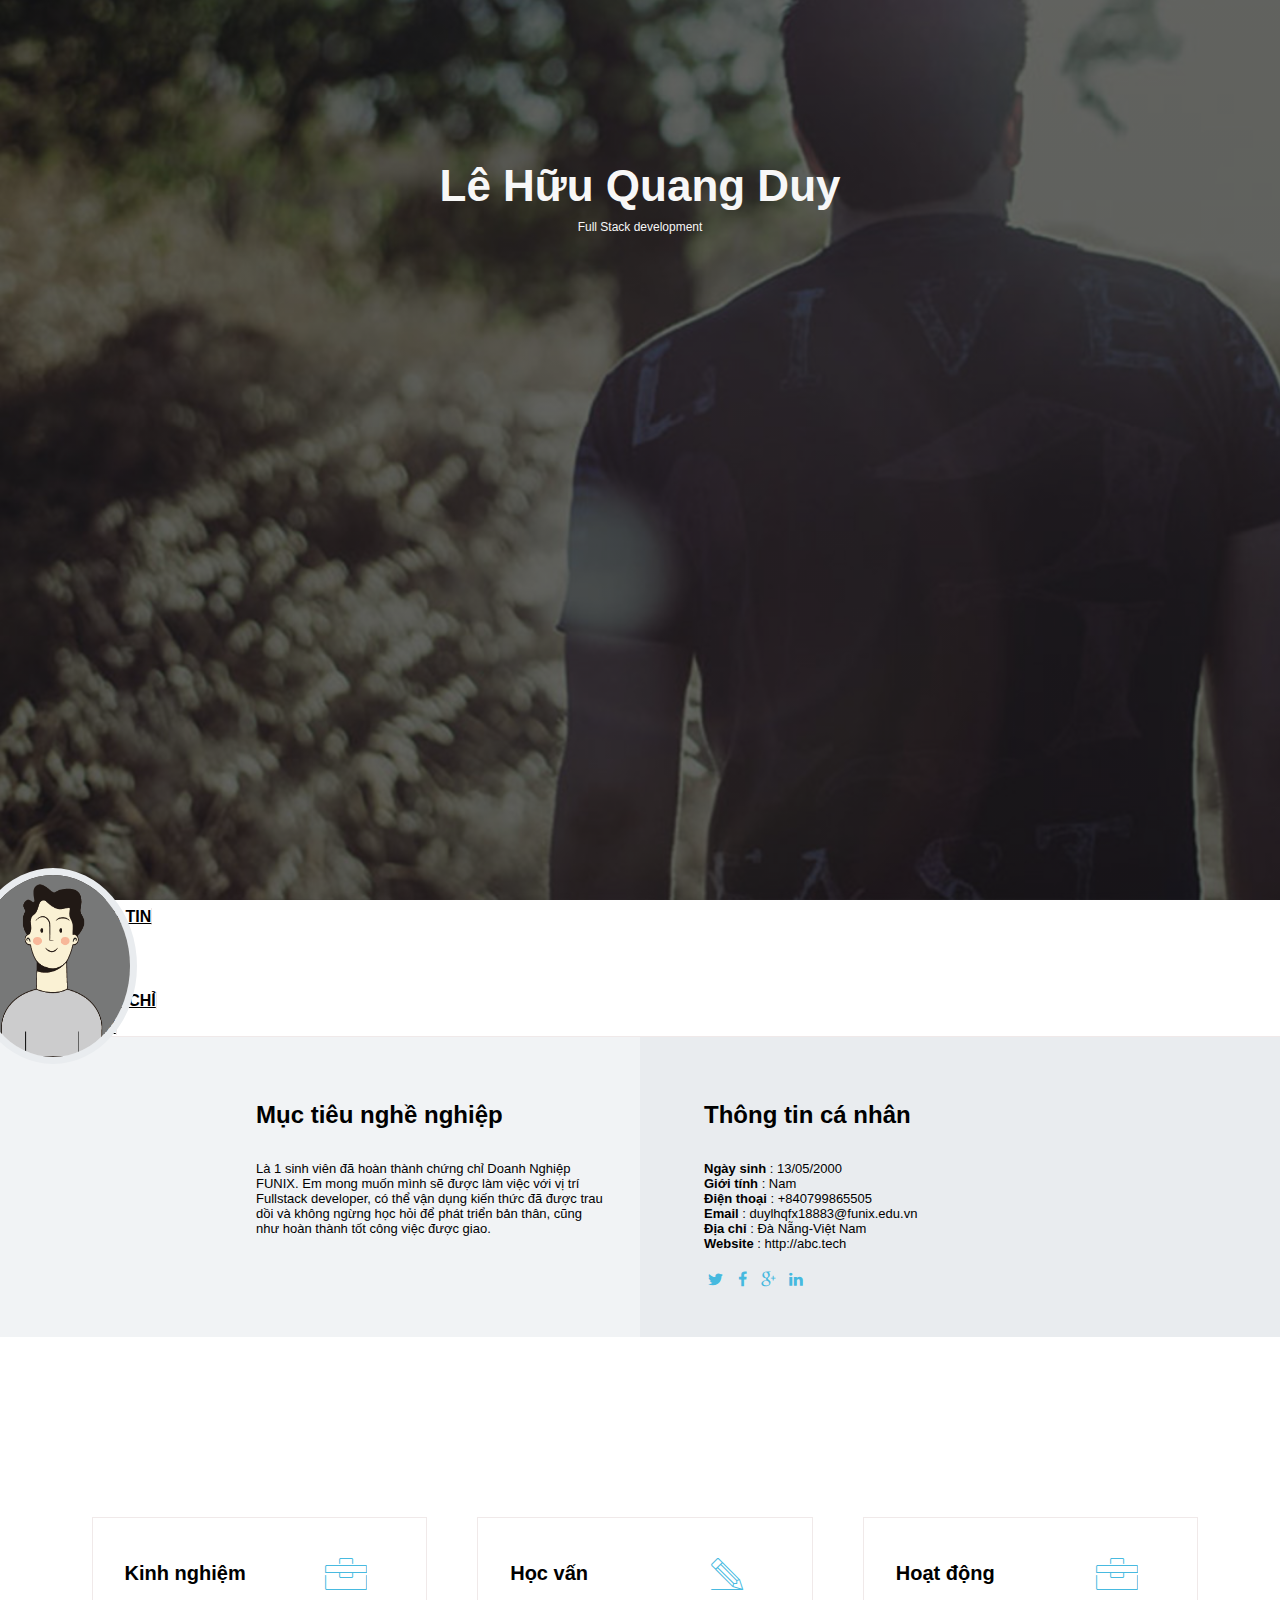
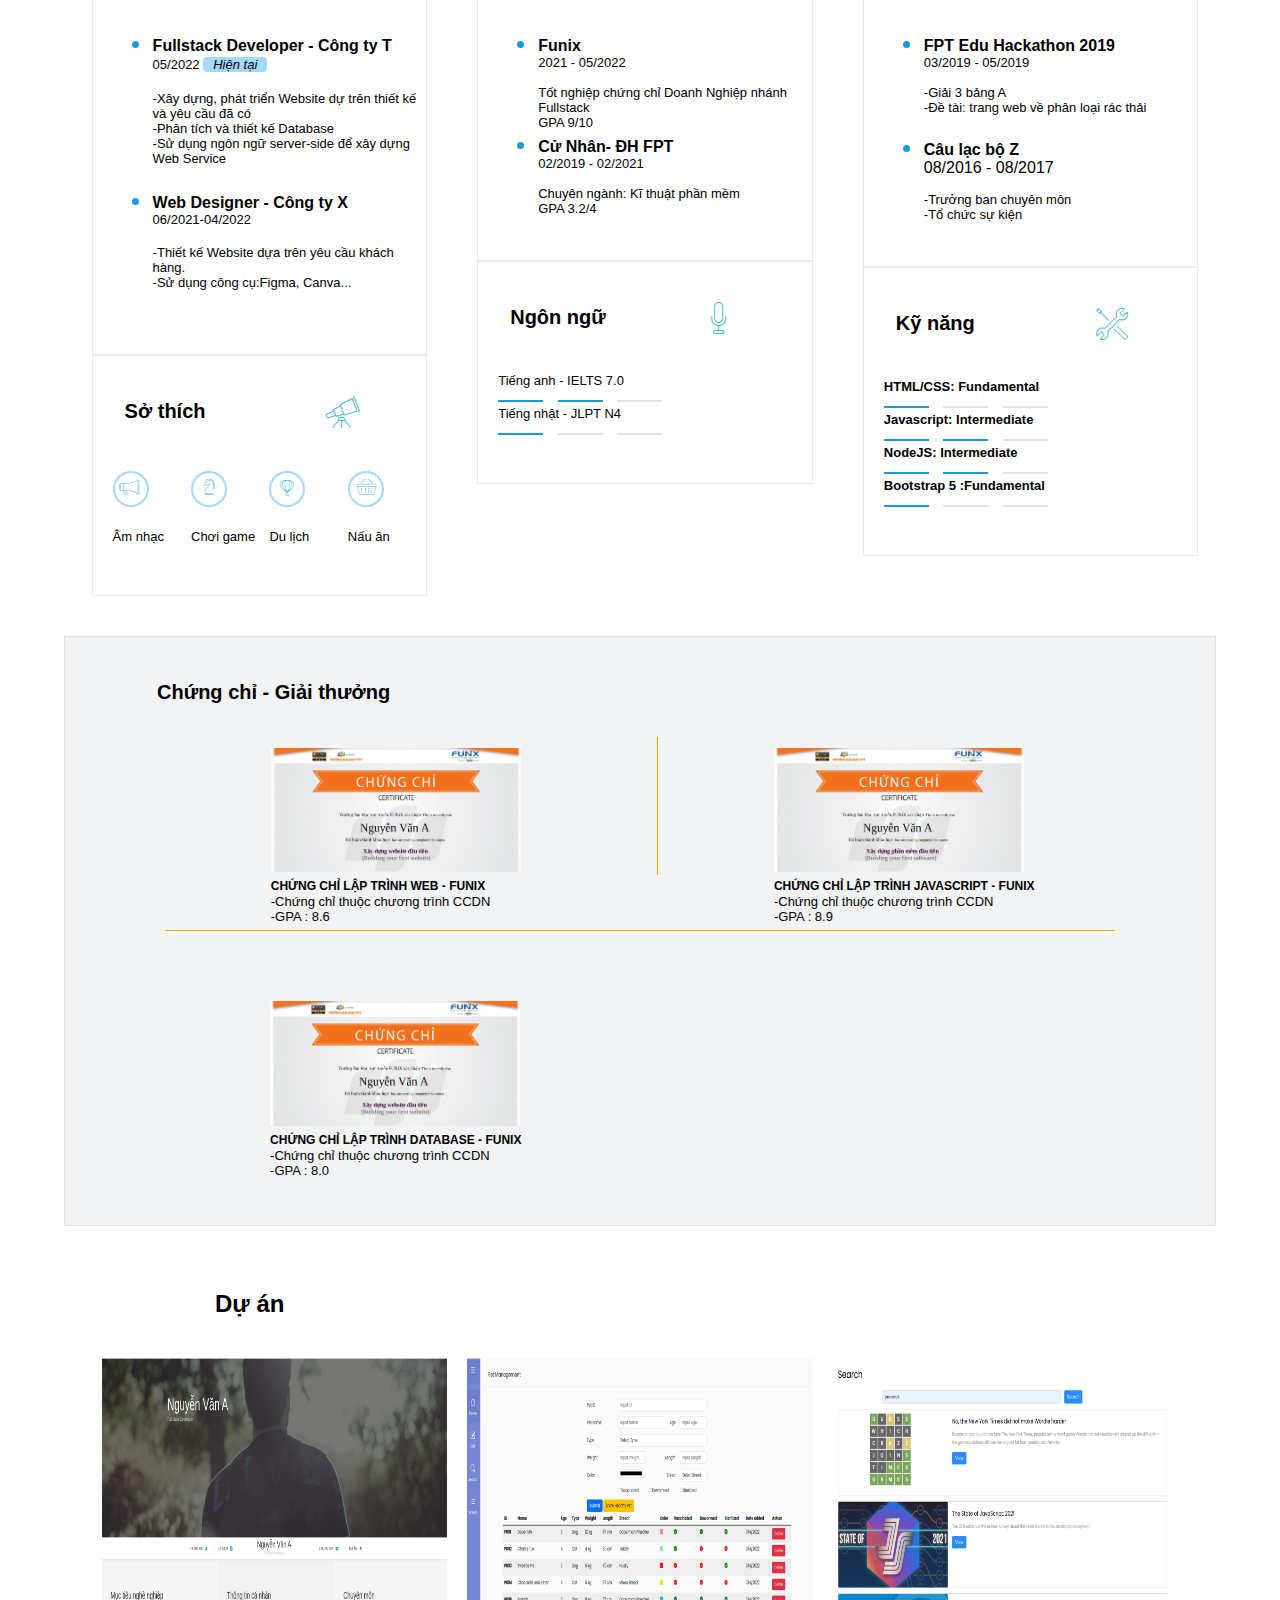
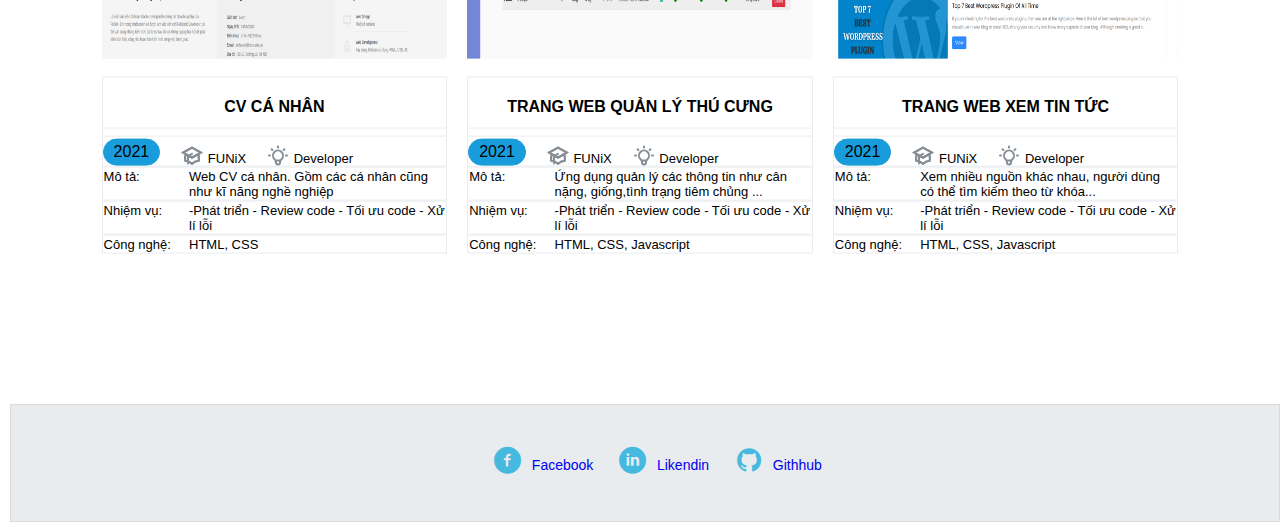
<file: index.html>
<!DOCTYPE html>
<html lang="en">
  <head>
    <meta charset="utf-8" />
    <title>Assignment 03</title>
    <link rel="stylesheet" href="css/font.css">
    <link rel="stylesheet" href="css/laptop.css" />
		<link rel="stylesheet" href="css/mobile.css" />
		<link rel="stylesheet" href="css/tablet.css" />
		<link href="https://cdn.jsdelivr.net/npm/bootstrap@5.0.2/dist/css/bootstrap.min.css" rel="stylesheet" integrity="sha384-EVSTQN3/azprG1Anm3QDgpJLIm9Nao0Yz1ztcQTwFspd3yD65VohhpuuCOmLASjC" crossorigin="anonymous">
    <meta name="viewport" content="width=device-width, initial-scale=1">
  <body>
		
		<!--Phần Banner-->
		<header>
				<div class="text-banner">
          <h1>Lê Hữu Quang Duy</h1>
					<p>Full Stack development</p>
				</div>	
   
		</header>
    <!--Navbar-->
		<nav class="navbar navbar-expand-sm bg-light">

			<div class="container">
				<!-- Links -->
				<ul class="navbar-nav ">
					<li class="nav-item">
						<a class="nav-link" href="digital-cv.html"><td><i class="icon-user"></i></td><b>Thông tin</b></a>
					</li>
					<li class="nav-item">
						<a class="nav-link" href="digital-cv.html"><td><i class="icon-doc-text-inv"></i></td><b>Lí lịch</b></a>
					</li>
					<li class="nav-item img-item">
							<a class="nav-link" href="digital-cv.html"><img src="./images/default-avatar.webp" alt="Avartar" class="img-avt rounded-pill" width="24px" height="28px"></a>
					</li>
					<li class="nav-item">
						<a class="nav-link" href="digital-cv.html"><td><i class="icon-mail-alt"></i></td><b>Chứng chỉ</b></a>
					</li>
					<li class="nav-item">
						<a class="nav-link" href="digital-cv.html"><td><i class="icon-star-1"></i></td><b>Dự án</b></a>
					</li>
				</ul>
			</div>
		
		</nav>


  <!--Xây dựng Thông tin cá nhân-->
 

    
    <!--INFO-->
    <div class="cv-document">
      <div class="info-target">
          <!--MỤC TIÊU NGHỀ NGHIỆP-->
          <div class=" target-me" id="target">
            <h2 class="section-title">Mục tiêu nghề nghiệp</h2>
            <div class="section-content">
              <p class="target-job">
                Là 1 sinh viên đã hoàn thành chứng chỉ Doanh Nghiệp FUNIX. Em mong
                muốn mình sẽ được làm việc với vị trí Fullstack developer, có thể
                vận dụng kiến thức đã được trau dồi và không ngừng học hỏi để phát
                triển bản thân, cũng như hoàn thành tốt công việc được giao.
              </p>
            </div>
            <div class="section-content"></div>
          </div>
        <div class="info-me" id="info">
          <h2 class="section-title">Thông tin cá nhân<nav></nav></h2>
          <div class="infomation section-content">
            
            <div class="me">
              <p class="info-ofme info1"><strong>Ngày sinh </strong> : 13/05/2000</p>
         
              
            </div>
            <div class="me">
              <p class="info-ofme info1"><strong>Giới tính</strong> : Nam</p>
             
            </div>
            <div class="me">
              <p class="info-ofme info1"><strong>Điện thoại</strong> : +840799865505</p>
              
            </div>
            <div class="me">
              <p class="info-ofme info1"><strong>Email</strong> : duylhqfx18883@funix.edu.vn</p>
              
            </div>
            <div class="me">
              <p class="info-ofme info1"><strong>Địa chỉ</strong> : Đà Nẵng-Việt Nam</p>
              
            </div>
            <div class="me">
              <p class="info-ofme info1"><strong>Website</strong> : http://abc.tech</p>
            
            </div>
          
              
              <div class="icon">
                <td><i class="icon-twitter"></i></td>
                <td><i class="icon-facebook"></i></td>
                <td><i class="icon-gplus"></i></td>
                <td><i class="icon-linkedin"></i></td>
              </div>
          </div>      
        </div>
      
          
      </div>
            <!--KINH NGHIỆM LÀM VIỆC-->
  
 <div class="info-job">
    
  <div class="importan">
    <!--Kinh nghiệm-->
    <div class="section" id="experience">
      <h2 class="section-title">Kinh nghiệm  </h2>   
      <td><i class="ic-toolbox ic-title"></i></td>
      <div class="section-content  timeline">
        <ul>
        <li>
         <div class="exp">
           <strong>Fullstack Developer - Công ty T</strong>
           
             <br /><p class="time">05/2022  <p class="now"> Hiện tại</p></p><br />
             <p>
            -Xây dựng, phát triển Website dự trên thiết kế và yêu cầu đã có<br />-Phân
             tích và thiết kế Database<br />
             -Sử dụng ngôn ngữ server-side để xây dựng Web Service
            </p>
          </div>
        </li> 
         <li>
          <div class="exp">
            <strong>Web Designer - Công ty X</strong>
            <br /><p>06/2021-04/2022</p> <br />
            <p>
            -Thiết kế Website dựa trên yêu cầu
              khách hàng.<br />
              -Sử dụng công cụ:Figma, Canva...
            </p>
          </div>
        </li>
      </ul>
      </div>
    </div>
    
    <!--Sở thích-->
    <div class="section" id="hobby">
      <h2 class="section-title">Sở thích</h2>
      <td><i class="ic-telescope ic-title"></i></td>
      <div class="section-content">
       <div class="iclike">

         <td><i class="ic-megaphone iconlike1"></i></td>
         <td><i class="ic-strategy iconlike2"></i></td>
         <td><i class="ic-hotairballoon iconlike3"></i></td>
         <td><i class="ic-basket iconlike4"></i></td>
         <p class="like">Âm nhạc</p>
         <p class="like">Chơi game</p>
        
         <p class="like">Du lịch</p>
 
         <p class="like">Nấu ăn</p>
        </div> 
        
      </div>  
    </div>
    
  
    
    </div>
<div class="importan">
      <!--HỌc vấn-->  
    
      
      <div class="section" id="education">
        <h2 class="section-title">Học vấn</h2>
        <td><i class="ic-pencil ic-title"></i></td>
        <div class="section-content timeline">
          <ul>
            <div class="time">
              <li><strong>Funix  </strong><p class="edu">2021 - 05/2022</p></li>
            </div>
            <div class="hv">
              <p class="edu2">
                <br />Tốt nghiệp chứng chỉ Doanh Nghiệp
                nhánh Fullstack<br />GPA 9/10
              </p>
            </div>
            
            <div class="time">
             
              <li> <strong>Cử Nhân- ĐH FPT  </strong> <p class="edu">02/2019 - 02/2021</p></li>
            </div>
            <div class="hv">
             
              <p class="edu2">
                <br />Chuyên ngành: Kĩ thuật
                phần mềm<br />GPA 3.2/4
              </p>
            </div>
          </ul>
        </div>
      </div>
      <!--Ngôn ngữ-->
      <div class="section">
        <h2 class="section-title">Ngôn ngữ</h2>
        <td><i class="ic-mic ic-title"></i></td>
       
        <div class="section-content">
          <p>Tiếng anh - IELTS 7.0</p>
          <span></span> <span></span> <span class="span-xam"></span>
          <p>Tiếng nhật - JLPT N4</p>
          <span></span> <span class="span-xam"></span> <span class="span-xam"></span>
        </div>
      </div>
</div>
  <div class="importan importan3"> 
      <!--HOẠT ĐỘNG-->
      <div class="section" id="activity">
        <h2 class="section-title">Hoạt động</h2>
        <td><i class="ic-toolbox ic-title"></i></td>
        <div class="section-content ">
          <ul>
<li>

  <div class="time"><strong>FPT Edu Hackathon 2019  </strong><p>03/2019 - 05/2019</p></div>
  <div class="hd">
    <p>
      <br />-Giải 3 bảng A<br />-Đề
      tài: trang web về phân loại rác thải
    </p>
    <br>
  </div>
</li>
<li>

  <div class="time"><strong>Câu lạc bộ Z  </strong><br />08/2016 - 08/2017</div>
  <div class="hd">
    
    <p>
      <br />-Trưởng ban chuyên môn<br />-Tổ
      chức sự kiện
    </p>
  </div>
</li>  
</ul>
</div>
      </div>
    
  
      <!--KĨ NĂNG-->
      <div class="section" id="skill">
        <h2 class="section-title">Kỹ năng</h2>
        <td><i class="ic-tools-2 ic-title"></i></td>
        <div class="section-content">
          
            <div class="language">
             <p> <strong>HTML/CSS: Fundamental</strong></p>
             <span></span> <span class="span-xam"></span> <span class="span-xam"></span>
            </div>
        
            <div class="language">
             <p> <strong>Javascript: Intermediate</strong></p>
             <span></span> <span></span> <span class="span-xam"></span>
            </div>
         
            <div class="language">
              <p><strong>NodeJS: Intermediate</strong></p>
              <span></span> <span></span> <span class="span-xam"></span>
            </div>
           
            <div class="language">
              <p><strong>Bootstrap 5 :Fundamental</strong></p>
              <span></span> <span class="span-xam"></span> <span class="span-xam"></span>
            </div>
            
          
        </div>
      </div>
    </div>
  </div>  
    
 </div>
    <!--CHỨNG CHỈ-GIẢI THƯỞNG-->
    <div class="section" id="certificate">
      <h2 class="section-title title-cc"><strong>Chứng chỉ - Giải thưởng</strong></h2>
      <div class="section-content  time-cc">
       <div class="div-cc">
          <div><img src="./images/Cert_WEB.png" alt="Chứng chỉ" width="250px" height="auto"></div>
         <div class="cc"><strong>CHỨNG CHỈ LẬP TRÌNH WEB - FUNIX</strong>
          <br>
          <p>-Chứng chỉ thuộc chương trình CCDN<br>-GPA : 8.6</p>
        </div>
      </div>
      <div class="div-cc div-border-left">
          <div><img src="./images/Cert_PRF.png" alt="Chứng chỉ" width="250px" height="auto"></div>

          <div class="cc"><strong>CHỨNG CHỈ LẬP TRÌNH JAVASCRIPT - FUNIX</strong>
            <br>
            <p>-Chứng chỉ thuộc chương trình CCDN<br>-GPA : 8.9</p>
          </div>
        </div>
        <div class="div-cc last-cc">
          <div><img src="./images/Cert_DBI.png" alt="Chứng chỉ" width="250px" height="auto"></div>

          <div class="cc"><strong>CHỨNG CHỈ LẬP TRÌNH DATABASE - FUNIX</strong>
            <br>
            <p>-Chứng chỉ thuộc chương trình CCDN<br>-GPA : 8.0</p>
          </div>
        </div>
      </div>
    </div>
    

<!--DỰ ÁN-->
     <div class="section-project" id="project">
          <h2 class="section-title title-project">Dự án</h2>
        <div class="section-content-project ">
          
          <img src="./images/project_1.png" alt="CV cá nhân"   class="img-project">
   <div class="content-da">

     <div class="item1">
       <h3>CV CÁ NHÂN</h3>
      </div>
      <div class="item2">
             <p class="time-project">2021</p>
             <p><svg xmlns="http://www.w3.org/2000/svg" class="h-6 w-6" fill="none" viewBox="0 0 24 24" stroke="currentColor" stroke-width="2">
              <path d="M12 14l9-5-9-5-9 5 9 5z" />
              <path d="M12 14l6.16-3.422a12.083 12.083 0 01.665 6.479A11.952 11.952 0 0012 20.055a11.952 11.952 0 00-6.824-2.998 12.078 12.078 0 01.665-6.479L12 14z" />
            <path stroke-linecap="round" stroke-linejoin="round" d="M12 14l9-5-9-5-9 5 9 5zm0 0l6.16-3.422a12.083 12.083 0 01.665 6.479A11.952 11.952 0 0012 20.055a11.952 11.952 0 00-6.824-2.998 12.078 12.078 0 01.665-6.479L12 14zm-4 6v-7.5l4-2.222" />
            </svg> FUNiX</p>
             <p> <svg xmlns="http://www.w3.org/2000/svg" class="h-6 w-6" fill="none" viewBox="0 0 24 24" stroke="currentColor" stroke-width="2">
              <path stroke-linecap="round" stroke-linejoin="round" d="M9.663 17h4.673M12 3v1m6.364 1.636l-.707.707M21 12h-1M4 12H3m3.343-5.657l-.707-.707m2.828 9.9a5 5 0 117.072 0l-.548.547A3.374 3.374 0 0014 18.469V19a2 2 0 11-4 0v-.531c0-.895-.356-1.754-.988-2.386l-.548-.547z" />
            </svg> Developer</p>
          </div>
          <table>
          <td class="item3">
            <p>Mô tả:</p> <p> Web CV cá nhân. Gồm các cá nhân cũng như kĩ năng nghề nghiệp</p>
          </td>
          <td class="item4">
            <p>Nhiệm vụ:</p>  <p> -Phát triển - Review code - Tối ưu code - Xử lí lỗi</p>
          </td>
          <td class="item5">
            <p>Công nghệ:</p> <p>  HTML, CSS</p>
          </td>
        </table>
        
    </div>       
        
          <img src="./images/project_2.png" alt="Quản lý thú cưng" class="img-project">
  <div class="content-da">

    <div class="item1">
      <h3>TRANG WEB QUẢN LÝ THÚ CƯNG</h3>
    </div>
    <div class="item2">
      <p  class="time-project">2021</p>
      <p><svg xmlns="http://www.w3.org/2000/svg" class="h-6 w-6" fill="none" viewBox="0 0 24 24" stroke="currentColor" stroke-width="2">
        <path d="M12 14l9-5-9-5-9 5 9 5z" />
        <path d="M12 14l6.16-3.422a12.083 12.083 0 01.665 6.479A11.952 11.952 0 0012 20.055a11.952 11.952 0 00-6.824-2.998 12.078 12.078 0 01.665-6.479L12 14z" />
        <path stroke-linecap="round" stroke-linejoin="round" d="M12 14l9-5-9-5-9 5 9 5zm0 0l6.16-3.422a12.083 12.083 0 01.665 6.479A11.952 11.952 0 0012 20.055a11.952 11.952 0 00-6.824-2.998 12.078 12.078 0 01.665-6.479L12 14zm-4 6v-7.5l4-2.222" />
      </svg> FUNiX</p>
      <p><svg xmlns="http://www.w3.org/2000/svg" class="h-6 w-6" fill="none" viewBox="0 0 24 24" stroke="currentColor" stroke-width="2">
        <path stroke-linecap="round" stroke-linejoin="round" d="M9.663 17h4.673M12 3v1m6.364 1.636l-.707.707M21 12h-1M4 12H3m3.343-5.657l-.707-.707m2.828 9.9a5 5 0 117.072 0l-.548.547A3.374 3.374 0 0014 18.469V19a2 2 0 11-4 0v-.531c0-.895-.356-1.754-.988-2.386l-.548-.547z" />
      </svg> Developer</p>
    </div>
    <table>
      <td class="item3">
        <p>Mô tả:</p> <p>Ứng dụng quản lý các thông tin như cân nặng, giống,tình trạng
          tiêm chủng ...</p>
        </td>
        <td class="item4">
          <p>Nhiệm vụ:</p>  <p> -Phát triển - Review code - Tối ưu code  - Xử lí lỗi</p>
        </td>
        <td class="item5">
          <p>Công nghệ:</p> <p>  HTML, CSS, Javascript</p>
        </td>
      </table>
      
    </div>      
   

      <img src="./images/project_3.png" alt="Xem tin tức" class="img-project">
      <div class="content-da">
      <div class="item1">
        <h3>TRANG WEB XEM TIN TỨC</h3>
      </div>
          <div class="item2">
            <p  class="time-project">2021</p>
            <p><svg xmlns="http://www.w3.org/2000/svg" class="h-6 w-6" fill="none" viewBox="0 0 24 24" stroke="currentColor" stroke-width="2">
              <path d="M12 14l9-5-9-5-9 5 9 5z" />
              <path d="M12 14l6.16-3.422a12.083 12.083 0 01.665 6.479A11.952 11.952 0 0012 20.055a11.952 11.952 0 00-6.824-2.998 12.078 12.078 0 01.665-6.479L12 14z" />
            <path stroke-linecap="round" stroke-linejoin="round" d="M12 14l9-5-9-5-9 5 9 5zm0 0l6.16-3.422a12.083 12.083 0 01.665 6.479A11.952 11.952 0 0012 20.055a11.952 11.952 0 00-6.824-2.998 12.078 12.078 0 01.665-6.479L12 14zm-4 6v-7.5l4-2.222" />
          </svg> FUNiX</p>
          <p><svg xmlns="http://www.w3.org/2000/svg" class="h-6 w-6" fill="none" viewBox="0 0 24 24" stroke="currentColor" stroke-width="2">
            <path stroke-linecap="round" stroke-linejoin="round" d="M9.663 17h4.673M12 3v1m6.364 1.636l-.707.707M21 12h-1M4 12H3m3.343-5.657l-.707-.707m2.828 9.9a5 5 0 117.072 0l-.548.547A3.374 3.374 0 0014 18.469V19a2 2 0 11-4 0v-.531c0-.895-.356-1.754-.988-2.386l-.548-.547z" />
          </svg> Developer</p>
        </div>
        
        <table>
          <td class="item3">
            <p>Mô tả:</p> <p> Xem nhiều nguồn khác nhau, người dùng có thể tìm kiếm theo từ khóa...</p>
          </td>
          <td class="item4">
            <p>Nhiệm vụ:</p>  <p> -Phát triển - Review code - Tối ưu code - Xử lí lỗi</p>
          </td>
          <td class="item5">
            <p>Công nghệ:</p> <p>  HTML, CSS, Javascript</p>
          </td>
        </table>
        
      </div> 
        
        
      </div>

<!--LIÊN HỆ-->

        <div class="section" id="contact">
          
          <div class="section-content">
            <footer>
              <div class="a-contract">
                <i class="icon-facebook-circled ic-footer"></i></td>
                <a href="digital-cv.html"><td>Facebook</a>
              </div>
              <div class="a-contract">
                <td><i class="icon-linkedin-circled ic-footer"></i></td>
                <a href="digital-cv.html">Likendin</a>
              </div>
              <div class="a-contract">
                <td><i class="icon-github-circled ic-footer"></i></td>
                <a href="digital-cv.htmls"> Githhub</a>
              </div>
                
             
            </footer>
          </div>
        </div>
      </div>
    </div>
  </body>
</html>
</file>
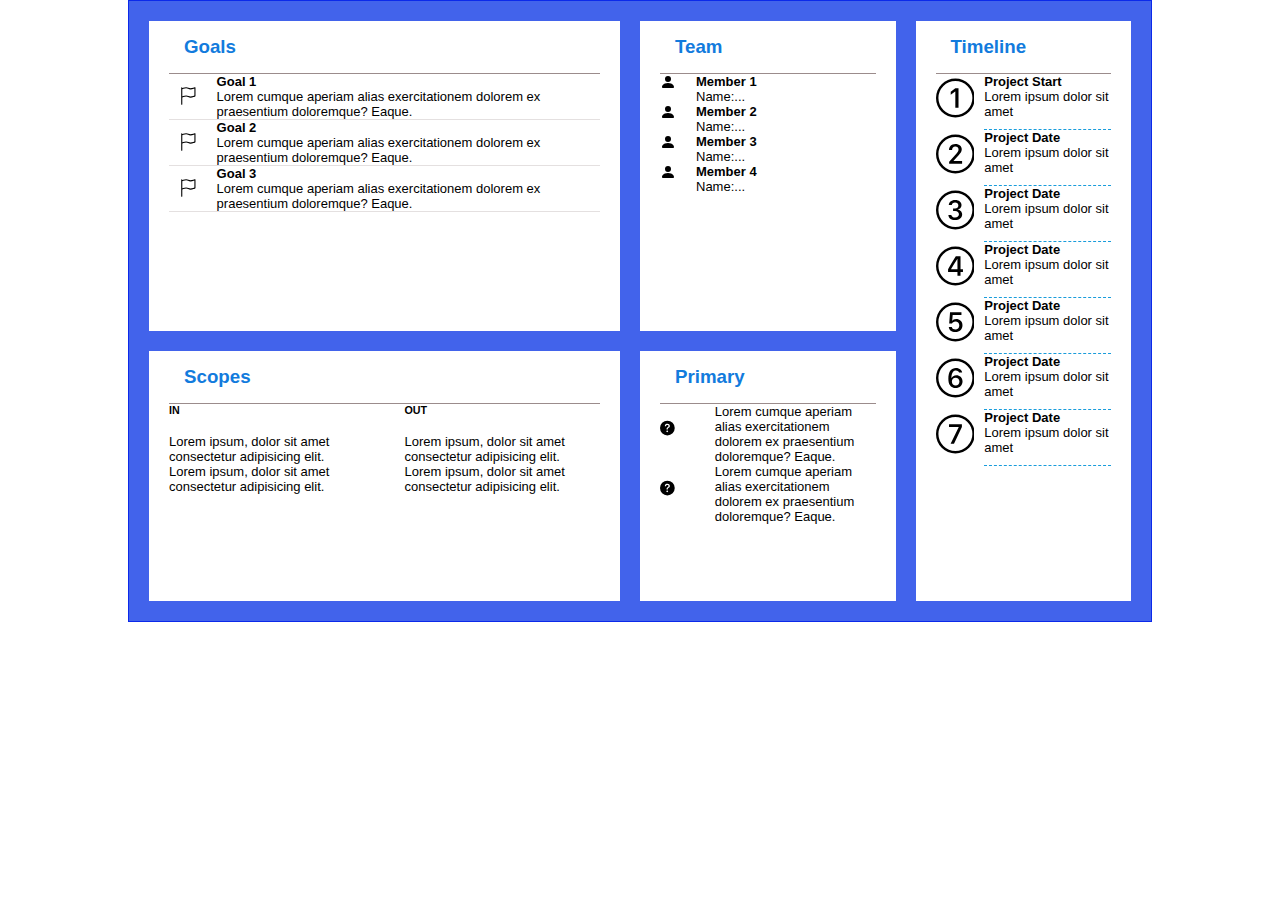
<file: digital-cv.html>
<!DOCTYPE html>
<html lang="en">
  <head>
    <meta charset="UTF-8" />
    <meta http-equiv="X-UA-Compatible" content="IE=edge" />
    <meta name="viewport" content="width=device-width, initial-scale=1.0" />
    <title>Digital-cv</title>

    <link rel="stylesheet" href="css/font.css" />
    <link rel="stylesheet" href="css/laptop.css" />
    <link rel="stylesheet" href="css/mobile.css" />
    <link rel="stylesheet" href="css/tablet.css" />
    <link
      href="https://cdn.jsdelivr.net/npm/bootstrap@5.0.2/dist/css/bootstrap.min.css"
      rel="stylesheet"
      integrity="sha384-EVSTQN3/azprG1Anm3QDgpJLIm9Nao0Yz1ztcQTwFspd3yD65VohhpuuCOmLASjC"
      crossorigin="anonymous"
    />

    <meta name="viewport" content="width=device-width, initial-scale=1" />
  </head>
  <body>
    <div class="digital-cv">
      <!--GOALS-->
      <div class="goals cv-digi">
        <h3><strong>Goals</strong></h3>
        <div class="content-goals">
          <svg
            xmlns="http://www.w3.org/2000/svg"
            width="24"
            height="24"
            fill="currentColor"
            class="bi bi-flag"
            viewBox="0 0 16 16"
          >
            <path
              d="M14.778.085A.5.5 0 0 1 15 .5V8a.5.5 0 0 1-.314.464L14.5 8l.186.464-.003.001-.006.003-.023.009a12.435 12.435 0 0 1-.397.15c-.264.095-.631.223-1.047.35-.816.252-1.879.523-2.71.523-.847 0-1.548-.28-2.158-.525l-.028-.01C7.68 8.71 7.14 8.5 6.5 8.5c-.7 0-1.638.23-2.437.477A19.626 19.626 0 0 0 3 9.342V15.5a.5.5 0 0 1-1 0V.5a.5.5 0 0 1 1 0v.282c.226-.079.496-.17.79-.26C4.606.272 5.67 0 6.5 0c.84 0 1.524.277 2.121.519l.043.018C9.286.788 9.828 1 10.5 1c.7 0 1.638-.23 2.437-.477a19.587 19.587 0 0 0 1.349-.476l.019-.007.004-.002h.001M14 1.221c-.22.078-.48.167-.766.255-.81.252-1.872.523-2.734.523-.886 0-1.592-.286-2.203-.534l-.008-.003C7.662 1.21 7.139 1 6.5 1c-.669 0-1.606.229-2.415.478A21.294 21.294 0 0 0 3 1.845v6.433c.22-.078.48-.167.766-.255C4.576 7.77 5.638 7.5 6.5 7.5c.847 0 1.548.28 2.158.525l.028.01C9.32 8.29 9.86 8.5 10.5 8.5c.668 0 1.606-.229 2.415-.478A21.317 21.317 0 0 0 14 7.655V1.222z"
            />
          </svg>
          <p>
            <strong>Goal 1</strong><br />Lorem cumque aperiam alias
            exercitationem dolorem ex praesentium doloremque? Eaque.
          </p>
        </div>

        <div class="content-goals">
          <svg
            xmlns="http://www.w3.org/2000/svg"
            width="24"
            height="24"
            fill="currentColor"
            class="bi bi-flag"
            viewBox="0 0 16 16"
          >
            <path
              d="M14.778.085A.5.5 0 0 1 15 .5V8a.5.5 0 0 1-.314.464L14.5 8l.186.464-.003.001-.006.003-.023.009a12.435 12.435 0 0 1-.397.15c-.264.095-.631.223-1.047.35-.816.252-1.879.523-2.71.523-.847 0-1.548-.28-2.158-.525l-.028-.01C7.68 8.71 7.14 8.5 6.5 8.5c-.7 0-1.638.23-2.437.477A19.626 19.626 0 0 0 3 9.342V15.5a.5.5 0 0 1-1 0V.5a.5.5 0 0 1 1 0v.282c.226-.079.496-.17.79-.26C4.606.272 5.67 0 6.5 0c.84 0 1.524.277 2.121.519l.043.018C9.286.788 9.828 1 10.5 1c.7 0 1.638-.23 2.437-.477a19.587 19.587 0 0 0 1.349-.476l.019-.007.004-.002h.001M14 1.221c-.22.078-.48.167-.766.255-.81.252-1.872.523-2.734.523-.886 0-1.592-.286-2.203-.534l-.008-.003C7.662 1.21 7.139 1 6.5 1c-.669 0-1.606.229-2.415.478A21.294 21.294 0 0 0 3 1.845v6.433c.22-.078.48-.167.766-.255C4.576 7.77 5.638 7.5 6.5 7.5c.847 0 1.548.28 2.158.525l.028.01C9.32 8.29 9.86 8.5 10.5 8.5c.668 0 1.606-.229 2.415-.478A21.317 21.317 0 0 0 14 7.655V1.222z"
            />
          </svg>
          <p>
            <strong>Goal 2</strong><br />Lorem cumque aperiam alias
            exercitationem dolorem ex praesentium doloremque? Eaque.
          </p>
        </div>
        <div class="content-goals">
          <svg
            xmlns="http://www.w3.org/2000/svg"
            width="24"
            height="24"
            fill="currentColor"
            class="bi bi-flag"
            viewBox="0 0 16 16"
          >
            <path
              d="M14.778.085A.5.5 0 0 1 15 .5V8a.5.5 0 0 1-.314.464L14.5 8l.186.464-.003.001-.006.003-.023.009a12.435 12.435 0 0 1-.397.15c-.264.095-.631.223-1.047.35-.816.252-1.879.523-2.71.523-.847 0-1.548-.28-2.158-.525l-.028-.01C7.68 8.71 7.14 8.5 6.5 8.5c-.7 0-1.638.23-2.437.477A19.626 19.626 0 0 0 3 9.342V15.5a.5.5 0 0 1-1 0V.5a.5.5 0 0 1 1 0v.282c.226-.079.496-.17.79-.26C4.606.272 5.67 0 6.5 0c.84 0 1.524.277 2.121.519l.043.018C9.286.788 9.828 1 10.5 1c.7 0 1.638-.23 2.437-.477a19.587 19.587 0 0 0 1.349-.476l.019-.007.004-.002h.001M14 1.221c-.22.078-.48.167-.766.255-.81.252-1.872.523-2.734.523-.886 0-1.592-.286-2.203-.534l-.008-.003C7.662 1.21 7.139 1 6.5 1c-.669 0-1.606.229-2.415.478A21.294 21.294 0 0 0 3 1.845v6.433c.22-.078.48-.167.766-.255C4.576 7.77 5.638 7.5 6.5 7.5c.847 0 1.548.28 2.158.525l.028.01C9.32 8.29 9.86 8.5 10.5 8.5c.668 0 1.606-.229 2.415-.478A21.317 21.317 0 0 0 14 7.655V1.222z"
            />
          </svg>
          <p>
            <strong>Goal 3</strong><br />Lorem cumque aperiam alias
            exercitationem dolorem ex praesentium doloremque? Eaque.
          </p>
        </div>
      </div>
      <!--Team-->
      <div class="team cv-digi">
        <h3><strong>Team</strong></h3>
        <div class="all-team">
          <div class="content-team">
            <svg
              xmlns="http://www.w3.org/2000/svg"
              width="16"
              height="16"
              fill="currentColor"
              class="bi bi-person-fill"
              viewBox="0 0 16 16"
            >
              <path
                d="M3 14s-1 0-1-1 1-4 6-4 6 3 6 4-1 1-1 1H3zm5-6a3 3 0 1 0 0-6 3 3 0 0 0 0 6z"
              />
            </svg>
            <p><strong>Member 1</strong><br />Name:...</p>
          </div>
          <div class="content-team">
            <svg
              xmlns="http://www.w3.org/2000/svg"
              width="16"
              height="16"
              fill="currentColor"
              class="bi bi-person-fill"
              viewBox="0 0 16 16"
            >
              <path
                d="M3 14s-1 0-1-1 1-4 6-4 6 3 6 4-1 1-1 1H3zm5-6a3 3 0 1 0 0-6 3 3 0 0 0 0 6z"
              />
            </svg>
            <p><strong>Member 2</strong><br />Name:...</p>
          </div>
          <div class="content-team">
            <svg
              xmlns="http://www.w3.org/2000/svg"
              width="16"
              height="16"
              fill="currentColor"
              class="bi bi-person-fill"
              viewBox="0 0 16 16"
            >
              <path
                d="M3 14s-1 0-1-1 1-4 6-4 6 3 6 4-1 1-1 1H3zm5-6a3 3 0 1 0 0-6 3 3 0 0 0 0 6z"
              />
            </svg>
            <p><strong>Member 3</strong><br />Name:...</p>
          </div>
          <div class="content-team">
            <svg
              xmlns="http://www.w3.org/2000/svg"
              width="16"
              height="16"
              fill="currentColor"
              class="bi bi-person-fill"
              viewBox="0 0 16 16"
            >
              <path
                d="M3 14s-1 0-1-1 1-4 6-4 6 3 6 4-1 1-1 1H3zm5-6a3 3 0 1 0 0-6 3 3 0 0 0 0 6z"
              />
            </svg>
            <p><strong>Member 4</strong><br />Name:...</p>
          </div>
        </div>
      </div>

      <!--Scopes-->
      <div class="scopes cv-digi">
        <h3><strong>Scopes</strong></h3>
        <div class="content-scopes">
          <div class="in">
            <h6><strong>IN</strong></h6>
            <br />
            <p>Lorem ipsum, dolor sit amet consectetur adipisicing elit.</p>

            <p>Lorem ipsum, dolor sit amet consectetur adipisicing elit.</p>
          </div>
          <div class="out">
            <h6><strong>OUT</strong></h6>
            <br />
            <p>Lorem ipsum, dolor sit amet consectetur adipisicing elit.</p>

            <p>Lorem ipsum, dolor sit amet consectetur adipisicing elit.</p>
          </div>
        </div>
      </div>
      <!--PRIMARY-->
      <div class="primary cv-digi">
        <h3><strong>Primary</strong></h3>
        <div class="conten-primary">
          <svg
            xmlns="http://www.w3.org/2000/svg"
            width="48"
            height="48"
            fill="currentColor"
            class="bi bi-question-circle-fill"
            viewBox="0 0 16 16"
          >
            <path
              d="M16 8A8 8 0 1 1 0 8a8 8 0 0 1 16 0zM5.496 6.033h.825c.138 0 .248-.113.266-.25.09-.656.54-1.134 1.342-1.134.686 0 1.314.343 1.314 1.168 0 .635-.374.927-.965 1.371-.673.489-1.206 1.06-1.168 1.987l.003.217a.25.25 0 0 0 .25.246h.811a.25.25 0 0 0 .25-.25v-.105c0-.718.273-.927 1.01-1.486.609-.463 1.244-.977 1.244-2.056 0-1.511-1.276-2.241-2.673-2.241-1.267 0-2.655.59-2.75 2.286a.237.237 0 0 0 .241.247zm2.325 6.443c.61 0 1.029-.394 1.029-.927 0-.552-.42-.94-1.029-.94-.584 0-1.009.388-1.009.94 0 .533.425.927 1.01.927z"
            />
          </svg>
          <p>
            Lorem cumque aperiam alias exercitationem dolorem ex praesentium
            doloremque? Eaque.
          </p>
        </div>
        <div class="conten-primary">
          <svg
            xmlns="http://www.w3.org/2000/svg"
            width="48"
            height="48"
            fill="currentColor"
            class="bi bi-question-circle-fill"
            viewBox="0 0 16 16"
          >
            <path
              d="M16 8A8 8 0 1 1 0 8a8 8 0 0 1 16 0zM5.496 6.033h.825c.138 0 .248-.113.266-.25.09-.656.54-1.134 1.342-1.134.686 0 1.314.343 1.314 1.168 0 .635-.374.927-.965 1.371-.673.489-1.206 1.06-1.168 1.987l.003.217a.25.25 0 0 0 .25.246h.811a.25.25 0 0 0 .25-.25v-.105c0-.718.273-.927 1.01-1.486.609-.463 1.244-.977 1.244-2.056 0-1.511-1.276-2.241-2.673-2.241-1.267 0-2.655.59-2.75 2.286a.237.237 0 0 0 .241.247zm2.325 6.443c.61 0 1.029-.394 1.029-.927 0-.552-.42-.94-1.029-.94-.584 0-1.009.388-1.009.94 0 .533.425.927 1.01.927z"
            />
          </svg>
          <p>
            Lorem cumque aperiam alias exercitationem dolorem ex praesentium
            doloremque? Eaque.
          </p>
        </div>
      </div>
      <!--Timeline-->
      <div class="time-line cv-digi">
        <h3><strong>Timeline</strong></h3>
        <div class="conten-timeline">
          <svg
            xmlns="http://www.w3.org/2000/svg"
            width="48"
            height="48"
            fill="currentColor"
            class="bi bi-1-circle"
            viewBox="0 0 16 16"
          >
            <path
              d="M1 8a7 7 0 1 0 14 0A7 7 0 0 0 1 8Zm15 0A8 8 0 1 1 0 8a8 8 0 0 1 16 0ZM9.283 4.002V12H7.971V5.338h-.065L6.072 6.656V5.385l1.899-1.383h1.312Z"
            />
          </svg>
          <p class="text">
            <strong>Project Start</strong>
            <br />
            Lorem ipsum dolor sit amet
          </p>
        </div>
        <div class="conten-timeline">
          <svg
            xmlns="http://www.w3.org/2000/svg"
            width="48"
            height="48"
            fill="currentColor"
            class="bi bi-2-circle"
            viewBox="0 0 16 16"
          >
            <path
              d="M1 8a7 7 0 1 0 14 0A7 7 0 0 0 1 8Zm15 0A8 8 0 1 1 0 8a8 8 0 0 1 16 0ZM6.646 6.24v.07H5.375v-.064c0-1.213.879-2.402 2.637-2.402 1.582 0 2.613.949 2.613 2.215 0 1.002-.6 1.667-1.287 2.43l-.096.107-1.974 2.22v.077h3.498V12H5.422v-.832l2.97-3.293c.434-.475.903-1.008.903-1.705 0-.744-.557-1.236-1.313-1.236-.843 0-1.336.615-1.336 1.306Z"
            />
          </svg>
          <p class="text">
            <strong>Project Date</strong>
            <br />
            Lorem ipsum dolor sit amet
          </p>
        </div>
        <div class="conten-timeline">
          <svg
            xmlns="http://www.w3.org/2000/svg"
            width="48"
            height="48"
            fill="currentColor"
            class="bi bi-3-circle"
            viewBox="0 0 16 16"
          >
            <path
              d="M7.918 8.414h-.879V7.342h.838c.78 0 1.348-.522 1.342-1.237 0-.709-.563-1.195-1.348-1.195-.79 0-1.312.498-1.348 1.055H5.275c.036-1.137.95-2.115 2.625-2.121 1.594-.012 2.608.885 2.637 2.062.023 1.137-.885 1.776-1.482 1.875v.07c.703.07 1.71.64 1.734 1.917.024 1.459-1.277 2.396-2.93 2.396-1.705 0-2.707-.967-2.754-2.144H6.33c.059.597.68 1.06 1.541 1.066.973.006 1.6-.563 1.588-1.354-.006-.779-.621-1.318-1.541-1.318Z"
            />
            <path
              d="M16 8A8 8 0 1 1 0 8a8 8 0 0 1 16 0ZM1 8a7 7 0 1 0 14 0A7 7 0 0 0 1 8Z"
            />
          </svg>
          <p class="text">
            <strong>Project Date</strong>
            <br />
            Lorem ipsum dolor sit amet
          </p>
        </div>
        <div class="conten-timeline">
          <svg
            xmlns="http://www.w3.org/2000/svg"
            width="48"
            height="48"
            fill="currentColor"
            class="bi bi-4-circle"
            viewBox="0 0 16 16"
          >
            <path
              d="M7.519 5.057c.22-.352.439-.703.657-1.055h1.933v5.332h1.008v1.107H10.11V12H8.85v-1.559H4.978V9.322c.77-1.427 1.656-2.847 2.542-4.265ZM6.225 9.281v.053H8.85V5.063h-.065c-.867 1.33-1.787 2.806-2.56 4.218Z"
            />
            <path
              d="M16 8A8 8 0 1 1 0 8a8 8 0 0 1 16 0ZM1 8a7 7 0 1 0 14 0A7 7 0 0 0 1 8Z"
            />
          </svg>
          <p class="text">
            <strong>Project Date</strong>
            <br />
            Lorem ipsum dolor sit amet
          </p>
        </div>
        <div class="conten-timeline">
          <svg
            xmlns="http://www.w3.org/2000/svg"
            width="48"
            height="48"
            fill="currentColor"
            class="bi bi-5-circle"
            viewBox="0 0 16 16"
          >
            <path
              d="M1 8a7 7 0 1 1 14 0A7 7 0 0 1 1 8Zm15 0A8 8 0 1 0 0 8a8 8 0 0 0 16 0Zm-8.006 4.158c-1.57 0-2.654-.902-2.719-2.115h1.237c.14.72.832 1.031 1.529 1.031.791 0 1.57-.597 1.57-1.681 0-.967-.732-1.57-1.582-1.57-.767 0-1.242.45-1.435.808H5.445L5.791 4h4.705v1.103H6.875l-.193 2.343h.064c.17-.258.715-.68 1.611-.68 1.383 0 2.561.944 2.561 2.585 0 1.687-1.184 2.806-2.924 2.806Z"
            />
          </svg>
          <p class="text">
            <strong>Project Date</strong>
            <br />
            Lorem ipsum dolor sit amet
          </p>
        </div>
        <div class="conten-timeline">
          <svg
            xmlns="http://www.w3.org/2000/svg"
            width="48"
            height="48"
            fill="currentColor"
            class="bi bi-6-circle"
            viewBox="0 0 16 16"
          >
            <path
              d="M1 8a7 7 0 1 0 14 0A7 7 0 0 0 1 8Zm15 0A8 8 0 1 1 0 8a8 8 0 0 1 16 0ZM8.21 3.855c1.612 0 2.515.99 2.573 1.899H9.494c-.1-.358-.51-.815-1.312-.815-1.078 0-1.817 1.09-1.805 3.036h.082c.229-.545.855-1.155 1.98-1.155 1.254 0 2.508.88 2.508 2.555 0 1.77-1.218 2.783-2.847 2.783-.932 0-1.84-.328-2.409-1.254-.369-.603-.597-1.459-.597-2.642 0-3.012 1.248-4.407 3.117-4.407Zm-.099 4.008c-.92 0-1.564.65-1.564 1.576 0 1.032.703 1.635 1.558 1.635.868 0 1.553-.533 1.553-1.629 0-1.06-.744-1.582-1.547-1.582Z"
            />
          </svg>
          <p class="text">
            <strong>Project Date</strong>
            <br />
            Lorem ipsum dolor sit amet
          </p>
        </div>
        <div class="conten-timeline">
          <svg
            xmlns="http://www.w3.org/2000/svg"
            width="48"
            height="48"
            fill="currentColor"
            class="bi bi-7-circle"
            viewBox="0 0 16 16"
          >
            <path
              d="M1 8a7 7 0 1 0 14 0A7 7 0 0 0 1 8Zm15 0A8 8 0 1 1 0 8a8 8 0 0 1 16 0ZM5.37 5.11V4.001h5.308V5.15L7.42 12H6.025l3.317-6.82v-.07H5.369Z"
            />
          </svg>
          <p class="text">
            <strong>Project Date</strong>
            <br />
            Lorem ipsum dolor sit amet
          </p>
        </div>
      </div>
    </div>
  </body>
</html>
</file>
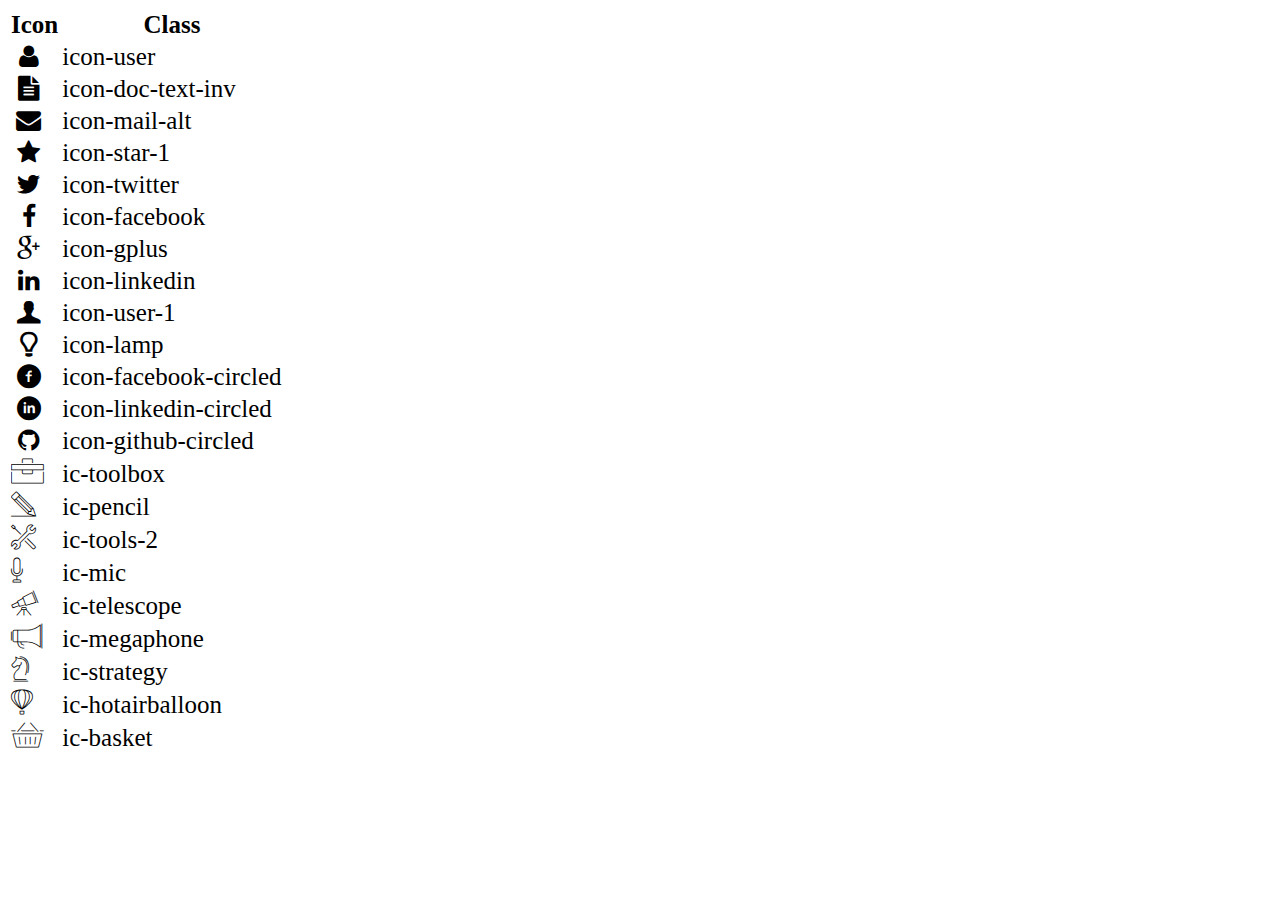
<file: icon-list.html>
<!DOCTYPE html>
<html lang="en">

<head>
    <meta charset="UTF-8">
    <meta http-equiv="X-UA-Compatible" content="IE=edge">
    <meta name="viewport" content="width=device-width, initial-scale=1.0">
    <link rel="stylesheet" href="css/font.css">
    <title>Icon List</title>
</head>

<body>
    <table style="font-size: 25px;">
        <thead>
            <tr>
                <th>Icon</th>
                <th>Class</th>
            </tr>
        </thead>
        <tbody>
            <tr>
                <td><i class="icon-user"></i></td>
                <td>icon-user</td>
            </tr>
            <tr>
                <td><i class="icon-doc-text-inv"></i></td>
                <td>icon-doc-text-inv</td>
            </tr>
            <tr>
                <td><i class="icon-mail-alt"></i></td>
                <td>icon-mail-alt</td>
            </tr>
            <tr>
                <td><i class="icon-star-1"></i></td>
                <td>icon-star-1</td>
            </tr>
            <tr>
                <td><i class="icon-twitter"></i></td>
                <td>icon-twitter</td>
            </tr>
            <tr>
                <td><i class="icon-facebook"></i></td>
                <td>icon-facebook</td>
            </tr>
            <tr>
                <td><i class="icon-gplus"></i></td>
                <td>icon-gplus</td>
            </tr>
            <tr>
                <td><i class="icon-linkedin"></i></td>
                <td>icon-linkedin</td>
            </tr>
            <tr>
                <td><i class="icon-user-1"></i></td>
                <td>icon-user-1</td>
            </tr>
            <tr>
                <td><i class="icon-lamp"></i></td>
                <td>icon-lamp</td>
            </tr>
            <tr>
                <td><i class="icon-facebook-circled"></i></td>
                <td>icon-facebook-circled</td>
            </tr>
            <tr>
                <td><i class="icon-linkedin-circled"></i></td>
                <td>icon-linkedin-circled</td>
            </tr>
            <tr>
                <td><i class="icon-github-circled"></i></td>
                <td>icon-github-circled</td>
            </tr>
            <tr>
                <td><i class="ic-toolbox"></i></td>
                <td>ic-toolbox</td>
            </tr>
            <tr>
                <td><i class="ic-pencil"></i></td>
                <td>ic-pencil</td>
            </tr>
            <tr>
                <td><i class="ic-tools-2"></i></td>
                <td>ic-tools-2</td>
            </tr>

            <tr>
                <td><i class="ic-mic"></i></td>
                <td>ic-mic</td>
            </tr>
            <tr>
                <td><i class="ic-telescope"></i></td>
                <td>ic-telescope</td>
            </tr>
            <tr>
                <td><i class="ic-megaphone"></i></td>
                <td>ic-megaphone</td>
            </tr>
            <tr>
                <td><i class="ic-strategy"></i></td>
                <td>ic-strategy</td>
            </tr>
            <tr>
                <td><i class="ic-hotairballoon"></i></td>
                <td>ic-hotairballoon</td>
            </tr>
            <tr>
                <td><i class="ic-basket"></i></td>
                <td>ic-basket</td>
            </tr>
        </tbody>
    </table>
</body>

</html>
</file>
<file: css/font.css>
@font-face {
	font-family: 'open_sanslight';
	src: url('../fonts/OpenSans-Light-webfont.eot');
	src: url('../fonts/OpenSans-Light-webfont.eot#iefix') format('embedded-opentype'),
		url('../fonts/OpenSans-Light-webfont.woff') format('woff'),
		url('../fonts/OpenSans-Light-webfont.ttf') format('truetype'),
		url('../fonts/OpenSans-Light-webfont.svg#open_sanslight') format('svg');
	font-weight: normal;
	font-style: normal;

}

@font-face {
	font-family: 'open_sansitalic';
	src: url('../fonts/OpenSans-Italic-webfont.eot');
	src: url('../fonts/OpenSans-Italic-webfont.eot#iefix') format('embedded-opentype'),
		url('../fonts/OpenSans-Italic-webfont.woff') format('woff'),
		url('../fonts/OpenSans-Italic-webfont.ttf') format('truetype'),
		url('../fonts/OpenSans-Italic-webfont.svg#open_sansitalic') format('svg');
	font-weight: normal;
	font-style: normal;

}

@font-face {
	font-family: 'open_sanssemibold';
	src: url('../fonts/OpenSans-Semibold-webfont.eot');
	src: url('../fonts/OpenSans-Semibold-webfont.eot#iefix') format('embedded-opentype'),
		url('../fonts/OpenSans-Semibold-webfont.woff') format('woff'),
		url('../fonts/OpenSans-Semibold-webfont.ttf') format('truetype'),
		url('../fonts/OpenSans-Semibold-webfont.svg#open_sanssemibold') format('svg');
	font-weight: normal;
	font-style: normal;

}


@font-face {
	font-family: 'open_sanslight_italic';
	src: url('../fonts/OpenSans-LightItalic-webfont.eot');
	src: url('../fonts/OpenSans-LightItalic-webfont.eot#iefix') format('embedded-opentype'),
		url('../fonts/OpenSans-LightItalic-webfont.woff') format('woff'),
		url('../fonts/OpenSans-LightItalic-webfont.ttf') format('truetype'),
		url('../fonts/OpenSans-LightItalic-webfont.svg#open_sanslight_italic') format('svg');
	font-weight: normal;
	font-style: normal;

}

@font-face {
	font-family: 'open_sansregular';
	src: url('../fonts/OpenSans-Regular-webfont.eot');
	src: url('../fonts/OpenSans-Regular-webfont.eot#iefix') format('embedded-opentype'),
		url('../fonts/OpenSans-Regular-webfont.woff') format('woff'),
		url('../fonts/OpenSans-Regular-webfont.ttf') format('truetype'),
		url('../fonts/OpenSans-Regular-webfont.svg#open_sansregular') format('svg');
	font-weight: normal;
	font-style: normal;

}


@font-face {
	font-family: 'fontello';
	src: url('../fonts/fontello.eot');
	src: url('../fonts/fontello.eot#iefix') format('embedded-opentype'),
		url('../fonts/fontello.woff') format('woff'),
		url('../fonts/fontello.ttf') format('truetype'),
		url('../fonts/fontello.svg#fontello') format('svg');
	font-weight: normal;
	font-style: normal;
}

[class^="icon-"]:before,
[class*=" icon-"]:before {
	font-family: "fontello";
	font-style: normal;
	font-weight: normal;
	speak: none;

	display: inline-block;
	text-decoration: inherit;
	width: 1em;
	margin-right: .2em;
	text-align: center;
	/* opacity: .8; */

	/* For safety - reset parent styles, that can break glyph codes*/
	font-variant: normal;
	text-transform: none;

	/* fix buttons height, for twitter bootstrap */
	line-height: 1em;

	/* Animation center compensation - margins should be symmetric */
	/* remove if not needed */
	margin-left: .2em;

	/* you can be more comfortable with increased icons size */
	/* font-size: 120%; */

	/* Font smoothing. That was taken from TWBS */
	-webkit-font-smoothing: antialiased;
	-moz-osx-font-smoothing: grayscale;

	/* Uncomment for 3D effect */
	/* text-shadow: 1px 1px 1px rgba(127, 127, 127, 0.3); */
}

.icon-emo-happy:before {
	content: '\e800';
}

/* '' */
.icon-emo-wink:before {
	content: '\e801';
}

/* '' */
.icon-emo-wink2:before {
	content: '\e802';
}

/* '' */
.icon-emo-unhappy:before {
	content: '\e803';
}

/* '' */
.icon-emo-sleep:before {
	content: '\e804';
}

/* '' */
.icon-emo-thumbsup:before {
	content: '\e805';
}

/* '' */
.icon-emo-devil:before {
	content: '\e806';
}

/* '' */
.icon-emo-surprised:before {
	content: '\e807';
}

/* '' */
.icon-emo-tongue:before {
	content: '\e808';
}

/* '' */
.icon-emo-coffee:before {
	content: '\e809';
}

/* '' */
.icon-emo-sunglasses:before {
	content: '\e80a';
}

/* '' */
.icon-emo-displeased:before {
	content: '\e80b';
}

/* '' */
.icon-emo-beer:before {
	content: '\e80c';
}

/* '' */
.icon-emo-grin:before {
	content: '\e80d';
}

/* '' */
.icon-emo-angry:before {
	content: '\e80e';
}

/* '' */
.icon-emo-saint:before {
	content: '\e80f';
}

/* '' */
.icon-emo-cry:before {
	content: '\e810';
}

/* '' */
.icon-emo-shoot:before {
	content: '\e811';
}

/* '' */
.icon-emo-squint:before {
	content: '\e812';
}

/* '' */
.icon-emo-laugh:before {
	content: '\e813';
}

/* '' */
.icon-spin1:before {
	content: '\e814';
}

/* '' */
.icon-spin2:before {
	content: '\e815';
}

/* '' */
.icon-spin3:before {
	content: '\e816';
}

/* '' */
.icon-spin4:before {
	content: '\e817';
}

/* '' */
.icon-spin5:before {
	content: '\e818';
}

/* '' */
.icon-spin6:before {
	content: '\e819';
}

/* '' */
.icon-firefox:before {
	content: '\e81a';
}

/* '' */
.icon-chrome:before {
	content: '\e81b';
}

/* '' */
.icon-opera:before {
	content: '\e81c';
}

/* '' */
.icon-ie:before {
	content: '\e81d';
}

/* '' */
.icon-crown:before {
	content: '\e81e';
}

/* '' */
.icon-crown-plus:before {
	content: '\e81f';
}

/* '' */
.icon-crown-minus:before {
	content: '\e820';
}

/* '' */
.icon-marquee:before {
	content: '\e821';
}

/* '' */
.icon-glass:before {
	content: '\e822';
}

/* '' */
.icon-music:before {
	content: '\e823';
}

/* '' */
.icon-search:before {
	content: '\e824';
}

/* '' */
.icon-mail:before {
	content: '\e825';
}

/* '' */
.icon-mail-alt:before {
	content: '\e826';
}

/* '' */
.icon-mail-squared:before {
	content: '\e827';
}

/* '' */
.icon-heart:before {
	content: '\e828';
}

/* '' */
.icon-heart-empty:before {
	content: '\e829';
}

/* '' */
.icon-star-1:before {
	content: '\e82a';
}

/* '' */
.icon-star-empty-1:before {
	content: '\e82b';
}

/* '' */
.icon-star-half:before {
	content: '\e82c';
}

/* '' */
.icon-star-half-alt:before {
	content: '\e82d';
}

/* '' */
.icon-user:before {
	content: '\e82e';
}

/* '' */
.icon-user-plus:before {
	content: '\e82f';
}

/* '' */
.icon-user-times:before {
	content: '\e830';
}

/* '' */
.icon-users:before {
	content: '\e831';
}

/* '' */
.icon-male:before {
	content: '\e832';
}

/* '' */
.icon-female:before {
	content: '\e833';
}

/* '' */
.icon-child:before {
	content: '\e834';
}

/* '' */
.icon-user-secret:before {
	content: '\e835';
}

/* '' */
.icon-video:before {
	content: '\e836';
}

/* '' */
.icon-videocam:before {
	content: '\e837';
}

/* '' */
.icon-picture:before {
	content: '\e838';
}

/* '' */
.icon-camera:before {
	content: '\e839';
}

/* '' */
.icon-camera-alt:before {
	content: '\e83a';
}

/* '' */
.icon-th-large:before {
	content: '\e83b';
}

/* '' */
.icon-th:before {
	content: '\e83c';
}

/* '' */
.icon-th-list:before {
	content: '\e83d';
}

/* '' */
.icon-ok:before {
	content: '\e83e';
}

/* '' */
.icon-ok-circled:before {
	content: '\e83f';
}

/* '' */
.icon-ok-circled2:before {
	content: '\e840';
}

/* '' */
.icon-ok-squared:before {
	content: '\e841';
}

/* '' */
.icon-cancel:before {
	content: '\e842';
}

/* '' */
.icon-cancel-circled:before {
	content: '\e843';
}

/* '' */
.icon-cancel-circled2:before {
	content: '\e844';
}

/* '' */
.icon-plus:before {
	content: '\e845';
}

/* '' */
.icon-plus-circled:before {
	content: '\e846';
}

/* '' */
.icon-plus-squared:before {
	content: '\e847';
}

/* '' */
.icon-plus-squared-alt:before {
	content: '\e848';
}

/* '' */
.icon-minus:before {
	content: '\e849';
}

/* '' */
.icon-minus-circled:before {
	content: '\e84a';
}

/* '' */
.icon-minus-squared:before {
	content: '\e84b';
}

/* '' */
.icon-minus-squared-alt:before {
	content: '\e84c';
}

/* '' */
.icon-help:before {
	content: '\e84d';
}

/* '' */
.icon-help-circled:before {
	content: '\e84e';
}

/* '' */
.icon-info-circled:before {
	content: '\e84f';
}

/* '' */
.icon-info:before {
	content: '\e850';
}

/* '' */
.icon-home:before {
	content: '\e851';
}

/* '' */
.icon-link:before {
	content: '\e852';
}

/* '' */
.icon-unlink:before {
	content: '\e853';
}

/* '' */
.icon-link-ext:before {
	content: '\e854';
}

/* '' */
.icon-link-ext-alt:before {
	content: '\e855';
}

/* '' */
.icon-attach:before {
	content: '\e856';
}

/* '' */
.icon-lock:before {
	content: '\e857';
}

/* '' */
.icon-lock-open:before {
	content: '\e858';
}

/* '' */
.icon-lock-open-alt:before {
	content: '\e859';
}

/* '' */
.icon-pin:before {
	content: '\e85a';
}

/* '' */
.icon-eye:before {
	content: '\e85b';
}

/* '' */
.icon-eye-off:before {
	content: '\e85c';
}

/* '' */
.icon-tag-1:before {
	content: '\e85d';
}

/* '' */
.icon-tags:before {
	content: '\e85e';
}

/* '' */
.icon-bookmark:before {
	content: '\e85f';
}

/* '' */
.icon-bookmark-empty:before {
	content: '\e860';
}

/* '' */
.icon-flag:before {
	content: '\e861';
}

/* '' */
.icon-flag-empty:before {
	content: '\e862';
}

/* '' */
.icon-flag-checkered:before {
	content: '\e863';
}

/* '' */
.icon-thumbs-up:before {
	content: '\e864';
}

/* '' */
.icon-thumbs-down:before {
	content: '\e865';
}

/* '' */
.icon-thumbs-up-alt:before {
	content: '\e866';
}

/* '' */
.icon-thumbs-down-alt:before {
	content: '\e867';
}

/* '' */
.icon-download:before {
	content: '\e868';
}

/* '' */
.icon-upload:before {
	content: '\e869';
}

/* '' */
.icon-download-cloud:before {
	content: '\e86a';
}

/* '' */
.icon-upload-cloud:before {
	content: '\e86b';
}

/* '' */
.icon-reply:before {
	content: '\e86c';
}

/* '' */
.icon-reply-all:before {
	content: '\e86d';
}

/* '' */
.icon-forward:before {
	content: '\e86e';
}

/* '' */
.icon-quote-left:before {
	content: '\e86f';
}

/* '' */
.icon-quote-right:before {
	content: '\e870';
}

/* '' */
.icon-code:before {
	content: '\e871';
}

/* '' */
.icon-export:before {
	content: '\e872';
}

/* '' */
.icon-export-alt:before {
	content: '\e873';
}

/* '' */
.icon-share:before {
	content: '\e874';
}

/* '' */
.icon-share-squared:before {
	content: '\e875';
}

/* '' */
.icon-pencil:before {
	content: '\e876';
}

/* '' */
.icon-pencil-squared:before {
	content: '\e877';
}

/* '' */
.icon-edit:before {
	content: '\e878';
}

/* '' */
.icon-print:before {
	content: '\e879';
}

/* '' */
.icon-retweet:before {
	content: '\e87a';
}

/* '' */
.icon-keyboard:before {
	content: '\e87b';
}

/* '' */
.icon-gamepad:before {
	content: '\e87c';
}

/* '' */
.icon-comment:before {
	content: '\e87d';
}

/* '' */
.icon-chat:before {
	content: '\e87e';
}

/* '' */
.icon-comment-empty:before {
	content: '\e87f';
}

/* '' */
.icon-chat-empty:before {
	content: '\e880';
}

/* '' */
.icon-bell:before {
	content: '\e881';
}

/* '' */
.icon-bell-alt:before {
	content: '\e882';
}

/* '' */
.icon-bell-off:before {
	content: '\e883';
}

/* '' */
.icon-bell-off-empty:before {
	content: '\e884';
}

/* '' */
.icon-attention-alt:before {
	content: '\e885';
}

/* '' */
.icon-attention:before {
	content: '\e886';
}

/* '' */
.icon-attention-circled:before {
	content: '\e887';
}

/* '' */
.icon-location:before {
	content: '\e888';
}

/* '' */
.icon-direction:before {
	content: '\e889';
}

/* '' */
.icon-compass:before {
	content: '\e88a';
}

/* '' */
.icon-trash:before {
	content: '\e88b';
}

/* '' */
.icon-trash-empty:before {
	content: '\e88c';
}

/* '' */
.icon-doc:before {
	content: '\e88d';
}

/* '' */
.icon-docs:before {
	content: '\e88e';
}

/* '' */
.icon-doc-text:before {
	content: '\e88f';
}

/* '' */
.icon-doc-inv:before {
	content: '\e890';
}

/* '' */
.icon-doc-text-inv:before {
	content: '\e891';
}

/* '' */
.icon-file-pdf:before {
	content: '\e892';
}

/* '' */
.icon-file-word:before {
	content: '\e893';
}

/* '' */
.icon-file-excel:before {
	content: '\e894';
}

/* '' */
.icon-file-powerpoint:before {
	content: '\e895';
}

/* '' */
.icon-file-image:before {
	content: '\e896';
}

/* '' */
.icon-file-archive:before {
	content: '\e897';
}

/* '' */
.icon-file-audio:before {
	content: '\e898';
}

/* '' */
.icon-file-video:before {
	content: '\e899';
}

/* '' */
.icon-file-code:before {
	content: '\e89a';
}

/* '' */
.icon-folder:before {
	content: '\e89b';
}

/* '' */
.icon-folder-open:before {
	content: '\e89c';
}

/* '' */
.icon-folder-empty:before {
	content: '\e89d';
}

/* '' */
.icon-folder-open-empty:before {
	content: '\e89e';
}

/* '' */
.icon-box:before {
	content: '\e89f';
}

/* '' */
.icon-rss:before {
	content: '\e8a0';
}

/* '' */
.icon-rss-squared:before {
	content: '\e8a1';
}

/* '' */
.icon-phone:before {
	content: '\e8a2';
}

/* '' */
.icon-phone-squared:before {
	content: '\e8a3';
}

/* '' */
.icon-fax:before {
	content: '\e8a4';
}

/* '' */
.icon-menu:before {
	content: '\e8a5';
}

/* '' */
.icon-cog:before {
	content: '\e8a6';
}

/* '' */
.icon-cog-alt:before {
	content: '\e8a7';
}

/* '' */
.icon-wrench:before {
	content: '\e8a8';
}

/* '' */
.icon-sliders:before {
	content: '\e8a9';
}

/* '' */
.icon-basket:before {
	content: '\e8aa';
}

/* '' */
.icon-cart-plus:before {
	content: '\e8ab';
}

/* '' */
.icon-cart-arrow-down:before {
	content: '\e8ac';
}

/* '' */
.icon-calendar:before {
	content: '\e8ad';
}

/* '' */
.icon-calendar-empty:before {
	content: '\e8ae';
}

/* '' */
.icon-login:before {
	content: '\e8af';
}

/* '' */
.icon-logout:before {
	content: '\e8b0';
}

/* '' */
.icon-mic:before {
	content: '\e8b1';
}

/* '' */
.icon-mute:before {
	content: '\e8b2';
}

/* '' */
.icon-volume-off:before {
	content: '\e8b3';
}

/* '' */
.icon-volume-down:before {
	content: '\e8b4';
}

/* '' */
.icon-volume-up:before {
	content: '\e8b5';
}

/* '' */
.icon-headphones:before {
	content: '\e8b6';
}

/* '' */
.icon-clock:before {
	content: '\e8b7';
}

/* '' */
.icon-lightbulb:before {
	content: '\e8b8';
}

/* '' */
.icon-block:before {
	content: '\e8b9';
}

/* '' */
.icon-resize-full:before {
	content: '\e8ba';
}

/* '' */
.icon-resize-full-alt:before {
	content: '\e8bb';
}

/* '' */
.icon-resize-small:before {
	content: '\e8bc';
}

/* '' */
.icon-resize-vertical:before {
	content: '\e8bd';
}

/* '' */
.icon-resize-horizontal:before {
	content: '\e8be';
}

/* '' */
.icon-move:before {
	content: '\e8bf';
}

/* '' */
.icon-zoom-in:before {
	content: '\e8c0';
}

/* '' */
.icon-zoom-out:before {
	content: '\e8c1';
}

/* '' */
.icon-down-circled2:before {
	content: '\e8c2';
}

/* '' */
.icon-up-circled2:before {
	content: '\e8c3';
}

/* '' */
.icon-left-circled2:before {
	content: '\e8c4';
}

/* '' */
.icon-right-circled2:before {
	content: '\e8c5';
}

/* '' */
.icon-down-dir:before {
	content: '\e8c6';
}

/* '' */
.icon-up-dir:before {
	content: '\e8c7';
}

/* '' */
.icon-left-dir:before {
	content: '\e8c8';
}

/* '' */
.icon-right-dir:before {
	content: '\e8c9';
}

/* '' */
.icon-down-open:before {
	content: '\e8ca';
}

/* '' */
.icon-left-open:before {
	content: '\e8cb';
}

/* '' */
.icon-right-open:before {
	content: '\e8cc';
}

/* '' */
.icon-up-open:before {
	content: '\e8cd';
}

/* '' */
.icon-angle-left:before {
	content: '\e8ce';
}

/* '' */
.icon-angle-right:before {
	content: '\e8cf';
}

/* '' */
.icon-angle-up:before {
	content: '\e8d0';
}

/* '' */
.icon-angle-down:before {
	content: '\e8d1';
}

/* '' */
.icon-angle-circled-left:before {
	content: '\e8d2';
}

/* '' */
.icon-angle-circled-right:before {
	content: '\e8d3';
}

/* '' */
.icon-angle-circled-up:before {
	content: '\e8d4';
}

/* '' */
.icon-angle-circled-down:before {
	content: '\e8d5';
}

/* '' */
.icon-angle-double-left:before {
	content: '\e8d6';
}

/* '' */
.icon-angle-double-right:before {
	content: '\e8d7';
}

/* '' */
.icon-angle-double-up:before {
	content: '\e8d8';
}

/* '' */
.icon-angle-double-down:before {
	content: '\e8d9';
}

/* '' */
.icon-down:before {
	content: '\e8da';
}

/* '' */
.icon-left:before {
	content: '\e8db';
}

/* '' */
.icon-right:before {
	content: '\e8dc';
}

/* '' */
.icon-up:before {
	content: '\e8dd';
}

/* '' */
.icon-down-big:before {
	content: '\e8de';
}

/* '' */
.icon-left-big:before {
	content: '\e8df';
}

/* '' */
.icon-right-big:before {
	content: '\e8e0';
}

/* '' */
.icon-up-big:before {
	content: '\e8e1';
}

/* '' */
.icon-right-hand:before {
	content: '\e8e2';
}

/* '' */
.icon-left-hand:before {
	content: '\e8e3';
}

/* '' */
.icon-up-hand:before {
	content: '\e8e4';
}

/* '' */
.icon-down-hand:before {
	content: '\e8e5';
}

/* '' */
.icon-left-circled:before {
	content: '\e8e6';
}

/* '' */
.icon-right-circled:before {
	content: '\e8e7';
}

/* '' */
.icon-up-circled:before {
	content: '\e8e8';
}

/* '' */
.icon-down-circled:before {
	content: '\e8e9';
}

/* '' */
.icon-cw:before {
	content: '\e8ea';
}

/* '' */
.icon-ccw:before {
	content: '\e8eb';
}

/* '' */
.icon-arrows-cw:before {
	content: '\e8ec';
}

/* '' */
.icon-level-up:before {
	content: '\e8ed';
}

/* '' */
.icon-level-down:before {
	content: '\e8ee';
}

/* '' */
.icon-shuffle:before {
	content: '\e8ef';
}

/* '' */
.icon-exchange:before {
	content: '\e8f0';
}

/* '' */
.icon-history:before {
	content: '\e8f1';
}

/* '' */
.icon-expand:before {
	content: '\e8f2';
}

/* '' */
.icon-collapse:before {
	content: '\e8f3';
}

/* '' */
.icon-expand-right:before {
	content: '\e8f4';
}

/* '' */
.icon-collapse-left:before {
	content: '\e8f5';
}

/* '' */
.icon-play:before {
	content: '\e8f6';
}

/* '' */
.icon-play-circled:before {
	content: '\e8f7';
}

/* '' */
.icon-play-circled2:before {
	content: '\e8f8';
}

/* '' */
.icon-stop:before {
	content: '\e8f9';
}

/* '' */
.icon-pause:before {
	content: '\e8fa';
}

/* '' */
.icon-to-end:before {
	content: '\e8fb';
}

/* '' */
.icon-to-end-alt:before {
	content: '\e8fc';
}

/* '' */
.icon-to-start:before {
	content: '\e8fd';
}

/* '' */
.icon-to-start-alt:before {
	content: '\e8fe';
}

/* '' */
.icon-fast-fw:before {
	content: '\e8ff';
}

/* '' */
.icon-fast-bw:before {
	content: '\e900';
}

/* '' */
.icon-eject:before {
	content: '\e901';
}

/* '' */
.icon-target:before {
	content: '\e902';
}

/* '' */
.icon-signal:before {
	content: '\e903';
}

/* '' */
.icon-wifi:before {
	content: '\e904';
}

/* '' */
.icon-award:before {
	content: '\e905';
}

/* '' */
.icon-desktop:before {
	content: '\e906';
}

/* '' */
.icon-laptop:before {
	content: '\e907';
}

/* '' */
.icon-tablet:before {
	content: '\e908';
}

/* '' */
.icon-mobile:before {
	content: '\e909';
}

/* '' */
.icon-inbox:before {
	content: '\e90a';
}

/* '' */
.icon-globe:before {
	content: '\e90b';
}

/* '' */
.icon-sun:before {
	content: '\e90c';
}

/* '' */
.icon-cloud:before {
	content: '\e90d';
}

/* '' */
.icon-flash:before {
	content: '\e90e';
}

/* '' */
.icon-moon:before {
	content: '\e90f';
}

/* '' */
.icon-umbrella-1:before {
	content: '\e910';
}

/* '' */
.icon-flight:before {
	content: '\e911';
}

/* '' */
.icon-fighter-jet:before {
	content: '\e912';
}

/* '' */
.icon-paper-plane:before {
	content: '\e913';
}

/* '' */
.icon-paper-plane-empty:before {
	content: '\e914';
}

/* '' */
.icon-space-shuttle:before {
	content: '\e915';
}

/* '' */
.icon-leaf:before {
	content: '\e916';
}

/* '' */
.icon-font:before {
	content: '\e917';
}

/* '' */
.icon-bold:before {
	content: '\e918';
}

/* '' */
.icon-medium:before {
	content: '\e919';
}

/* '' */
.icon-italic:before {
	content: '\e91a';
}

/* '' */
.icon-header:before {
	content: '\e91b';
}

/* '' */
.icon-paragraph:before {
	content: '\e91c';
}

/* '' */
.icon-text-height:before {
	content: '\e91d';
}

/* '' */
.icon-text-width:before {
	content: '\e91e';
}

/* '' */
.icon-align-left:before {
	content: '\e91f';
}

/* '' */
.icon-align-center:before {
	content: '\e920';
}

/* '' */
.icon-align-right:before {
	content: '\e921';
}

/* '' */
.icon-align-justify:before {
	content: '\e922';
}

/* '' */
.icon-list:before {
	content: '\e923';
}

/* '' */
.icon-indent-left:before {
	content: '\e924';
}

/* '' */
.icon-indent-right:before {
	content: '\e925';
}

/* '' */
.icon-list-bullet:before {
	content: '\e926';
}

/* '' */
.icon-list-numbered:before {
	content: '\e927';
}

/* '' */
.icon-strike:before {
	content: '\e928';
}

/* '' */
.icon-underline:before {
	content: '\e929';
}

/* '' */
.icon-superscript:before {
	content: '\e92a';
}

/* '' */
.icon-subscript:before {
	content: '\e92b';
}

/* '' */
.icon-table:before {
	content: '\e92c';
}

/* '' */
.icon-columns:before {
	content: '\e92d';
}

/* '' */
.icon-crop:before {
	content: '\e92e';
}

/* '' */
.icon-scissors:before {
	content: '\e92f';
}

/* '' */
.icon-paste:before {
	content: '\e930';
}

/* '' */
.icon-briefcase:before {
	content: '\e931';
}

/* '' */
.icon-suitcase:before {
	content: '\e932';
}

/* '' */
.icon-ellipsis:before {
	content: '\e933';
}

/* '' */
.icon-ellipsis-vert:before {
	content: '\e934';
}

/* '' */
.icon-off:before {
	content: '\e935';
}

/* '' */
.icon-road:before {
	content: '\e936';
}

/* '' */
.icon-list-alt:before {
	content: '\e937';
}

/* '' */
.icon-qrcode:before {
	content: '\e938';
}

/* '' */
.icon-barcode:before {
	content: '\e939';
}

/* '' */
.icon-book:before {
	content: '\e93a';
}

/* '' */
.icon-ajust:before {
	content: '\e93b';
}

/* '' */
.icon-tint:before {
	content: '\e93c';
}

/* '' */
.icon-toggle-off:before {
	content: '\e93d';
}

/* '' */
.icon-toggle-on:before {
	content: '\e93e';
}

/* '' */
.icon-check:before {
	content: '\e93f';
}

/* '' */
.icon-check-empty:before {
	content: '\e940';
}

/* '' */
.icon-circle:before {
	content: '\e941';
}

/* '' */
.icon-circle-empty:before {
	content: '\e942';
}

/* '' */
.icon-circle-thin:before {
	content: '\e943';
}

/* '' */
.icon-circle-notch:before {
	content: '\e944';
}

/* '' */
.icon-dot-circled:before {
	content: '\e945';
}

/* '' */
.icon-asterisk:before {
	content: '\e946';
}

/* '' */
.icon-gift:before {
	content: '\e947';
}

/* '' */
.icon-fire:before {
	content: '\e948';
}

/* '' */
.icon-magnet:before {
	content: '\e949';
}

/* '' */
.icon-chart-bar:before {
	content: '\e94a';
}

/* '' */
.icon-chart-area:before {
	content: '\e94b';
}

/* '' */
.icon-chart-pie:before {
	content: '\e94c';
}

/* '' */
.icon-chart-line:before {
	content: '\e94d';
}

/* '' */
.icon-ticket:before {
	content: '\e94e';
}

/* '' */
.icon-credit-card:before {
	content: '\e94f';
}

/* '' */
.icon-floppy:before {
	content: '\e950';
}

/* '' */
.icon-megaphone:before {
	content: '\e951';
}

/* '' */
.icon-hdd:before {
	content: '\e952';
}

/* '' */
.icon-key:before {
	content: '\e953';
}

/* '' */
.icon-fork:before {
	content: '\e954';
}

/* '' */
.icon-rocket:before {
	content: '\e955';
}

/* '' */
.icon-bug:before {
	content: '\e956';
}

/* '' */
.icon-certificate:before {
	content: '\e957';
}

/* '' */
.icon-tasks:before {
	content: '\e958';
}

/* '' */
.icon-filter:before {
	content: '\e959';
}

/* '' */
.icon-beaker:before {
	content: '\e95a';
}

/* '' */
.icon-magic:before {
	content: '\e95b';
}

/* '' */
.icon-cab:before {
	content: '\e95c';
}

/* '' */
.icon-taxi:before {
	content: '\e95d';
}

/* '' */
.icon-truck:before {
	content: '\e95e';
}

/* '' */
.icon-bus:before {
	content: '\e95f';
}

/* '' */
.icon-bicycle:before {
	content: '\e960';
}

/* '' */
.icon-motorcycle:before {
	content: '\e961';
}

/* '' */
.icon-train:before {
	content: '\e962';
}

/* '' */
.icon-subway:before {
	content: '\e963';
}

/* '' */
.icon-ship:before {
	content: '\e964';
}

/* '' */
.icon-money:before {
	content: '\e965';
}

/* '' */
.icon-euro:before {
	content: '\e966';
}

/* '' */
.icon-pound:before {
	content: '\e967';
}

/* '' */
.icon-dollar:before {
	content: '\e968';
}

/* '' */
.icon-rupee:before {
	content: '\e969';
}

/* '' */
.icon-yen:before {
	content: '\e96a';
}

/* '' */
.icon-rouble:before {
	content: '\e96b';
}

/* '' */
.icon-shekel:before {
	content: '\e96c';
}

/* '' */
.icon-try:before {
	content: '\e96d';
}

/* '' */
.icon-won:before {
	content: '\e96e';
}

/* '' */
.icon-bitcoin:before {
	content: '\e96f';
}

/* '' */
.icon-viacoin:before {
	content: '\e970';
}

/* '' */
.icon-sort:before {
	content: '\e971';
}

/* '' */
.icon-sort-down:before {
	content: '\e972';
}

/* '' */
.icon-sort-up:before {
	content: '\e973';
}

/* '' */
.icon-sort-alt-up:before {
	content: '\e974';
}

/* '' */
.icon-sort-alt-down:before {
	content: '\e975';
}

/* '' */
.icon-sort-name-up:before {
	content: '\e976';
}

/* '' */
.icon-sort-name-down:before {
	content: '\e977';
}

/* '' */
.icon-sort-number-up:before {
	content: '\e978';
}

/* '' */
.icon-sort-number-down:before {
	content: '\e979';
}

/* '' */
.icon-hammer:before {
	content: '\e97a';
}

/* '' */
.icon-gauge:before {
	content: '\e97b';
}

/* '' */
.icon-sitemap:before {
	content: '\e97c';
}

/* '' */
.icon-spinner:before {
	content: '\e97d';
}

/* '' */
.icon-coffee:before {
	content: '\e97e';
}

/* '' */
.icon-food:before {
	content: '\e97f';
}

/* '' */
.icon-beer:before {
	content: '\e980';
}

/* '' */
.icon-user-md:before {
	content: '\e981';
}

/* '' */
.icon-stethoscope:before {
	content: '\e982';
}

/* '' */
.icon-heartbeat:before {
	content: '\e983';
}

/* '' */
.icon-ambulance:before {
	content: '\e984';
}

/* '' */
.icon-medkit:before {
	content: '\e985';
}

/* '' */
.icon-h-sigh:before {
	content: '\e986';
}

/* '' */
.icon-bed:before {
	content: '\e987';
}

/* '' */
.icon-hospital:before {
	content: '\e988';
}

/* '' */
.icon-building:before {
	content: '\e989';
}

/* '' */
.icon-building-filled:before {
	content: '\e98a';
}

/* '' */
.icon-bank:before {
	content: '\e98b';
}

/* '' */
.icon-smile:before {
	content: '\e98c';
}

/* '' */
.icon-frown:before {
	content: '\e98d';
}

/* '' */
.icon-meh:before {
	content: '\e98e';
}

/* '' */
.icon-anchor:before {
	content: '\e98f';
}

/* '' */
.icon-terminal:before {
	content: '\e990';
}

/* '' */
.icon-eraser:before {
	content: '\e991';
}

/* '' */
.icon-puzzle:before {
	content: '\e992';
}

/* '' */
.icon-shield:before {
	content: '\e993';
}

/* '' */
.icon-extinguisher:before {
	content: '\e994';
}

/* '' */
.icon-bullseye:before {
	content: '\e995';
}

/* '' */
.icon-wheelchair:before {
	content: '\e996';
}

/* '' */
.icon-language:before {
	content: '\e997';
}

/* '' */
.icon-graduation-cap:before {
	content: '\e998';
}

/* '' */
.icon-paw:before {
	content: '\e999';
}

/* '' */
.icon-spoon:before {
	content: '\e99a';
}

/* '' */
.icon-cube:before {
	content: '\e99b';
}

/* '' */
.icon-cubes:before {
	content: '\e99c';
}

/* '' */
.icon-recycle:before {
	content: '\e99d';
}

/* '' */
.icon-tree:before {
	content: '\e99e';
}

/* '' */
.icon-database:before {
	content: '\e99f';
}

/* '' */
.icon-server:before {
	content: '\e9a0';
}

/* '' */
.icon-lifebuoy:before {
	content: '\e9a1';
}

/* '' */
.icon-rebel:before {
	content: '\e9a2';
}

/* '' */
.icon-empire:before {
	content: '\e9a3';
}

/* '' */
.icon-bomb:before {
	content: '\e9a4';
}

/* '' */
.icon-soccer-ball:before {
	content: '\e9a5';
}

/* '' */
.icon-tty:before {
	content: '\e9a6';
}

/* '' */
.icon-binoculars:before {
	content: '\e9a7';
}

/* '' */
.icon-plug:before {
	content: '\e9a8';
}

/* '' */
.icon-newspaper:before {
	content: '\e9a9';
}

/* '' */
.icon-calc:before {
	content: '\e9aa';
}

/* '' */
.icon-copyright:before {
	content: '\e9ab';
}

/* '' */
.icon-at:before {
	content: '\e9ac';
}

/* '' */
.icon-eyedropper:before {
	content: '\e9ad';
}

/* '' */
.icon-brush:before {
	content: '\e9ae';
}

/* '' */
.icon-birthday:before {
	content: '\e9af';
}

/* '' */
.icon-diamond:before {
	content: '\e9b0';
}

/* '' */
.icon-street-view:before {
	content: '\e9b1';
}

/* '' */
.icon-venus:before {
	content: '\e9b2';
}

/* '' */
.icon-mars:before {
	content: '\e9b3';
}

/* '' */
.icon-mercury:before {
	content: '\e9b4';
}

/* '' */
.icon-transgender:before {
	content: '\e9b5';
}

/* '' */
.icon-transgender-alt:before {
	content: '\e9b6';
}

/* '' */
.icon-venus-double:before {
	content: '\e9b7';
}

/* '' */
.icon-mars-double:before {
	content: '\e9b8';
}

/* '' */
.icon-venus-mars:before {
	content: '\e9b9';
}

/* '' */
.icon-mars-stroke:before {
	content: '\e9ba';
}

/* '' */
.icon-mars-stroke-v:before {
	content: '\e9bb';
}

/* '' */
.icon-mars-stroke-h:before {
	content: '\e9bc';
}

/* '' */
.icon-neuter:before {
	content: '\e9bd';
}

/* '' */
.icon-cc-visa:before {
	content: '\e9be';
}

/* '' */
.icon-cc-mastercard:before {
	content: '\e9bf';
}

/* '' */
.icon-cc-discover:before {
	content: '\e9c0';
}

/* '' */
.icon-cc-amex:before {
	content: '\e9c1';
}

/* '' */
.icon-cc-paypal:before {
	content: '\e9c2';
}

/* '' */
.icon-cc-stripe:before {
	content: '\e9c3';
}

/* '' */
.icon-adn:before {
	content: '\e9c4';
}

/* '' */
.icon-android:before {
	content: '\e9c5';
}

/* '' */
.icon-angellist:before {
	content: '\e9c6';
}

/* '' */
.icon-apple:before {
	content: '\e9c7';
}

/* '' */
.icon-behance:before {
	content: '\e9c8';
}

/* '' */
.icon-behance-squared:before {
	content: '\e9c9';
}

/* '' */
.icon-bitbucket:before {
	content: '\e9ca';
}

/* '' */
.icon-bitbucket-squared:before {
	content: '\e9cb';
}

/* '' */
.icon-buysellads:before {
	content: '\e9cc';
}

/* '' */
.icon-cc:before {
	content: '\e9cd';
}

/* '' */
.icon-codeopen:before {
	content: '\e9ce';
}

/* '' */
.icon-connectdevelop:before {
	content: '\e9cf';
}

/* '' */
.icon-css3:before {
	content: '\e9d0';
}

/* '' */
.icon-dashcube:before {
	content: '\e9d1';
}

/* '' */
.icon-delicious:before {
	content: '\e9d2';
}

/* '' */
.icon-deviantart:before {
	content: '\e9d3';
}

/* '' */
.icon-digg:before {
	content: '\e9d4';
}

/* '' */
.icon-dribbble:before {
	content: '\e9d5';
}

/* '' */
.icon-dropbox:before {
	content: '\e9d6';
}

/* '' */
.icon-drupal:before {
	content: '\e9d7';
}

/* '' */
.icon-facebook:before {
	content: '\e9d8';
}

/* '' */
.icon-facebook-squared:before {
	content: '\e9d9';
}

/* '' */
.icon-facebook-official:before {
	content: '\e9da';
}

/* '' */
.icon-flickr:before {
	content: '\e9db';
}

/* '' */
.icon-forumbee:before {
	content: '\e9dc';
}

/* '' */
.icon-foursquare:before {
	content: '\e9dd';
}

/* '' */
.icon-git-squared:before {
	content: '\e9de';
}

/* '' */
.icon-git:before {
	content: '\e9df';
}

/* '' */
.icon-github:before {
	content: '\e9e0';
}

/* '' */
.icon-github-squared:before {
	content: '\e9e1';
}

/* '' */
.icon-github-circled:before {
	content: '\e9e2';
}

/* '' */
.icon-gittip:before {
	content: '\e9e3';
}

/* '' */
.icon-google:before {
	content: '\e9e4';
}

/* '' */
.icon-gplus:before {
	content: '\e9e5';
}

/* '' */
.icon-gplus-squared:before {
	content: '\e9e6';
}

/* '' */
.icon-gwallet:before {
	content: '\e9e7';
}

/* '' */
.icon-hacker-news:before {
	content: '\e9e8';
}

/* '' */
.icon-html5:before {
	content: '\e9e9';
}

/* '' */
.icon-instagram:before {
	content: '\e9ea';
}

/* '' */
.icon-ioxhost:before {
	content: '\e9eb';
}

/* '' */
.icon-joomla:before {
	content: '\e9ec';
}

/* '' */
.icon-jsfiddle:before {
	content: '\e9ed';
}

/* '' */
.icon-lastfm:before {
	content: '\e9ee';
}

/* '' */
.icon-lastfm-squared:before {
	content: '\e9ef';
}

/* '' */
.icon-leanpub:before {
	content: '\e9f0';
}

/* '' */
.icon-linkedin-squared:before {
	content: '\e9f1';
}

/* '' */
.icon-linux:before {
	content: '\e9f2';
}

/* '' */
.icon-linkedin:before {
	content: '\e9f3';
}

/* '' */
.icon-maxcdn:before {
	content: '\e9f4';
}

/* '' */
.icon-meanpath:before {
	content: '\e9f5';
}

/* '' */
.icon-openid:before {
	content: '\e9f6';
}

/* '' */
.icon-pagelines:before {
	content: '\e9f7';
}

/* '' */
.icon-paypal:before {
	content: '\e9f8';
}

/* '' */
.icon-pied-piper-squared:before {
	content: '\e9f9';
}

/* '' */
.icon-pied-piper-alt:before {
	content: '\e9fa';
}

/* '' */
.icon-pinterest:before {
	content: '\e9fb';
}

/* '' */
.icon-pinterest-circled:before {
	content: '\e9fc';
}

/* '' */
.icon-pinterest-squared:before {
	content: '\e9fd';
}

/* '' */
.icon-qq:before {
	content: '\e9fe';
}

/* '' */
.icon-reddit:before {
	content: '\e9ff';
}

/* '' */
.icon-reddit-squared:before {
	content: '\ea00';
}

/* '' */
.icon-renren:before {
	content: '\ea01';
}

/* '' */
.icon-sellsy:before {
	content: '\ea02';
}

/* '' */
.icon-shirtsinbulk:before {
	content: '\ea03';
}

/* '' */
.icon-simplybuilt:before {
	content: '\ea04';
}

/* '' */
.icon-skyatlas:before {
	content: '\ea05';
}

/* '' */
.icon-skype:before {
	content: '\ea06';
}

/* '' */
.icon-slack:before {
	content: '\ea07';
}

/* '' */
.icon-slideshare:before {
	content: '\ea08';
}

/* '' */
.icon-soundcloud:before {
	content: '\ea09';
}

/* '' */
.icon-spotify:before {
	content: '\ea0a';
}

/* '' */
.icon-stackexchange:before {
	content: '\ea0b';
}

/* '' */
.icon-stackoverflow:before {
	content: '\ea0c';
}

/* '' */
.icon-steam:before {
	content: '\ea0d';
}

/* '' */
.icon-steam-squared:before {
	content: '\ea0e';
}

/* '' */
.icon-stumbleupon:before {
	content: '\ea0f';
}

/* '' */
.icon-stumbleupon-circled:before {
	content: '\ea10';
}

/* '' */
.icon-tencent-weibo:before {
	content: '\ea11';
}

/* '' */
.icon-trello:before {
	content: '\ea12';
}

/* '' */
.icon-tumblr:before {
	content: '\ea13';
}

/* '' */
.icon-tumblr-squared:before {
	content: '\ea14';
}

/* '' */
.icon-twitch:before {
	content: '\ea15';
}

/* '' */
.icon-note:before {
	content: '\ea16';
}

/* '' */
.icon-note-beamed:before {
	content: '\ea17';
}

/* '' */
.icon-music-1:before {
	content: '\ea18';
}

/* '' */
.icon-search-1:before {
	content: '\ea19';
}

/* '' */
.icon-flashlight:before {
	content: '\ea1a';
}

/* '' */
.icon-mail-1:before {
	content: '\ea1b';
}

/* '' */
.icon-heart-1:before {
	content: '\ea1c';
}

/* '' */
.icon-heart-empty-1:before {
	content: '\ea1d';
}

/* '' */
.icon-star:before {
	content: '\ea1e';
}

/* '' */
.icon-star-empty:before {
	content: '\ea1f';
}

/* '' */
.icon-user-1:before {
	content: '\ea20';
}

/* '' */
.icon-users-1:before {
	content: '\ea21';
}

/* '' */
.icon-user-add:before {
	content: '\ea22';
}

/* '' */
.icon-video-1:before {
	content: '\ea23';
}

/* '' */
.icon-picture-1:before {
	content: '\ea24';
}

/* '' */
.icon-camera-1:before {
	content: '\ea25';
}

/* '' */
.icon-layout:before {
	content: '\ea26';
}

/* '' */
.icon-menu-1:before {
	content: '\ea27';
}

/* '' */
.icon-check-1:before {
	content: '\ea28';
}

/* '' */
.icon-cancel-1:before {
	content: '\ea29';
}

/* '' */
.icon-cancel-circled-1:before {
	content: '\ea2a';
}

/* '' */
.icon-cancel-squared:before {
	content: '\ea2b';
}

/* '' */
.icon-plus-1:before {
	content: '\ea2c';
}

/* '' */
.icon-plus-circled-1:before {
	content: '\ea2d';
}

/* '' */
.icon-plus-squared-1:before {
	content: '\ea2e';
}

/* '' */
.icon-minus-1:before {
	content: '\ea2f';
}

/* '' */
.icon-minus-circled-1:before {
	content: '\ea30';
}

/* '' */
.icon-minus-squared-1:before {
	content: '\ea31';
}

/* '' */
.icon-help-1:before {
	content: '\ea32';
}

/* '' */
.icon-help-circled-1:before {
	content: '\ea33';
}

/* '' */
.icon-info-1:before {
	content: '\ea34';
}

/* '' */
.icon-info-circled-1:before {
	content: '\ea35';
}

/* '' */
.icon-back:before {
	content: '\ea36';
}

/* '' */
.icon-home-1:before {
	content: '\ea37';
}

/* '' */
.icon-link-1:before {
	content: '\ea38';
}

/* '' */
.icon-attach-1:before {
	content: '\ea39';
}

/* '' */
.icon-lock-1:before {
	content: '\ea3a';
}

/* '' */
.icon-lock-open-1:before {
	content: '\ea3b';
}

/* '' */
.icon-eye-1:before {
	content: '\ea3c';
}

/* '' */
.icon-tag:before {
	content: '\ea3d';
}

/* '' */
.icon-bookmark-1:before {
	content: '\ea3e';
}

/* '' */
.icon-bookmarks:before {
	content: '\ea3f';
}

/* '' */
.icon-flag-1:before {
	content: '\ea40';
}

/* '' */
.icon-thumbs-up-1:before {
	content: '\ea41';
}

/* '' */
.icon-thumbs-down-1:before {
	content: '\ea42';
}

/* '' */
.icon-download-1:before {
	content: '\ea43';
}

/* '' */
.icon-upload-1:before {
	content: '\ea44';
}

/* '' */
.icon-upload-cloud-1:before {
	content: '\ea45';
}

/* '' */
.icon-reply-1:before {
	content: '\ea46';
}

/* '' */
.icon-reply-all-1:before {
	content: '\ea47';
}

/* '' */
.icon-forward-1:before {
	content: '\ea48';
}

/* '' */
.icon-quote:before {
	content: '\ea49';
}

/* '' */
.icon-code-1:before {
	content: '\ea4a';
}

/* '' */
.icon-export-1:before {
	content: '\ea4b';
}

/* '' */
.icon-pencil-1:before {
	content: '\ea4c';
}

/* '' */
.icon-feather:before {
	content: '\ea4d';
}

/* '' */
.icon-print-1:before {
	content: '\ea4e';
}

/* '' */
.icon-retweet-1:before {
	content: '\ea4f';
}

/* '' */
.icon-keyboard-1:before {
	content: '\ea50';
}

/* '' */
.icon-comment-1:before {
	content: '\ea51';
}

/* '' */
.icon-chat-1:before {
	content: '\ea52';
}

/* '' */
.icon-bell-1:before {
	content: '\ea53';
}

/* '' */
.icon-attention-1:before {
	content: '\ea54';
}

/* '' */
.icon-alert:before {
	content: '\ea55';
}

/* '' */
.icon-vcard:before {
	content: '\ea56';
}

/* '' */
.icon-address:before {
	content: '\ea57';
}

/* '' */
.icon-location-1:before {
	content: '\ea58';
}

/* '' */
.icon-map:before {
	content: '\ea59';
}

/* '' */
.icon-direction-1:before {
	content: '\ea5a';
}

/* '' */
.icon-compass-1:before {
	content: '\ea5b';
}

/* '' */
.icon-cup:before {
	content: '\ea5c';
}

/* '' */
.icon-trash-1:before {
	content: '\ea5d';
}

/* '' */
.icon-doc-1:before {
	content: '\ea5e';
}

/* '' */
.icon-docs-1:before {
	content: '\ea5f';
}

/* '' */
.icon-doc-landscape:before {
	content: '\ea60';
}

/* '' */
.icon-doc-text-1:before {
	content: '\ea61';
}

/* '' */
.icon-doc-text-inv-1:before {
	content: '\ea62';
}

/* '' */
.icon-newspaper-1:before {
	content: '\ea63';
}

/* '' */
.icon-book-open:before {
	content: '\ea64';
}

/* '' */
.icon-book-1:before {
	content: '\ea65';
}

/* '' */
.icon-folder-1:before {
	content: '\ea66';
}

/* '' */
.icon-archive:before {
	content: '\ea67';
}

/* '' */
.icon-box-1:before {
	content: '\ea68';
}

/* '' */
.icon-rss-1:before {
	content: '\ea69';
}

/* '' */
.icon-phone-1:before {
	content: '\ea6a';
}

/* '' */
.icon-cog-1:before {
	content: '\ea6b';
}

/* '' */
.icon-tools:before {
	content: '\ea6c';
}

/* '' */
.icon-share-1:before {
	content: '\ea6d';
}

/* '' */
.icon-shareable:before {
	content: '\ea6e';
}

/* '' */
.icon-basket-1:before {
	content: '\ea6f';
}

/* '' */
.icon-bag:before {
	content: '\ea70';
}

/* '' */
.icon-calendar-1:before {
	content: '\ea71';
}

/* '' */
.icon-login-1:before {
	content: '\ea72';
}

/* '' */
.icon-logout-1:before {
	content: '\ea73';
}

/* '' */
.icon-mic-1:before {
	content: '\ea74';
}

/* '' */
.icon-mute-1:before {
	content: '\ea75';
}

/* '' */
.icon-sound:before {
	content: '\ea76';
}

/* '' */
.icon-volume:before {
	content: '\ea77';
}

/* '' */
.icon-clock-1:before {
	content: '\ea78';
}

/* '' */
.icon-hourglass:before {
	content: '\ea79';
}

/* '' */
.icon-lamp:before {
	content: '\ea7a';
}

/* '' */
.icon-light-down:before {
	content: '\ea7b';
}

/* '' */
.icon-light-up:before {
	content: '\ea7c';
}

/* '' */
.icon-adjust:before {
	content: '\ea7d';
}

/* '' */
.icon-block-1:before {
	content: '\ea7e';
}

/* '' */
.icon-resize-full-1:before {
	content: '\ea7f';
}

/* '' */
.icon-resize-small-1:before {
	content: '\ea80';
}

/* '' */
.icon-popup:before {
	content: '\ea81';
}

/* '' */
.icon-publish:before {
	content: '\ea82';
}

/* '' */
.icon-window:before {
	content: '\ea83';
}

/* '' */
.icon-arrow-combo:before {
	content: '\ea84';
}

/* '' */
.icon-down-circled-1:before {
	content: '\ea85';
}

/* '' */
.icon-left-circled-1:before {
	content: '\ea86';
}

/* '' */
.icon-right-circled-1:before {
	content: '\ea87';
}

/* '' */
.icon-up-circled-1:before {
	content: '\ea88';
}

/* '' */
.icon-down-open-1:before {
	content: '\ea89';
}

/* '' */
.icon-left-open-1:before {
	content: '\ea8a';
}

/* '' */
.icon-right-open-1:before {
	content: '\ea8b';
}

/* '' */
.icon-up-open-1:before {
	content: '\ea8c';
}

/* '' */
.icon-down-open-mini:before {
	content: '\ea8d';
}

/* '' */
.icon-left-open-mini:before {
	content: '\ea8e';
}

/* '' */
.icon-right-open-mini:before {
	content: '\ea8f';
}

/* '' */
.icon-up-open-mini:before {
	content: '\ea90';
}

/* '' */
.icon-down-open-big:before {
	content: '\ea91';
}

/* '' */
.icon-left-open-big:before {
	content: '\ea92';
}

/* '' */
.icon-right-open-big:before {
	content: '\ea93';
}

/* '' */
.icon-up-open-big:before {
	content: '\ea94';
}

/* '' */
.icon-down-1:before {
	content: '\ea95';
}

/* '' */
.icon-left-1:before {
	content: '\ea96';
}

/* '' */
.icon-right-1:before {
	content: '\ea97';
}

/* '' */
.icon-up-1:before {
	content: '\ea98';
}

/* '' */
.icon-down-dir-1:before {
	content: '\ea99';
}

/* '' */
.icon-left-dir-1:before {
	content: '\ea9a';
}

/* '' */
.icon-right-dir-1:before {
	content: '\ea9b';
}

/* '' */
.icon-up-dir-1:before {
	content: '\ea9c';
}

/* '' */
.icon-down-bold:before {
	content: '\ea9d';
}

/* '' */
.icon-left-bold:before {
	content: '\ea9e';
}

/* '' */
.icon-right-bold:before {
	content: '\ea9f';
}

/* '' */
.icon-up-bold:before {
	content: '\eaa0';
}

/* '' */
.icon-down-thin:before {
	content: '\eaa1';
}

/* '' */
.icon-left-thin:before {
	content: '\eaa2';
}

/* '' */
.icon-right-thin:before {
	content: '\eaa3';
}

/* '' */
.icon-up-thin:before {
	content: '\eaa4';
}

/* '' */
.icon-ccw-1:before {
	content: '\eaa5';
}

/* '' */
.icon-cw-1:before {
	content: '\eaa6';
}

/* '' */
.icon-arrows-ccw:before {
	content: '\eaa7';
}

/* '' */
.icon-level-down-1:before {
	content: '\eaa8';
}

/* '' */
.icon-level-up-1:before {
	content: '\eaa9';
}

/* '' */
.icon-shuffle-1:before {
	content: '\eaaa';
}

/* '' */
.icon-loop:before {
	content: '\eaab';
}

/* '' */
.icon-switch:before {
	content: '\eaac';
}

/* '' */
.icon-play-1:before {
	content: '\eaad';
}

/* '' */
.icon-stop-1:before {
	content: '\eaae';
}

/* '' */
.icon-pause-1:before {
	content: '\eaaf';
}

/* '' */
.icon-record:before {
	content: '\eab0';
}

/* '' */
.icon-to-end-1:before {
	content: '\eab1';
}

/* '' */
.icon-to-start-1:before {
	content: '\eab2';
}

/* '' */
.icon-fast-forward:before {
	content: '\eab3';
}

/* '' */
.icon-fast-backward:before {
	content: '\eab4';
}

/* '' */
.icon-progress-0:before {
	content: '\eab5';
}

/* '' */
.icon-progress-1:before {
	content: '\eab6';
}

/* '' */
.icon-progress-2:before {
	content: '\eab7';
}

/* '' */
.icon-progress-3:before {
	content: '\eab8';
}

/* '' */
.icon-target-1:before {
	content: '\eab9';
}

/* '' */
.icon-palette:before {
	content: '\eaba';
}

/* '' */
.icon-list-1:before {
	content: '\eabb';
}

/* '' */
.icon-list-add:before {
	content: '\eabc';
}

/* '' */
.icon-signal-1:before {
	content: '\eabd';
}

/* '' */
.icon-trophy:before {
	content: '\eabe';
}

/* '' */
.icon-battery:before {
	content: '\eabf';
}

/* '' */
.icon-back-in-time:before {
	content: '\eac0';
}

/* '' */
.icon-monitor:before {
	content: '\eac1';
}

/* '' */
.icon-mobile-1:before {
	content: '\eac2';
}

/* '' */
.icon-network:before {
	content: '\eac3';
}

/* '' */
.icon-cd:before {
	content: '\eac4';
}

/* '' */
.icon-inbox-1:before {
	content: '\eac5';
}

/* '' */
.icon-install:before {
	content: '\eac6';
}

/* '' */
.icon-globe-1:before {
	content: '\eac7';
}

/* '' */
.icon-cloud-1:before {
	content: '\eac8';
}

/* '' */
.icon-cloud-thunder:before {
	content: '\eac9';
}

/* '' */
.icon-flash-1:before {
	content: '\eaca';
}

/* '' */
.icon-moon-1:before {
	content: '\eacb';
}

/* '' */
.icon-flight-1:before {
	content: '\eacc';
}

/* '' */
.icon-paper-plane-1:before {
	content: '\eacd';
}

/* '' */
.icon-leaf-1:before {
	content: '\eace';
}

/* '' */
.icon-lifebuoy-1:before {
	content: '\eacf';
}

/* '' */
.icon-mouse:before {
	content: '\ead0';
}

/* '' */
.icon-briefcase-1:before {
	content: '\ead1';
}

/* '' */
.icon-suitcase-1:before {
	content: '\ead2';
}

/* '' */
.icon-dot:before {
	content: '\ead3';
}

/* '' */
.icon-dot-2:before {
	content: '\ead4';
}

/* '' */
.icon-dot-3:before {
	content: '\ead5';
}

/* '' */
.icon-brush-1:before {
	content: '\ead6';
}

/* '' */
.icon-magnet-1:before {
	content: '\ead7';
}

/* '' */
.icon-infinity:before {
	content: '\ead8';
}

/* '' */
.icon-erase:before {
	content: '\ead9';
}

/* '' */
.icon-chart-pie-1:before {
	content: '\eada';
}

/* '' */
.icon-chart-line-1:before {
	content: '\eadb';
}

/* '' */
.icon-chart-bar-1:before {
	content: '\eadc';
}

/* '' */
.icon-chart-area-1:before {
	content: '\eadd';
}

/* '' */
.icon-tape:before {
	content: '\eade';
}

/* '' */
.icon-graduation-cap-1:before {
	content: '\eadf';
}

/* '' */
.icon-language-1:before {
	content: '\eae0';
}

/* '' */
.icon-ticket-1:before {
	content: '\eae1';
}

/* '' */
.icon-water:before {
	content: '\eae2';
}

/* '' */
.icon-droplet:before {
	content: '\eae3';
}

/* '' */
.icon-air:before {
	content: '\eae4';
}

/* '' */
.icon-credit-card-1:before {
	content: '\eae5';
}

/* '' */
.icon-floppy-1:before {
	content: '\eae6';
}

/* '' */
.icon-clipboard:before {
	content: '\eae7';
}

/* '' */
.icon-megaphone-1:before {
	content: '\eae8';
}

/* '' */
.icon-database-1:before {
	content: '\eae9';
}

/* '' */
.icon-drive:before {
	content: '\eaea';
}

/* '' */
.icon-bucket:before {
	content: '\eaeb';
}

/* '' */
.icon-thermometer:before {
	content: '\eaec';
}

/* '' */
.icon-key-1:before {
	content: '\eaed';
}

/* '' */
.icon-flow-cascade:before {
	content: '\eaee';
}

/* '' */
.icon-flow-branch:before {
	content: '\eaef';
}

/* '' */
.icon-flow-tree:before {
	content: '\eaf0';
}

/* '' */
.icon-flow-line:before {
	content: '\eaf1';
}

/* '' */
.icon-flow-parallel:before {
	content: '\eaf2';
}

/* '' */
.icon-rocket-1:before {
	content: '\eaf3';
}

/* '' */
.icon-gauge-1:before {
	content: '\eaf4';
}

/* '' */
.icon-traffic-cone:before {
	content: '\eaf5';
}

/* '' */
.icon-cc-1:before {
	content: '\eaf6';
}

/* '' */
.icon-cc-by:before {
	content: '\eaf7';
}

/* '' */
.icon-cc-nc:before {
	content: '\eaf8';
}

/* '' */
.icon-cc-nc-eu:before {
	content: '\eaf9';
}

/* '' */
.icon-cc-nc-jp:before {
	content: '\eafa';
}

/* '' */
.icon-cc-sa:before {
	content: '\eafb';
}

/* '' */
.icon-cc-nd:before {
	content: '\eafc';
}

/* '' */
.icon-cc-pd:before {
	content: '\eafd';
}

/* '' */
.icon-cc-zero:before {
	content: '\eafe';
}

/* '' */
.icon-cc-share:before {
	content: '\eaff';
}

/* '' */
.icon-cc-remix:before {
	content: '\eb00';
}

/* '' */
.icon-github-1:before {
	content: '\eb01';
}

/* '' */
.icon-github-circled-1:before {
	content: '\eb02';
}

/* '' */
.icon-flickr-1:before {
	content: '\eb03';
}

/* '' */
.icon-flickr-circled:before {
	content: '\eb04';
}

/* '' */
.icon-vimeo:before {
	content: '\eb05';
}

/* '' */
.icon-vimeo-circled:before {
	content: '\eb06';
}

/* '' */
.icon-twitter:before {
	content: '\eb07';
}

/* '' */
.icon-twitter-circled:before {
	content: '\eb08';
}

/* '' */
.icon-facebook-1:before {
	content: '\eb09';
}

/* '' */
.icon-facebook-circled:before {
	content: '\eb0a';
}

/* '' */
.icon-facebook-squared-1:before {
	content: '\eb0b';
}

/* '' */
.icon-gplus-1:before {
	content: '\eb0c';
}

/* '' */
.icon-gplus-circled:before {
	content: '\eb0d';
}

/* '' */
.icon-pinterest-1:before {
	content: '\eb0e';
}

/* '' */
.icon-pinterest-circled-1:before {
	content: '\eb0f';
}

/* '' */
.icon-tumblr-1:before {
	content: '\eb10';
}

/* '' */
.icon-tumblr-circled:before {
	content: '\eb11';
}

/* '' */
.icon-linkedin-1:before {
	content: '\eb12';
}

/* '' */
.icon-linkedin-circled:before {
	content: '\eb13';
}

/* '' */
.icon-dribbble-1:before {
	content: '\eb14';
}

/* '' */
.icon-dribbble-circled:before {
	content: '\eb15';
}

/* '' */
.icon-stumbleupon-1:before {
	content: '\eb16';
}

/* '' */
.icon-stumbleupon-circled-1:before {
	content: '\eb17';
}

/* '' */
.icon-lastfm-1:before {
	content: '\eb18';
}

/* '' */
.icon-lastfm-circled:before {
	content: '\eb19';
}

/* '' */
.icon-rdio:before {
	content: '\eb1a';
}

/* '' */
.icon-rdio-circled:before {
	content: '\eb1b';
}

/* '' */
.icon-spotify-1:before {
	content: '\eb1c';
}

/* '' */
.icon-spotify-circled:before {
	content: '\eb1d';
}

/* '' */
.icon-qq-1:before {
	content: '\eb1e';
}

/* '' */
.icon-instagram-1:before {
	content: '\eb1f';
}

/* '' */
.icon-dropbox-1:before {
	content: '\eb20';
}

/* '' */
.icon-evernote:before {
	content: '\eb21';
}

/* '' */
.icon-flattr:before {
	content: '\eb22';
}

/* '' */
.icon-skype-1:before {
	content: '\eb23';
}

/* '' */
.icon-skype-circled:before {
	content: '\eb24';
}

/* '' */
.icon-renren-1:before {
	content: '\eb25';
}

/* '' */
.icon-sina-weibo:before {
	content: '\eb26';
}

/* '' */
.icon-paypal-1:before {
	content: '\eb27';
}

/* '' */
.icon-picasa:before {
	content: '\eb28';
}

/* '' */
.icon-soundcloud-1:before {
	content: '\eb29';
}

/* '' */
.icon-mixi:before {
	content: '\eb2a';
}

/* '' */
.icon-behance-1:before {
	content: '\eb2b';
}

/* '' */
.icon-google-circles:before {
	content: '\eb2c';
}

/* '' */
.icon-vkontakte:before {
	content: '\eb2d';
}

/* '' */
.icon-music-outline:before {
	content: '\eb2e';
}

/* '' */
.icon-music-2:before {
	content: '\eb2f';
}

/* '' */
.icon-search-outline:before {
	content: '\eb30';
}

/* '' */
.icon-search-2:before {
	content: '\eb31';
}

/* '' */
.icon-mail-2:before {
	content: '\eb32';
}

/* '' */
.icon-heart-2:before {
	content: '\eb33';
}

/* '' */
.icon-heart-filled:before {
	content: '\eb34';
}

/* '' */
.icon-star-2:before {
	content: '\eb35';
}

/* '' */
.icon-star-filled:before {
	content: '\eb36';
}

/* '' */
.icon-user-outline:before {
	content: '\eb37';
}

/* '' */
.icon-user-2:before {
	content: '\eb38';
}

/* '' */
.icon-users-outline:before {
	content: '\eb39';
}

/* '' */
.icon-users-2:before {
	content: '\eb3a';
}

/* '' */
.icon-user-add-outline:before {
	content: '\eb3b';
}

/* '' */
.icon-user-add-1:before {
	content: '\eb3c';
}

/* '' */
.icon-user-delete-outline:before {
	content: '\eb3d';
}

/* '' */
.icon-user-delete:before {
	content: '\eb3e';
}

/* '' */
.icon-video-2:before {
	content: '\eb3f';
}

/* '' */
.icon-videocam-outline:before {
	content: '\eb40';
}

/* '' */
.icon-videocam-1:before {
	content: '\eb41';
}

/* '' */
.icon-picture-outline:before {
	content: '\eb42';
}

/* '' */
.icon-picture-2:before {
	content: '\eb43';
}

/* '' */
.icon-camera-outline:before {
	content: '\eb44';
}

/* '' */
.icon-camera-2:before {
	content: '\eb45';
}

/* '' */
.icon-th-outline:before {
	content: '\eb46';
}

/* '' */
.icon-th-1:before {
	content: '\eb47';
}

/* '' */
.icon-th-large-outline:before {
	content: '\eb48';
}

/* '' */
.icon-th-large-1:before {
	content: '\eb49';
}

/* '' */
.icon-th-list-outline:before {
	content: '\eb4a';
}

/* '' */
.icon-th-list-1:before {
	content: '\eb4b';
}

/* '' */
.icon-ok-outline:before {
	content: '\eb4c';
}

/* '' */
.icon-ok-1:before {
	content: '\eb4d';
}

/* '' */
.icon-cancel-outline:before {
	content: '\eb4e';
}

/* '' */
.icon-cancel-2:before {
	content: '\eb4f';
}

/* '' */
.icon-cancel-alt:before {
	content: '\eb50';
}

/* '' */
.icon-cancel-alt-filled:before {
	content: '\eb51';
}

/* '' */
.icon-cancel-circled-outline:before {
	content: '\eb52';
}

/* '' */
.icon-cancel-circled-2:before {
	content: '\eb53';
}

/* '' */
.icon-plus-outline:before {
	content: '\eb54';
}

/* '' */
.icon-plus-2:before {
	content: '\eb55';
}

/* '' */
.icon-minus-outline:before {
	content: '\eb56';
}

/* '' */
.icon-minus-2:before {
	content: '\eb57';
}

/* '' */
.icon-divide-outline:before {
	content: '\eb58';
}

/* '' */
.icon-divide:before {
	content: '\eb59';
}

/* '' */
.icon-eq-outline:before {
	content: '\eb5a';
}

/* '' */
.icon-eq:before {
	content: '\eb5b';
}

/* '' */
.icon-info-outline:before {
	content: '\eb5c';
}

/* '' */
.icon-info-2:before {
	content: '\eb5d';
}

/* '' */
.icon-home-outline:before {
	content: '\eb5e';
}

/* '' */
.icon-home-2:before {
	content: '\eb5f';
}

/* '' */
.icon-link-outline:before {
	content: '\eb60';
}

/* '' */
.icon-link-2:before {
	content: '\eb61';
}

/* '' */
.icon-attach-outline:before {
	content: '\eb62';
}

/* '' */
.icon-attach-2:before {
	content: '\eb63';
}

/* '' */
.icon-lock-2:before {
	content: '\eb64';
}

/* '' */
.icon-lock-filled:before {
	content: '\eb65';
}

/* '' */
.icon-lock-open-2:before {
	content: '\eb66';
}

/* '' */
.icon-lock-open-filled:before {
	content: '\eb67';
}

/* '' */
.icon-pin-outline:before {
	content: '\eb68';
}

/* '' */
.icon-pin-1:before {
	content: '\eb69';
}

/* '' */
.icon-eye-outline:before {
	content: '\eb6a';
}

/* '' */
.icon-eye-2:before {
	content: '\eb6b';
}

/* '' */
.icon-tag-2:before {
	content: '\eb6c';
}

/* '' */
.icon-tags-1:before {
	content: '\eb6d';
}

/* '' */
.icon-bookmark-2:before {
	content: '\eb6e';
}

/* '' */
.icon-flag-2:before {
	content: '\eb6f';
}

/* '' */
.icon-flag-filled:before {
	content: '\eb70';
}

/* '' */
.icon-thumbs-up-2:before {
	content: '\eb71';
}

/* '' */
.icon-thumbs-down-2:before {
	content: '\eb72';
}

/* '' */
.icon-download-outline:before {
	content: '\eb73';
}

/* '' */
.icon-download-2:before {
	content: '\eb74';
}

/* '' */
.icon-upload-outline:before {
	content: '\eb75';
}

/* '' */
.icon-upload-2:before {
	content: '\eb76';
}

/* '' */
.icon-upload-cloud-outline:before {
	content: '\eb77';
}

/* '' */
.icon-upload-cloud-2:before {
	content: '\eb78';
}

/* '' */
.icon-reply-outline:before {
	content: '\eb79';
}

/* '' */
.icon-reply-2:before {
	content: '\eb7a';
}

/* '' */
.icon-forward-outline:before {
	content: '\eb7b';
}

/* '' */
.icon-forward-2:before {
	content: '\eb7c';
}

/* '' */
.icon-code-outline:before {
	content: '\eb7d';
}

/* '' */
.icon-code-2:before {
	content: '\eb7e';
}

/* '' */
.icon-export-outline:before {
	content: '\eb7f';
}

/* '' */
.icon-export-2:before {
	content: '\eb80';
}

/* '' */
.icon-pencil-2:before {
	content: '\eb81';
}

/* '' */
.icon-pen:before {
	content: '\eb82';
}

/* '' */
.icon-feather-1:before {
	content: '\eb83';
}

/* '' */
.icon-edit-1:before {
	content: '\eb84';
}

/* '' */
.icon-print-2:before {
	content: '\eb85';
}

/* '' */
.icon-comment-2:before {
	content: '\eb86';
}

/* '' */
.icon-chat-2:before {
	content: '\eb87';
}

/* '' */
.icon-chat-alt:before {
	content: '\eb88';
}

/* '' */
.icon-bell-2:before {
	content: '\eb89';
}

/* '' */
.icon-attention-2:before {
	content: '\eb8a';
}

/* '' */
.icon-attention-filled:before {
	content: '\eb8b';
}

/* '' */
.icon-warning-empty:before {
	content: '\eb8c';
}

/* '' */
.icon-warning:before {
	content: '\eb8d';
}

/* '' */
.icon-contacts:before {
	content: '\eb8e';
}

/* '' */
.icon-vcard-1:before {
	content: '\eb8f';
}

/* '' */
.icon-address-1:before {
	content: '\eb90';
}

/* '' */
.icon-location-outline:before {
	content: '\eb91';
}

/* '' */
.icon-location-2:before {
	content: '\eb92';
}

/* '' */
.icon-map-1:before {
	content: '\eb93';
}

/* '' */
.icon-direction-outline:before {
	content: '\eb94';
}

/* '' */
.icon-direction-2:before {
	content: '\eb95';
}

/* '' */
.icon-compass-2:before {
	content: '\eb96';
}

/* '' */
.icon-trash-2:before {
	content: '\eb97';
}

/* '' */
.icon-doc-2:before {
	content: '\eb98';
}

/* '' */
.icon-doc-text-2:before {
	content: '\eb99';
}

/* '' */
.icon-doc-add:before {
	content: '\eb9a';
}

/* '' */
.icon-doc-remove:before {
	content: '\eb9b';
}

/* '' */
.icon-news:before {
	content: '\eb9c';
}

/* '' */
.icon-folder-2:before {
	content: '\eb9d';
}

/* '' */
.icon-folder-add:before {
	content: '\eb9e';
}

/* '' */
.icon-folder-delete:before {
	content: '\eb9f';
}

/* '' */
.icon-archive-1:before {
	content: '\eba0';
}

/* '' */
.icon-box-2:before {
	content: '\eba1';
}

/* '' */
.icon-rss-outline:before {
	content: '\eba2';
}

/* '' */
.icon-rss-2:before {
	content: '\eba3';
}

/* '' */
.icon-phone-outline:before {
	content: '\eba4';
}

/* '' */
.icon-phone-2:before {
	content: '\eba5';
}

/* '' */
.icon-menu-outline:before {
	content: '\eba6';
}

/* '' */
.icon-menu-2:before {
	content: '\eba7';
}

/* '' */
.icon-cog-outline:before {
	content: '\eba8';
}

/* '' */
.icon-cog-2:before {
	content: '\eba9';
}

/* '' */
.icon-wrench-outline:before {
	content: '\ebaa';
}

/* '' */
.icon-wrench-1:before {
	content: '\ebab';
}

/* '' */
.icon-basket-2:before {
	content: '\ebac';
}

/* '' */
.icon-calendar-outlilne:before {
	content: '\ebad';
}

/* '' */
.icon-calendar-2:before {
	content: '\ebae';
}

/* '' */
.icon-mic-outline:before {
	content: '\ebaf';
}

/* '' */
.icon-mic-2:before {
	content: '\ebb0';
}

/* '' */
.icon-volume-off-1:before {
	content: '\ebb1';
}

/* '' */
.icon-volume-low:before {
	content: '\ebb2';
}

/* '' */
.icon-volume-middle:before {
	content: '\ebb3';
}

/* '' */
.icon-volume-high:before {
	content: '\ebb4';
}

/* '' */
.icon-headphones-1:before {
	content: '\ebb5';
}

/* '' */
.icon-clock-2:before {
	content: '\ebb6';
}

/* '' */
.icon-wristwatch:before {
	content: '\ebb7';
}

/* '' */
.icon-stopwatch:before {
	content: '\ebb8';
}

/* '' */
.icon-lightbulb-1:before {
	content: '\ebb9';
}

/* '' */
.icon-block-outline:before {
	content: '\ebba';
}

/* '' */
.icon-block-2:before {
	content: '\ebbb';
}

/* '' */
.icon-resize-full-outline:before {
	content: '\ebbc';
}

/* '' */
.icon-resize-full-2:before {
	content: '\ebbd';
}

/* '' */
.icon-resize-normal-outline:before {
	content: '\ebbe';
}

/* '' */
.icon-resize-normal:before {
	content: '\ebbf';
}

/* '' */
.icon-move-outline:before {
	content: '\ebc0';
}

/* '' */
.icon-move-1:before {
	content: '\ebc1';
}

/* '' */
.icon-popup-1:before {
	content: '\ebc2';
}

/* '' */
.icon-zoom-in-outline:before {
	content: '\ebc3';
}

/* '' */
.icon-zoom-in-1:before {
	content: '\ebc4';
}

/* '' */
.icon-zoom-out-outline:before {
	content: '\ebc5';
}

/* '' */
.icon-zoom-out-1:before {
	content: '\ebc6';
}

/* '' */
.icon-popup-2:before {
	content: '\ebc7';
}

/* '' */
.icon-left-open-outline:before {
	content: '\ebc8';
}

/* '' */
.icon-left-open-2:before {
	content: '\ebc9';
}

/* '' */
.icon-right-open-outline:before {
	content: '\ebca';
}

/* '' */
.icon-right-open-2:before {
	content: '\ebcb';
}

/* '' */
.icon-down-2:before {
	content: '\ebcc';
}

/* '' */
.icon-left-2:before {
	content: '\ebcd';
}

/* '' */
.icon-right-2:before {
	content: '\ebce';
}

/* '' */
.icon-up-2:before {
	content: '\ebcf';
}

/* '' */
.icon-down-outline:before {
	content: '\ebd0';
}

/* '' */
.icon-left-outline:before {
	content: '\ebd1';
}

/* '' */
.icon-right-outline:before {
	content: '\ebd2';
}

/* '' */
.icon-up-outline:before {
	content: '\ebd3';
}

/* '' */
.icon-down-small:before {
	content: '\ebd4';
}

/* '' */
.icon-left-small:before {
	content: '\ebd5';
}

/* '' */
.icon-right-small:before {
	content: '\ebd6';
}

/* '' */
.icon-up-small:before {
	content: '\ebd7';
}

/* '' */
.icon-cw-outline:before {
	content: '\ebd8';
}

/* '' */
.icon-cw-2:before {
	content: '\ebd9';
}

/* '' */
.icon-arrows-cw-outline:before {
	content: '\ebda';
}

/* '' */
.icon-arrows-cw-1:before {
	content: '\ebdb';
}

/* '' */
.icon-loop-outline:before {
	content: '\ebdc';
}

/* '' */
.icon-loop-1:before {
	content: '\ebdd';
}

/* '' */
.icon-loop-alt-outline:before {
	content: '\ebde';
}

/* '' */
.icon-loop-alt:before {
	content: '\ebdf';
}

/* '' */
.icon-shuffle-2:before {
	content: '\ebe0';
}

/* '' */
.icon-play-outline:before {
	content: '\ebe1';
}

/* '' */
.icon-play-2:before {
	content: '\ebe2';
}

/* '' */
.icon-stop-outline:before {
	content: '\ebe3';
}

/* '' */
.icon-stop-2:before {
	content: '\ebe4';
}

/* '' */
.icon-pause-outline:before {
	content: '\ebe5';
}

/* '' */
.icon-pause-2:before {
	content: '\ebe6';
}

/* '' */
.icon-fast-fw-outline:before {
	content: '\ebe7';
}

/* '' */
.icon-fast-fw-1:before {
	content: '\ebe8';
}

/* '' */
.icon-rewind-outline:before {
	content: '\ebe9';
}

/* '' */
.icon-rewind:before {
	content: '\ebea';
}

/* '' */
.icon-record-outline:before {
	content: '\ebeb';
}

/* '' */
.icon-record-1:before {
	content: '\ebec';
}

/* '' */
.icon-eject-outline:before {
	content: '\ebed';
}

/* '' */
.icon-eject-1:before {
	content: '\ebee';
}

/* '' */
.icon-eject-alt-outline:before {
	content: '\ebef';
}

/* '' */
.icon-eject-alt:before {
	content: '\ebf0';
}

/* '' */
.icon-bat1:before {
	content: '\ebf1';
}

/* '' */
.icon-bat2:before {
	content: '\ebf2';
}

/* '' */
.icon-bat3:before {
	content: '\ebf3';
}

/* '' */
.icon-bat4:before {
	content: '\ebf4';
}

/* '' */
.icon-bat-charge:before {
	content: '\ebf5';
}

/* '' */
.icon-plug-1:before {
	content: '\ebf6';
}

/* '' */
.icon-target-outline:before {
	content: '\ebf7';
}

/* '' */
.icon-target-2:before {
	content: '\ebf8';
}

/* '' */
.icon-wifi-outline:before {
	content: '\ebf9';
}

/* '' */
.icon-wifi-1:before {
	content: '\ebfa';
}

/* '' */
.icon-desktop-1:before {
	content: '\ebfb';
}

/* '' */
.icon-laptop-1:before {
	content: '\ebfc';
}

/* '' */
.icon-tablet-1:before {
	content: '\ebfd';
}

/* '' */
.icon-mobile-2:before {
	content: '\ebfe';
}

/* '' */
.icon-contrast:before {
	content: '\ebff';
}

/* '' */
.icon-globe-outline:before {
	content: '\ec00';
}

/* '' */
.icon-globe-2:before {
	content: '\ec01';
}

/* '' */
.icon-globe-alt-outline:before {
	content: '\ec02';
}

/* '' */
.icon-globe-alt:before {
	content: '\ec03';
}

/* '' */
.icon-sun-1:before {
	content: '\ec04';
}

/* '' */
.icon-sun-filled:before {
	content: '\ec05';
}

/* '' */
.icon-cloud-2:before {
	content: '\ec06';
}

/* '' */
.icon-flash-outline:before {
	content: '\ec07';
}

/* '' */
.icon-flash-2:before {
	content: '\ec08';
}

/* '' */
.icon-moon-2:before {
	content: '\ec09';
}

/* '' */
.icon-waves-outline:before {
	content: '\ec0a';
}

/* '' */
.icon-waves:before {
	content: '\ec0b';
}

/* '' */
.icon-rain:before {
	content: '\ec0c';
}

/* '' */
.icon-cloud-sun:before {
	content: '\ec0d';
}

/* '' */
.icon-drizzle:before {
	content: '\ec0e';
}

/* '' */
.icon-snow:before {
	content: '\ec0f';
}

/* '' */
.icon-cloud-flash:before {
	content: '\ec10';
}

/* '' */
.icon-cloud-wind:before {
	content: '\ec11';
}

/* '' */
.icon-wind:before {
	content: '\ec12';
}

/* '' */
.icon-plane-outline:before {
	content: '\ec13';
}

/* '' */
.icon-plane:before {
	content: '\ec14';
}

/* '' */
.icon-leaf-2:before {
	content: '\ec15';
}

/* '' */
.icon-lifebuoy-2:before {
	content: '\ec16';
}

/* '' */
.icon-briefcase-2:before {
	content: '\ec17';
}

/* '' */
.icon-brush-2:before {
	content: '\ec18';
}

/* '' */
.icon-pipette:before {
	content: '\ec19';
}

/* '' */
.icon-power-outline:before {
	content: '\ec1a';
}

/* '' */
.icon-power:before {
	content: '\ec1b';
}

/* '' */
.icon-check-outline:before {
	content: '\ec1c';
}

/* '' */
.icon-check-2:before {
	content: '\ec1d';
}

/* '' */
.icon-gift-1:before {
	content: '\ec1e';
}

/* '' */
.icon-temperatire:before {
	content: '\ec1f';
}

/* '' */
.icon-chart-outline:before {
	content: '\ec20';
}

/* '' */
.icon-chart:before {
	content: '\ec21';
}

/* '' */
.icon-chart-alt-outline:before {
	content: '\ec22';
}

/* '' */
.icon-chart-alt:before {
	content: '\ec23';
}

/* '' */
.icon-chart-bar-outline:before {
	content: '\ec24';
}

/* '' */
.icon-chart-bar-2:before {
	content: '\ec25';
}

/* '' */
.icon-chart-pie-outline:before {
	content: '\ec26';
}

/* '' */
.icon-chart-pie-2:before {
	content: '\ec27';
}

/* '' */
.icon-ticket-2:before {
	content: '\ec28';
}

/* '' */
.icon-credit-card-2:before {
	content: '\ec29';
}

/* '' */
.icon-clipboard-1:before {
	content: '\ec2a';
}

/* '' */
.icon-database-2:before {
	content: '\ec2b';
}

/* '' */
.icon-key-outline:before {
	content: '\ec2c';
}

/* '' */
.icon-key-2:before {
	content: '\ec2d';
}

/* '' */
.icon-flow-split:before {
	content: '\ec2e';
}

/* '' */
.icon-flow-merge:before {
	content: '\ec2f';
}

/* '' */
.icon-flow-parallel-1:before {
	content: '\ec30';
}

/* '' */
.icon-flow-cross:before {
	content: '\ec31';
}

/* '' */
.icon-certificate-outline:before {
	content: '\ec32';
}

/* '' */
.icon-certificate-1:before {
	content: '\ec33';
}

/* '' */
.icon-scissors-outline:before {
	content: '\ec34';
}

/* '' */
.icon-scissors-1:before {
	content: '\ec35';
}

/* '' */
.icon-flask:before {
	content: '\ec36';
}

/* '' */
.icon-wine:before {
	content: '\ec37';
}

/* '' */
.icon-coffee-1:before {
	content: '\ec38';
}

/* '' */
.icon-beer-1:before {
	content: '\ec39';
}

/* '' */
.icon-anchor-outline:before {
	content: '\ec3a';
}

/* '' */
.icon-anchor-1:before {
	content: '\ec3b';
}

/* '' */
.icon-puzzle-outline:before {
	content: '\ec3c';
}

/* '' */
.icon-puzzle-1:before {
	content: '\ec3d';
}

/* '' */
.icon-tree-1:before {
	content: '\ec3e';
}

/* '' */
.icon-calculator:before {
	content: '\ec3f';
}

/* '' */
.icon-infinity-outline:before {
	content: '\ec40';
}

/* '' */
.icon-infinity-1:before {
	content: '\ec41';
}

/* '' */
.icon-pi-outline:before {
	content: '\ec42';
}

/* '' */
.icon-pi:before {
	content: '\ec43';
}

/* '' */
.icon-at-1:before {
	content: '\ec44';
}

/* '' */
.icon-at-circled:before {
	content: '\ec45';
}

/* '' */
.icon-looped-square-outline:before {
	content: '\ec46';
}

/* '' */
.icon-looped-square-interest:before {
	content: '\ec47';
}

/* '' */
.icon-sort-alphabet-outline:before {
	content: '\ec48';
}

/* '' */
.icon-sort-alphabet:before {
	content: '\ec49';
}

/* '' */
.icon-sort-numeric-outline:before {
	content: '\ec4a';
}

/* '' */
.icon-sort-numeric:before {
	content: '\ec4b';
}

/* '' */
.icon-dribbble-circled-1:before {
	content: '\ec4c';
}

/* '' */
.icon-dribbble-2:before {
	content: '\ec4d';
}

/* '' */
.icon-facebook-circled-1:before {
	content: '\ec4e';
}

/* '' */
.icon-facebook-2:before {
	content: '\ec4f';
}

/* '' */
.icon-flickr-circled-1:before {
	content: '\ec50';
}

/* '' */
.icon-flickr-2:before {
	content: '\ec51';
}

/* '' */
.icon-github-circled-2:before {
	content: '\ec52';
}

/* '' */
.icon-github-2:before {
	content: '\ec53';
}

/* '' */
.icon-lastfm-circled-1:before {
	content: '\ec54';
}

/* '' */
.icon-lastfm-2:before {
	content: '\ec55';
}

/* '' */
.icon-linkedin-circled-1:before {
	content: '\ec56';
}

/* '' */
.icon-linkedin-2:before {
	content: '\ec57';
}

/* '' */
.icon-pinterest-circled-2:before {
	content: '\ec58';
}

/* '' */
.icon-pinterest-2:before {
	content: '\ec59';
}

/* '' */
.icon-skype-outline:before {
	content: '\ec5a';
}

/* '' */
.icon-skype-2:before {
	content: '\ec5b';
}

/* '' */
.icon-tumbler-circled:before {
	content: '\ec5c';
}

/* '' */
.icon-tumbler:before {
	content: '\ec5d';
}

/* '' */
.icon-twitter-circled-1:before {
	content: '\ec5e';
}

/* '' */
.icon-twitter-1:before {
	content: '\ec5f';
}

/* '' */
.icon-vimeo-circled-1:before {
	content: '\ec60';
}

/* '' */
.icon-vimeo-1:before {
	content: '\ec61';
}

/* '' */
.icon-search-3:before {
	content: '\ec62';
}

/* '' */
.icon-mail-3:before {
	content: '\ec63';
}

/* '' */
.icon-heart-3:before {
	content: '\ec64';
}

/* '' */
.icon-heart-empty-2:before {
	content: '\ec65';
}

/* '' */
.icon-star-3:before {
	content: '\ec66';
}

/* '' */
.icon-user-3:before {
	content: '\ec67';
}

/* '' */
.icon-video-3:before {
	content: '\ec68';
}

/* '' */
.icon-picture-3:before {
	content: '\ec69';
}

/* '' */
.icon-camera-3:before {
	content: '\ec6a';
}

/* '' */
.icon-ok-2:before {
	content: '\ec6b';
}

/* '' */
.icon-ok-circle:before {
	content: '\ec6c';
}

/* '' */
.icon-cancel-3:before {
	content: '\ec6d';
}

/* '' */
.icon-cancel-circle:before {
	content: '\ec6e';
}

/* '' */
.icon-plus-3:before {
	content: '\ec6f';
}

/* '' */
.icon-plus-circle:before {
	content: '\ec70';
}

/* '' */
.icon-minus-3:before {
	content: '\ec71';
}

/* '' */
.icon-minus-circle:before {
	content: '\ec72';
}

/* '' */
.icon-help-2:before {
	content: '\ec73';
}

/* '' */
.icon-info-3:before {
	content: '\ec74';
}

/* '' */
.icon-home-3:before {
	content: '\ec75';
}

/* '' */
.icon-link-3:before {
	content: '\ec76';
}

/* '' */
.icon-attach-3:before {
	content: '\ec77';
}

/* '' */
.icon-lock-3:before {
	content: '\ec78';
}

/* '' */
.icon-lock-empty:before {
	content: '\ec79';
}

/* '' */
.icon-lock-open-3:before {
	content: '\ec7a';
}

/* '' */
.icon-lock-open-empty:before {
	content: '\ec7b';
}

/* '' */
.icon-pin-2:before {
	content: '\ec7c';
}

/* '' */
.icon-eye-3:before {
	content: '\ec7d';
}

/* '' */
.icon-tag-3:before {
	content: '\ec7e';
}

/* '' */
.icon-tag-empty:before {
	content: '\ec7f';
}

/* '' */
.icon-download-3:before {
	content: '\ec80';
}

/* '' */
.icon-upload-3:before {
	content: '\ec81';
}

/* '' */
.icon-download-cloud-1:before {
	content: '\ec82';
}

/* '' */
.icon-upload-cloud-3:before {
	content: '\ec83';
}

/* '' */
.icon-quote-left-1:before {
	content: '\ec84';
}

/* '' */
.icon-quote-right-1:before {
	content: '\ec85';
}

/* '' */
.icon-quote-left-alt:before {
	content: '\ec86';
}

/* '' */
.icon-quote-right-alt:before {
	content: '\ec87';
}

/* '' */
.icon-pencil-3:before {
	content: '\ec88';
}

/* '' */
.icon-pencil-neg:before {
	content: '\ec89';
}

/* '' */
.icon-pencil-alt:before {
	content: '\ec8a';
}

/* '' */
.icon-undo:before {
	content: '\ec8b';
}

/* '' */
.icon-comment-3:before {
	content: '\ec8c';
}

/* '' */
.icon-comment-inv:before {
	content: '\ec8d';
}

/* '' */
.icon-comment-alt:before {
	content: '\ec8e';
}

/* '' */
.icon-comment-inv-alt:before {
	content: '\ec8f';
}

/* '' */
.icon-comment-alt2:before {
	content: '\ec90';
}

/* '' */
.icon-comment-inv-alt2:before {
	content: '\ec91';
}

/* '' */
.icon-chat-3:before {
	content: '\ec92';
}

/* '' */
.icon-chat-inv:before {
	content: '\ec93';
}

/* '' */
.icon-location-3:before {
	content: '\ec94';
}

/* '' */
.icon-location-inv:before {
	content: '\ec95';
}

/* '' */
.icon-location-alt:before {
	content: '\ec96';
}

/* '' */
.icon-compass-3:before {
	content: '\ec97';
}

/* '' */
.icon-trash-3:before {
	content: '\ec98';
}

/* '' */
.icon-trash-empty-1:before {
	content: '\ec99';
}

/* '' */
.icon-doc-3:before {
	content: '\ec9a';
}

/* '' */
.icon-doc-inv-1:before {
	content: '\ec9b';
}

/* '' */
.icon-doc-alt:before {
	content: '\ec9c';
}

/* '' */
.icon-doc-inv-alt:before {
	content: '\ec9d';
}

/* '' */
.icon-article:before {
	content: '\ec9e';
}

/* '' */
.icon-article-alt:before {
	content: '\ec9f';
}

/* '' */
.icon-book-open-1:before {
	content: '\eca0';
}

/* '' */
.icon-folder-3:before {
	content: '\eca1';
}

/* '' */
.icon-folder-empty-1:before {
	content: '\eca2';
}

/* '' */
.icon-box-3:before {
	content: '\eca3';
}

/* '' */
.icon-rss-3:before {
	content: '\eca4';
}

/* '' */
.icon-rss-alt:before {
	content: '\eca5';
}

/* '' */
.icon-cog-3:before {
	content: '\eca6';
}

/* '' */
.icon-wrench-2:before {
	content: '\eca7';
}

/* '' */
.icon-share-2:before {
	content: '\eca8';
}

/* '' */
.icon-calendar-3:before {
	content: '\eca9';
}

/* '' */
.icon-calendar-inv:before {
	content: '\ecaa';
}

/* '' */
.icon-calendar-alt:before {
	content: '\ecab';
}

/* '' */
.icon-mic-3:before {
	content: '\ecac';
}

/* '' */
.icon-volume-off-2:before {
	content: '\ecad';
}

/* '' */
.icon-volume-up-1:before {
	content: '\ecae';
}

/* '' */
.icon-headphones-2:before {
	content: '\ecaf';
}

/* '' */
.icon-clock-3:before {
	content: '\ecb0';
}

/* '' */
.icon-lamp-1:before {
	content: '\ecb1';
}

/* '' */
.icon-block-3:before {
	content: '\ecb2';
}

/* '' */
.icon-resize-full-3:before {
	content: '\ecb3';
}

/* '' */
.icon-resize-full-alt-1:before {
	content: '\ecb4';
}

/* '' */
.icon-resize-small-2:before {
	content: '\ecb5';
}

/* '' */
.icon-resize-small-alt:before {
	content: '\ecb6';
}

/* '' */
.icon-resize-vertical-1:before {
	content: '\ecb7';
}

/* '' */
.icon-resize-horizontal-1:before {
	content: '\ecb8';
}

/* '' */
.icon-move-2:before {
	content: '\ecb9';
}

/* '' */
.icon-popup-3:before {
	content: '\ecba';
}

/* '' */
.icon-down-3:before {
	content: '\ecbb';
}

/* '' */
.icon-left-3:before {
	content: '\ecbc';
}

/* '' */
.icon-right-3:before {
	content: '\ecbd';
}

/* '' */
.icon-up-3:before {
	content: '\ecbe';
}

/* '' */
.icon-down-circle:before {
	content: '\ecbf';
}

/* '' */
.icon-left-circle:before {
	content: '\ecc0';
}

/* '' */
.icon-right-circle:before {
	content: '\ecc1';
}

/* '' */
.icon-up-circle:before {
	content: '\ecc2';
}

/* '' */
.icon-cw-3:before {
	content: '\ecc3';
}

/* '' */
.icon-loop-2:before {
	content: '\ecc4';
}

/* '' */
.icon-loop-alt-1:before {
	content: '\ecc5';
}

/* '' */
.icon-exchange-1:before {
	content: '\ecc6';
}

/* '' */
.icon-split:before {
	content: '\ecc7';
}

/* '' */
.icon-arrow-curved:before {
	content: '\ecc8';
}

/* '' */
.icon-play-3:before {
	content: '\ecc9';
}

/* '' */
.icon-play-circle2:before {
	content: '\ecca';
}

/* '' */
.icon-stop-3:before {
	content: '\eccb';
}

/* '' */
.icon-pause-3:before {
	content: '\eccc';
}

/* '' */
.icon-to-start-2:before {
	content: '\eccd';
}

/* '' */
.icon-to-end-2:before {
	content: '\ecce';
}

/* '' */
.icon-eject-2:before {
	content: '\eccf';
}

/* '' */
.icon-target-3:before {
	content: '\ecd0';
}

/* '' */
.icon-signal-2:before {
	content: '\ecd1';
}

/* '' */
.icon-award-1:before {
	content: '\ecd2';
}

/* '' */
.icon-award-empty:before {
	content: '\ecd3';
}

/* '' */
.icon-list-2:before {
	content: '\ecd4';
}

/* '' */
.icon-list-nested:before {
	content: '\ecd5';
}

/* '' */
.icon-bat-empty:before {
	content: '\ecd6';
}

/* '' */
.icon-bat-half:before {
	content: '\ecd7';
}

/* '' */
.icon-bat-full:before {
	content: '\ecd8';
}

/* '' */
.icon-bat-charge-1:before {
	content: '\ecd9';
}

/* '' */
.icon-mobile-3:before {
	content: '\ecda';
}

/* '' */
.icon-cd-1:before {
	content: '\ecdb';
}

/* '' */
.icon-equalizer:before {
	content: '\ecdc';
}

/* '' */
.icon-cursor:before {
	content: '\ecdd';
}

/* '' */
.icon-aperture:before {
	content: '\ecde';
}

/* '' */
.icon-aperture-alt:before {
	content: '\ecdf';
}

/* '' */
.icon-steering-wheel:before {
	content: '\ece0';
}

/* '' */
.icon-book-2:before {
	content: '\ece1';
}

/* '' */
.icon-book-alt:before {
	content: '\ece2';
}

/* '' */
.icon-brush-3:before {
	content: '\ece3';
}

/* '' */
.icon-brush-alt:before {
	content: '\ece4';
}

/* '' */
.icon-eyedropper-1:before {
	content: '\ece5';
}

/* '' */
.icon-layers:before {
	content: '\ece6';
}

/* '' */
.icon-layers-alt:before {
	content: '\ece7';
}

/* '' */
.icon-sun-2:before {
	content: '\ece8';
}

/* '' */
.icon-sun-inv:before {
	content: '\ece9';
}

/* '' */
.icon-cloud-3:before {
	content: '\ecea';
}

/* '' */
.icon-rain-1:before {
	content: '\eceb';
}

/* '' */
.icon-flash-3:before {
	content: '\ecec';
}

/* '' */
.icon-moon-3:before {
	content: '\eced';
}

/* '' */
.icon-moon-inv:before {
	content: '\ecee';
}

/* '' */
.icon-umbrella:before {
	content: '\ecef';
}

/* '' */
.icon-chart-bar-3:before {
	content: '\ecf0';
}

/* '' */
.icon-chart-pie-3:before {
	content: '\ecf1';
}

/* '' */
.icon-chart-pie-alt:before {
	content: '\ecf2';
}

/* '' */
.icon-key-3:before {
	content: '\ecf3';
}

/* '' */
.icon-key-inv:before {
	content: '\ecf4';
}

/* '' */
.icon-hash:before {
	content: '\ecf5';
}

/* '' */
.icon-at-2:before {
	content: '\ecf6';
}

/* '' */
.icon-pilcrow:before {
	content: '\ecf7';
}

/* '' */
.icon-dial:before {
	content: '\ecf8';
}

/* '' */
.icon-search-4:before {
	content: '\ecf9';
}

/* '' */
.icon-mail-4:before {
	content: '\ecfa';
}

/* '' */
.icon-heart-4:before {
	content: '\ecfb';
}

/* '' */
.icon-star-4:before {
	content: '\ecfc';
}

/* '' */
.icon-user-4:before {
	content: '\ecfd';
}

/* '' */
.icon-user-woman:before {
	content: '\ecfe';
}

/* '' */
.icon-user-pair:before {
	content: '\ecff';
}

/* '' */
.icon-video-alt:before {
	content: '\ed00';
}

/* '' */
.icon-videocam-2:before {
	content: '\ed01';
}

/* '' */
.icon-videocam-alt:before {
	content: '\ed02';
}

/* '' */
.icon-camera-4:before {
	content: '\ed03';
}

/* '' */
.icon-th-2:before {
	content: '\ed04';
}

/* '' */
.icon-th-list-2:before {
	content: '\ed05';
}

/* '' */
.icon-ok-3:before {
	content: '\ed06';
}

/* '' */
.icon-cancel-4:before {
	content: '\ed07';
}

/* '' */
.icon-cancel-circle-1:before {
	content: '\ed08';
}

/* '' */
.icon-plus-4:before {
	content: '\ed09';
}

/* '' */
.icon-home-4:before {
	content: '\ed0a';
}

/* '' */
.icon-lock-4:before {
	content: '\ed0b';
}

/* '' */
.icon-lock-open-4:before {
	content: '\ed0c';
}

/* '' */
.icon-eye-4:before {
	content: '\ed0d';
}

/* '' */
.icon-tag-4:before {
	content: '\ed0e';
}

/* '' */
.icon-thumbs-up-3:before {
	content: '\ed0f';
}

/* '' */
.icon-thumbs-down-3:before {
	content: '\ed10';
}

/* '' */
.icon-download-4:before {
	content: '\ed11';
}

/* '' */
.icon-export-3:before {
	content: '\ed12';
}

/* '' */
.icon-pencil-4:before {
	content: '\ed13';
}

/* '' */
.icon-pencil-alt-1:before {
	content: '\ed14';
}

/* '' */
.icon-edit-2:before {
	content: '\ed15';
}

/* '' */
.icon-chat-4:before {
	content: '\ed16';
}

/* '' */
.icon-print-3:before {
	content: '\ed17';
}

/* '' */
.icon-bell-3:before {
	content: '\ed18';
}

/* '' */
.icon-attention-3:before {
	content: '\ed19';
}

/* '' */
.icon-info-4:before {
	content: '\ed1a';
}

/* '' */
.icon-question:before {
	content: '\ed1b';
}

/* '' */
.icon-location-4:before {
	content: '\ed1c';
}

/* '' */
.icon-trash-4:before {
	content: '\ed1d';
}

/* '' */
.icon-doc-4:before {
	content: '\ed1e';
}

/* '' */
.icon-article-1:before {
	content: '\ed1f';
}

/* '' */
.icon-article-alt-1:before {
	content: '\ed20';
}

/* '' */
.icon-rss-4:before {
	content: '\ed21';
}

/* '' */
.icon-wrench-3:before {
	content: '\ed22';
}

/* '' */
.icon-basket-3:before {
	content: '\ed23';
}

/* '' */
.icon-basket-alt:before {
	content: '\ed24';
}

/* '' */
.icon-calendar-4:before {
	content: '\ed25';
}

/* '' */
.icon-calendar-alt-1:before {
	content: '\ed26';
}

/* '' */
.icon-volume-off-3:before {
	content: '\ed27';
}

/* '' */
.icon-volume-down-1:before {
	content: '\ed28';
}

/* '' */
.icon-volume-up-2:before {
	content: '\ed29';
}

/* '' */
.icon-bullhorn:before {
	content: '\ed2a';
}

/* '' */
.icon-clock-4:before {
	content: '\ed2b';
}

/* '' */
.icon-clock-alt:before {
	content: '\ed2c';
}

/* '' */
.icon-stop-4:before {
	content: '\ed2d';
}

/* '' */
.icon-resize-full-4:before {
	content: '\ed2e';
}

/* '' */
.icon-resize-small-3:before {
	content: '\ed2f';
}

/* '' */
.icon-zoom-in-2:before {
	content: '\ed30';
}

/* '' */
.icon-zoom-out-2:before {
	content: '\ed31';
}

/* '' */
.icon-popup-4:before {
	content: '\ed32';
}

/* '' */
.icon-down-dir-2:before {
	content: '\ed33';
}

/* '' */
.icon-left-dir-2:before {
	content: '\ed34';
}

/* '' */
.icon-right-dir-2:before {
	content: '\ed35';
}

/* '' */
.icon-up-dir-2:before {
	content: '\ed36';
}

/* '' */
.icon-down-4:before {
	content: '\ed37';
}

/* '' */
.icon-up-4:before {
	content: '\ed38';
}

/* '' */
.icon-cw-4:before {
	content: '\ed39';
}

/* '' */
.icon-signal-3:before {
	content: '\ed3a';
}

/* '' */
.icon-award-2:before {
	content: '\ed3b';
}

/* '' */
.icon-mobile-4:before {
	content: '\ed3c';
}

/* '' */
.icon-mobile-alt:before {
	content: '\ed3d';
}

/* '' */
.icon-tablet-2:before {
	content: '\ed3e';
}

/* '' */
.icon-ipod:before {
	content: '\ed3f';
}

/* '' */
.icon-cd-2:before {
	content: '\ed40';
}

/* '' */
.icon-grid:before {
	content: '\ed41';
}

/* '' */
.icon-book-3:before {
	content: '\ed42';
}

/* '' */
.icon-easel:before {
	content: '\ed43';
}

/* '' */
.icon-globe-3:before {
	content: '\ed44';
}

/* '' */
.icon-chart-1:before {
	content: '\ed45';
}

/* '' */
.icon-chart-bar-4:before {
	content: '\ed46';
}

/* '' */
.icon-chart-pie-4:before {
	content: '\ed47';
}

/* '' */
.icon-dollar-1:before {
	content: '\ed48';
}

/* '' */
.icon-at-3:before {
	content: '\ed49';
}

/* '' */
.icon-colon:before {
	content: '\ed4a';
}

/* '' */
.icon-semicolon:before {
	content: '\ed4b';
}

/* '' */
.icon-squares:before {
	content: '\ed4c';
}

/* '' */
.icon-money-1:before {
	content: '\ed4d';
}

/* '' */
.icon-facebook-3:before {
	content: '\ed4e';
}

/* '' */
.icon-facebook-rect:before {
	content: '\ed4f';
}

/* '' */
.icon-twitter-2:before {
	content: '\ed50';
}

/* '' */
.icon-twitter-bird:before {
	content: '\ed51';
}

/* '' */
.icon-twitter-rect:before {
	content: '\ed52';
}

/* '' */
.icon-youtube:before {
	content: '\ed53';
}

/* '' */
.icon-windy-rain-inv:before {
	content: '\ed54';
}

/* '' */
.icon-snow-inv:before {
	content: '\ed55';
}

/* '' */
.icon-snow-heavy-inv:before {
	content: '\ed56';
}

/* '' */
.icon-hail-inv:before {
	content: '\ed57';
}

/* '' */
.icon-clouds-inv:before {
	content: '\ed58';
}

/* '' */
.icon-clouds-flash-inv:before {
	content: '\ed59';
}

/* '' */
.icon-temperature:before {
	content: '\ed5a';
}

/* '' */
.icon-compass-4:before {
	content: '\ed5b';
}

/* '' */
.icon-na:before {
	content: '\ed5c';
}

/* '' */
.icon-celcius:before {
	content: '\ed5d';
}

/* '' */
.icon-fahrenheit:before {
	content: '\ed5e';
}

/* '' */
.icon-clouds-flash-alt:before {
	content: '\ed5f';
}

/* '' */
.icon-sun-inv-1:before {
	content: '\ed60';
}

/* '' */
.icon-moon-inv-1:before {
	content: '\ed61';
}

/* '' */
.icon-cloud-sun-inv:before {
	content: '\ed62';
}

/* '' */
.icon-cloud-moon-inv:before {
	content: '\ed63';
}

/* '' */
.icon-cloud-inv:before {
	content: '\ed64';
}

/* '' */
.icon-cloud-flash-inv:before {
	content: '\ed65';
}

/* '' */
.icon-drizzle-inv:before {
	content: '\ed66';
}

/* '' */
.icon-rain-inv:before {
	content: '\ed67';
}

/* '' */
.icon-windy-inv:before {
	content: '\ed68';
}

/* '' */
.icon-sunrise:before {
	content: '\ed69';
}

/* '' */
.icon-sun-3:before {
	content: '\ed6a';
}

/* '' */
.icon-moon-4:before {
	content: '\ed6b';
}

/* '' */
.icon-eclipse:before {
	content: '\ed6c';
}

/* '' */
.icon-mist:before {
	content: '\ed6d';
}

/* '' */
.icon-wind-1:before {
	content: '\ed6e';
}

/* '' */
.icon-snowflake:before {
	content: '\ed6f';
}

/* '' */
.icon-cloud-sun-1:before {
	content: '\ed70';
}

/* '' */
.icon-cloud-moon:before {
	content: '\ed71';
}

/* '' */
.icon-fog-sun:before {
	content: '\ed72';
}

/* '' */
.icon-fog-moon:before {
	content: '\ed73';
}

/* '' */
.icon-fog-cloud:before {
	content: '\ed74';
}

/* '' */
.icon-fog:before {
	content: '\ed75';
}

/* '' */
.icon-cloud-4:before {
	content: '\ed76';
}

/* '' */
.icon-cloud-flash-1:before {
	content: '\ed77';
}

/* '' */
.icon-cloud-flash-alt:before {
	content: '\ed78';
}

/* '' */
.icon-drizzle-1:before {
	content: '\ed79';
}

/* '' */
.icon-rain-2:before {
	content: '\ed7a';
}

/* '' */
.icon-windy:before {
	content: '\ed7b';
}

/* '' */
.icon-windy-rain:before {
	content: '\ed7c';
}

/* '' */
.icon-snow-1:before {
	content: '\ed7d';
}

/* '' */
.icon-snow-alt:before {
	content: '\ed7e';
}

/* '' */
.icon-snow-heavy:before {
	content: '\ed7f';
}

/* '' */
.icon-hail:before {
	content: '\ed80';
}

/* '' */
.icon-clouds:before {
	content: '\ed81';
}

/* '' */
.icon-clouds-flash:before {
	content: '\ed82';
}

/* '' */
.icon-search-5:before {
	content: '\ed83';
}

/* '' */
.icon-mail-5:before {
	content: '\ed84';
}

/* '' */
.icon-heart-5:before {
	content: '\ed85';
}

/* '' */
.icon-heart-broken:before {
	content: '\ed86';
}

/* '' */
.icon-star-5:before {
	content: '\ed87';
}

/* '' */
.icon-star-empty-2:before {
	content: '\ed88';
}

/* '' */
.icon-star-half-1:before {
	content: '\ed89';
}

/* '' */
.icon-star-half_empty:before {
	content: '\ed8a';
}

/* '' */
.icon-user-5:before {
	content: '\ed8b';
}

/* '' */
.icon-user-male:before {
	content: '\ed8c';
}

/* '' */
.icon-user-female:before {
	content: '\ed8d';
}

/* '' */
.icon-users-3:before {
	content: '\ed8e';
}

/* '' */
.icon-movie:before {
	content: '\ed8f';
}

/* '' */
.icon-videocam-3:before {
	content: '\ed90';
}

/* '' */
.icon-isight:before {
	content: '\ed91';
}

/* '' */
.icon-camera-5:before {
	content: '\ed92';
}

/* '' */
.icon-menu-3:before {
	content: '\ed93';
}

/* '' */
.icon-th-thumb:before {
	content: '\ed94';
}

/* '' */
.icon-th-thumb-empty:before {
	content: '\ed95';
}

/* '' */
.icon-th-list-3:before {
	content: '\ed96';
}

/* '' */
.icon-ok-4:before {
	content: '\ed97';
}

/* '' */
.icon-ok-circled-1:before {
	content: '\ed98';
}

/* '' */
.icon-cancel-5:before {
	content: '\ed99';
}

/* '' */
.icon-cancel-circled-3:before {
	content: '\ed9a';
}

/* '' */
.icon-plus-5:before {
	content: '\ed9b';
}

/* '' */
.icon-help-circled-2:before {
	content: '\ed9c';
}

/* '' */
.icon-help-circled-alt:before {
	content: '\ed9d';
}

/* '' */
.icon-info-circled-2:before {
	content: '\ed9e';
}

/* '' */
.icon-info-circled-alt:before {
	content: '\ed9f';
}

/* '' */
.icon-home-5:before {
	content: '\eda0';
}

/* '' */
.icon-link-4:before {
	content: '\eda1';
}

/* '' */
.icon-attach-4:before {
	content: '\eda2';
}

/* '' */
.icon-lock-5:before {
	content: '\eda3';
}

/* '' */
.icon-lock-alt:before {
	content: '\eda4';
}

/* '' */
.icon-lock-open-5:before {
	content: '\eda5';
}

/* '' */
.icon-lock-open-alt-1:before {
	content: '\eda6';
}

/* '' */
.icon-eye-5:before {
	content: '\eda7';
}

/* '' */
.icon-download-5:before {
	content: '\eda8';
}

/* '' */
.icon-upload-4:before {
	content: '\eda9';
}

/* '' */
.icon-download-cloud-2:before {
	content: '\edaa';
}

/* '' */
.icon-upload-cloud-4:before {
	content: '\edab';
}

/* '' */
.icon-reply-3:before {
	content: '\edac';
}

/* '' */
.icon-pencil-5:before {
	content: '\edad';
}

/* '' */
.icon-export-4:before {
	content: '\edae';
}

/* '' */
.icon-print-4:before {
	content: '\edaf';
}

/* '' */
.icon-retweet-2:before {
	content: '\edb0';
}

/* '' */
.icon-comment-4:before {
	content: '\edb1';
}

/* '' */
.icon-chat-5:before {
	content: '\edb2';
}

/* '' */
.icon-bell-4:before {
	content: '\edb3';
}

/* '' */
.icon-attention-4:before {
	content: '\edb4';
}

/* '' */
.icon-attention-alt-1:before {
	content: '\edb5';
}

/* '' */
.icon-location-5:before {
	content: '\edb6';
}

/* '' */
.icon-trash-5:before {
	content: '\edb7';
}

/* '' */
.icon-doc-5:before {
	content: '\edb8';
}

/* '' */
.icon-newspaper-2:before {
	content: '\edb9';
}

/* '' */
.icon-folder-4:before {
	content: '\edba';
}

/* '' */
.icon-folder-open-1:before {
	content: '\edbb';
}

/* '' */
.icon-folder-empty-2:before {
	content: '\edbc';
}

/* '' */
.icon-folder-open-empty-1:before {
	content: '\edbd';
}

/* '' */
.icon-cog-4:before {
	content: '\edbe';
}

/* '' */
.icon-calendar-5:before {
	content: '\edbf';
}

/* '' */
.icon-login-2:before {
	content: '\edc0';
}

/* '' */
.icon-logout-2:before {
	content: '\edc1';
}

/* '' */
.icon-mic-4:before {
	content: '\edc2';
}

/* '' */
.icon-mic-off:before {
	content: '\edc3';
}

/* '' */
.icon-clock-5:before {
	content: '\edc4';
}

/* '' */
.icon-stopwatch-1:before {
	content: '\edc5';
}

/* '' */
.icon-hourglass-1:before {
	content: '\edc6';
}

/* '' */
.icon-zoom-in-3:before {
	content: '\edc7';
}

/* '' */
.icon-zoom-out-3:before {
	content: '\edc8';
}

/* '' */
.icon-down-open-2:before {
	content: '\edc9';
}

/* '' */
.icon-left-open-3:before {
	content: '\edca';
}

/* '' */
.icon-right-open-3:before {
	content: '\edcb';
}

/* '' */
.icon-up-open-2:before {
	content: '\edcc';
}

/* '' */
.icon-down-5:before {
	content: '\edcd';
}

/* '' */
.icon-left-4:before {
	content: '\edce';
}

/* '' */
.icon-right-4:before {
	content: '\edcf';
}

/* '' */
.icon-up-5:before {
	content: '\edd0';
}

/* '' */
.icon-down-bold-1:before {
	content: '\edd1';
}

/* '' */
.icon-left-bold-1:before {
	content: '\edd2';
}

/* '' */
.icon-right-bold-1:before {
	content: '\edd3';
}

/* '' */
.icon-up-bold-1:before {
	content: '\edd4';
}

/* '' */
.icon-down-fat:before {
	content: '\edd5';
}

/* '' */
.icon-left-fat:before {
	content: '\edd6';
}

/* '' */
.icon-right-fat:before {
	content: '\edd7';
}

/* '' */
.icon-up-fat:before {
	content: '\edd8';
}

/* '' */
.icon-ccw-2:before {
	content: '\edd9';
}

/* '' */
.icon-shuffle-3:before {
	content: '\edda';
}

/* '' */
.icon-play-4:before {
	content: '\eddb';
}

/* '' */
.icon-pause-4:before {
	content: '\eddc';
}

/* '' */
.icon-stop-5:before {
	content: '\eddd';
}

/* '' */
.icon-to-end-3:before {
	content: '\edde';
}

/* '' */
.icon-to-start-3:before {
	content: '\eddf';
}

/* '' */
.icon-fast-forward-1:before {
	content: '\ede0';
}

/* '' */
.icon-fast-backward-1:before {
	content: '\ede1';
}

/* '' */
.icon-trophy-1:before {
	content: '\ede2';
}

/* '' */
.icon-monitor-1:before {
	content: '\ede3';
}

/* '' */
.icon-tablet-3:before {
	content: '\ede4';
}

/* '' */
.icon-mobile-5:before {
	content: '\ede5';
}

/* '' */
.icon-data-science:before {
	content: '\ede6';
}

/* '' */
.icon-data-science-inv:before {
	content: '\ede7';
}

/* '' */
.icon-inbox-2:before {
	content: '\ede8';
}

/* '' */
.icon-globe-4:before {
	content: '\ede9';
}

/* '' */
.icon-globe-inv:before {
	content: '\edea';
}

/* '' */
.icon-flash-4:before {
	content: '\edeb';
}

/* '' */
.icon-cloud-5:before {
	content: '\edec';
}

/* '' */
.icon-coverflow:before {
	content: '\eded';
}

/* '' */
.icon-coverflow-empty:before {
	content: '\edee';
}

/* '' */
.icon-math:before {
	content: '\edef';
}

/* '' */
.icon-math-circled:before {
	content: '\edf0';
}

/* '' */
.icon-math-circled-empty:before {
	content: '\edf1';
}

/* '' */
.icon-paper-plane-2:before {
	content: '\edf2';
}

/* '' */
.icon-paper-plane-alt:before {
	content: '\edf3';
}

/* '' */
.icon-paper-plane-alt2:before {
	content: '\edf4';
}

/* '' */
.icon-fontsize:before {
	content: '\edf5';
}

/* '' */
.icon-color-adjust:before {
	content: '\edf6';
}

/* '' */
.icon-fire-1:before {
	content: '\edf7';
}

/* '' */
.icon-chart-bar-5:before {
	content: '\edf8';
}

/* '' */
.icon-hdd-1:before {
	content: '\edf9';
}

/* '' */
.icon-connected-object:before {
	content: '\edfa';
}

/* '' */
.icon-ruler:before {
	content: '\edfb';
}

/* '' */
.icon-vector:before {
	content: '\edfc';
}

/* '' */
.icon-vector-pencil:before {
	content: '\edfd';
}

/* '' */
.icon-at-4:before {
	content: '\edfe';
}

/* '' */
.icon-hash-1:before {
	content: '\edff';
}

/* '' */
.icon-female-1:before {
	content: '\ee00';
}

/* '' */
.icon-male-1:before {
	content: '\ee01';
}

/* '' */
.icon-spread:before {
	content: '\ee02';
}

/* '' */
.icon-king:before {
	content: '\ee03';
}

/* '' */
.icon-anchor-2:before {
	content: '\ee04';
}

/* '' */
.icon-joystick:before {
	content: '\ee05';
}

/* '' */
.icon-spinner1:before {
	content: '\ee06';
}

/* '' */
.icon-spinner2:before {
	content: '\ee07';
}

/* '' */
.icon-github-3:before {
	content: '\ee08';
}

/* '' */
.icon-github-circled-3:before {
	content: '\ee09';
}

/* '' */
.icon-github-circled-alt:before {
	content: '\ee0a';
}

/* '' */
.icon-github-circled-alt2:before {
	content: '\ee0b';
}

/* '' */
.icon-twitter-3:before {
	content: '\ee0c';
}

/* '' */
.icon-twitter-circled-2:before {
	content: '\ee0d';
}

/* '' */
.icon-facebook-4:before {
	content: '\ee0e';
}

/* '' */
.icon-facebook-circled-2:before {
	content: '\ee0f';
}

/* '' */
.icon-gplus-2:before {
	content: '\ee10';
}

/* '' */
.icon-gplus-circled-1:before {
	content: '\ee11';
}

/* '' */
.icon-linkedin-3:before {
	content: '\ee12';
}

/* '' */
.icon-linkedin-circled-2:before {
	content: '\ee13';
}

/* '' */
.icon-dribbble-3:before {
	content: '\ee14';
}

/* '' */
.icon-dribbble-circled-2:before {
	content: '\ee15';
}

/* '' */
.icon-instagram-2:before {
	content: '\ee16';
}

/* '' */
.icon-instagram-circled:before {
	content: '\ee17';
}

/* '' */
.icon-soundcloud-2:before {
	content: '\ee18';
}

/* '' */
.icon-soundcloud-circled:before {
	content: '\ee19';
}

/* '' */
.icon-mfg-logo:before {
	content: '\ee1a';
}

/* '' */
.icon-mfg-logo-circled:before {
	content: '\ee1b';
}

/* '' */
.icon-aboveground-rail:before {
	content: '\ee1c';
}

/* '' */
.icon-airfield:before {
	content: '\ee1d';
}

/* '' */
.icon-airport:before {
	content: '\ee1e';
}

/* '' */
.icon-art-gallery:before {
	content: '\ee1f';
}

/* '' */
.icon-bar:before {
	content: '\ee20';
}

/* '' */
.icon-baseball:before {
	content: '\ee21';
}

/* '' */
.icon-basketball:before {
	content: '\ee22';
}

/* '' */
.icon-beer-2:before {
	content: '\ee23';
}

/* '' */
.icon-belowground-rail:before {
	content: '\ee24';
}

/* '' */
.icon-bicycle-1:before {
	content: '\ee25';
}

/* '' */
.icon-bus-1:before {
	content: '\ee26';
}

/* '' */
.icon-cafe:before {
	content: '\ee27';
}

/* '' */
.icon-campsite:before {
	content: '\ee28';
}

/* '' */
.icon-cemetery:before {
	content: '\ee29';
}

/* '' */
.icon-cinema:before {
	content: '\ee2a';
}

/* '' */
.icon-college:before {
	content: '\ee2b';
}

/* '' */
.icon-commerical-building:before {
	content: '\ee2c';
}

/* '' */
.icon-credit-card-3:before {
	content: '\ee2d';
}

/* '' */
.icon-cricket:before {
	content: '\ee2e';
}

/* '' */
.icon-embassy:before {
	content: '\ee2f';
}

/* '' */
.icon-fast-food:before {
	content: '\ee30';
}

/* '' */
.icon-ferry:before {
	content: '\ee31';
}

/* '' */
.icon-fire-station:before {
	content: '\ee32';
}

/* '' */
.icon-football:before {
	content: '\ee33';
}

/* '' */
.icon-fuel:before {
	content: '\ee34';
}

/* '' */
.icon-garden:before {
	content: '\ee35';
}

/* '' */
.icon-giraffe:before {
	content: '\ee36';
}

/* '' */
.icon-golf:before {
	content: '\ee37';
}

/* '' */
.icon-grocery-store:before {
	content: '\ee38';
}

/* '' */
.icon-harbor:before {
	content: '\ee39';
}

/* '' */
.icon-heliport:before {
	content: '\ee3a';
}

/* '' */
.icon-hospital-1:before {
	content: '\ee3b';
}

/* '' */
.icon-industrial-building:before {
	content: '\ee3c';
}

/* '' */
.icon-library:before {
	content: '\ee3d';
}

/* '' */
.icon-lodging:before {
	content: '\ee3e';
}

/* '' */
.icon-london-underground:before {
	content: '\ee3f';
}

/* '' */
.icon-minefield:before {
	content: '\ee40';
}

/* '' */
.icon-monument:before {
	content: '\ee41';
}

/* '' */
.icon-museum:before {
	content: '\ee42';
}

/* '' */
.icon-pharmacy:before {
	content: '\ee43';
}

/* '' */
.icon-pitch:before {
	content: '\ee44';
}

/* '' */
.icon-police:before {
	content: '\ee45';
}

/* '' */
.icon-post:before {
	content: '\ee46';
}

/* '' */
.icon-prison:before {
	content: '\ee47';
}

/* '' */
.icon-rail:before {
	content: '\ee48';
}

/* '' */
.icon-religious-christian:before {
	content: '\ee49';
}

/* '' */
.icon-religious-islam:before {
	content: '\ee4a';
}

/* '' */
.icon-religious-jewish:before {
	content: '\ee4b';
}

/* '' */
.icon-restaurant:before {
	content: '\ee4c';
}

/* '' */
.icon-roadblock:before {
	content: '\ee4d';
}

/* '' */
.icon-school:before {
	content: '\ee4e';
}

/* '' */
.icon-shop:before {
	content: '\ee4f';
}

/* '' */
.icon-skiing:before {
	content: '\ee50';
}

/* '' */
.icon-soccer:before {
	content: '\ee51';
}

/* '' */
.icon-swimming:before {
	content: '\ee52';
}

/* '' */
.icon-tennis:before {
	content: '\ee53';
}

/* '' */
.icon-theatre:before {
	content: '\ee54';
}

/* '' */
.icon-toilet:before {
	content: '\ee55';
}

/* '' */
.icon-town-hall:before {
	content: '\ee56';
}

/* '' */
.icon-trash-6:before {
	content: '\ee57';
}

/* '' */
.icon-tree-2:before {
	content: '\ee58';
}

/* '' */
.icon-tree-3:before {
	content: '\ee59';
}

/* '' */
.icon-warehouse:before {
	content: '\ee5a';
}

/* '' */
.icon-duckduckgo:before {
	content: '\ee5b';
}

/* '' */
.icon-aim:before {
	content: '\ee5c';
}

/* '' */
.icon-delicious-1:before {
	content: '\ee5d';
}

/* '' */
.icon-paypal-2:before {
	content: '\ee5e';
}

/* '' */
.icon-flattr-1:before {
	content: '\ee5f';
}

/* '' */
.icon-android-1:before {
	content: '\ee60';
}

/* '' */
.icon-eventful:before {
	content: '\ee61';
}

/* '' */
.icon-smashmag:before {
	content: '\ee62';
}

/* '' */
.icon-gplus-3:before {
	content: '\ee63';
}

/* '' */
.icon-wikipedia:before {
	content: '\ee64';
}

/* '' */
.icon-lanyrd:before {
	content: '\ee65';
}

/* '' */
.icon-calendar-6:before {
	content: '\ee66';
}

/* '' */
.icon-stumbleupon-2:before {
	content: '\ee67';
}

/* '' */
.icon-fivehundredpx:before {
	content: '\ee68';
}

/* '' */
.icon-pinterest-3:before {
	content: '\ee69';
}

/* '' */
.icon-bitcoin-1:before {
	content: '\ee6a';
}

/* '' */
.icon-w3c:before {
	content: '\ee6b';
}

/* '' */
.icon-foursquare-1:before {
	content: '\ee6c';
}

/* '' */
.icon-html5-1:before {
	content: '\ee6d';
}

/* '' */
.icon-ie-1:before {
	content: '\ee6e';
}

/* '' */
.icon-call:before {
	content: '\ee6f';
}

/* '' */
.icon-grooveshark:before {
	content: '\ee70';
}

/* '' */
.icon-ninetyninedesigns:before {
	content: '\ee71';
}

/* '' */
.icon-forrst:before {
	content: '\ee72';
}

/* '' */
.icon-digg-1:before {
	content: '\ee73';
}

/* '' */
.icon-spotify-2:before {
	content: '\ee74';
}

/* '' */
.icon-reddit-1:before {
	content: '\ee75';
}

/* '' */
.icon-guest:before {
	content: '\ee76';
}

/* '' */
.icon-gowalla:before {
	content: '\ee77';
}

/* '' */
.icon-appstore:before {
	content: '\ee78';
}

/* '' */
.icon-blogger:before {
	content: '\ee79';
}

/* '' */
.icon-cc-2:before {
	content: '\ee7a';
}

/* '' */
.icon-dribbble-4:before {
	content: '\ee7b';
}

/* '' */
.icon-evernote-1:before {
	content: '\ee7c';
}

/* '' */
.icon-flickr-3:before {
	content: '\ee7d';
}

/* '' */
.icon-google-1:before {
	content: '\ee7e';
}

/* '' */
.icon-viadeo:before {
	content: '\ee7f';
}

/* '' */
.icon-instapaper:before {
	content: '\ee80';
}

/* '' */
.icon-weibo:before {
	content: '\ee81';
}

/* '' */
.icon-klout:before {
	content: '\ee82';
}

/* '' */
.icon-linkedin-4:before {
	content: '\ee83';
}

/* '' */
.icon-meetup:before {
	content: '\ee84';
}

/* '' */
.icon-vk:before {
	content: '\ee85';
}

/* '' */
.icon-plancast:before {
	content: '\ee86';
}

/* '' */
.icon-disqus:before {
	content: '\ee87';
}

/* '' */
.icon-rss-5:before {
	content: '\ee88';
}

/* '' */
.icon-skype-3:before {
	content: '\ee89';
}

/* '' */
.icon-twitter-4:before {
	content: '\ee8a';
}

/* '' */
.icon-youtube-1:before {
	content: '\ee8b';
}

/* '' */
.icon-vimeo-2:before {
	content: '\ee8c';
}

/* '' */
.icon-windows:before {
	content: '\ee8d';
}

/* '' */
.icon-xing:before {
	content: '\ee8e';
}

/* '' */
.icon-yahoo:before {
	content: '\ee8f';
}

/* '' */
.icon-chrome-1:before {
	content: '\ee90';
}

/* '' */
.icon-email:before {
	content: '\ee91';
}

/* '' */
.icon-macstore:before {
	content: '\ee92';
}

/* '' */
.icon-myspace:before {
	content: '\ee93';
}

/* '' */
.icon-podcast:before {
	content: '\ee94';
}

/* '' */
.icon-amazon:before {
	content: '\ee95';
}

/* '' */
.icon-steam-1:before {
	content: '\ee96';
}

/* '' */
.icon-cloudapp:before {
	content: '\ee97';
}

/* '' */
.icon-dropbox-2:before {
	content: '\ee98';
}

/* '' */
.icon-ebay:before {
	content: '\ee99';
}

/* '' */
.icon-facebook-5:before {
	content: '\ee9a';
}

/* '' */
.icon-github-4:before {
	content: '\ee9b';
}

/* '' */
.icon-github-circled-4:before {
	content: '\ee9c';
}

/* '' */
.icon-googleplay:before {
	content: '\ee9d';
}

/* '' */
.icon-itunes:before {
	content: '\ee9e';
}

/* '' */
.icon-plurk:before {
	content: '\ee9f';
}

/* '' */
.icon-songkick:before {
	content: '\eea0';
}

/* '' */
.icon-lastfm-3:before {
	content: '\eea1';
}

/* '' */
.icon-gmail:before {
	content: '\eea2';
}

/* '' */
.icon-pinboard:before {
	content: '\eea3';
}

/* '' */
.icon-openid-1:before {
	content: '\eea4';
}

/* '' */
.icon-quora:before {
	content: '\eea5';
}

/* '' */
.icon-soundcloud-3:before {
	content: '\eea6';
}

/* '' */
.icon-tumblr-2:before {
	content: '\eea7';
}

/* '' */
.icon-eventasaurus:before {
	content: '\eea8';
}

/* '' */
.icon-wordpress:before {
	content: '\eea9';
}

/* '' */
.icon-yelp:before {
	content: '\eeaa';
}

/* '' */
.icon-intensedebate:before {
	content: '\eeab';
}

/* '' */
.icon-eventbrite:before {
	content: '\eeac';
}

/* '' */
.icon-scribd:before {
	content: '\eead';
}

/* '' */
.icon-posterous:before {
	content: '\eeae';
}

/* '' */
.icon-stripe:before {
	content: '\eeaf';
}

/* '' */
.icon-opentable:before {
	content: '\eeb0';
}

/* '' */
.icon-cart:before {
	content: '\eeb1';
}

/* '' */
.icon-print-5:before {
	content: '\eeb2';
}

/* '' */
.icon-angellist-1:before {
	content: '\eeb3';
}

/* '' */
.icon-instagram-3:before {
	content: '\eeb4';
}

/* '' */
.icon-dwolla:before {
	content: '\eeb5';
}

/* '' */
.icon-appnet:before {
	content: '\eeb6';
}

/* '' */
.icon-statusnet:before {
	content: '\eeb7';
}

/* '' */
.icon-acrobat:before {
	content: '\eeb8';
}

/* '' */
.icon-drupal-1:before {
	content: '\eeb9';
}

/* '' */
.icon-buffer:before {
	content: '\eeba';
}

/* '' */
.icon-pocket:before {
	content: '\eebb';
}

/* '' */
.icon-bitbucket-1:before {
	content: '\eebc';
}

/* '' */
.icon-lego:before {
	content: '\eebd';
}

/* '' */
.icon-login-3:before {
	content: '\eebe';
}

/* '' */
.icon-stackoverflow-1:before {
	content: '\eebf';
}

/* '' */
.icon-hackernews:before {
	content: '\eec0';
}

/* '' */
.icon-lkdto:before {
	content: '\eec1';
}

/* '' */
.icon-glass-1:before {
	content: '\eec2';
}

/* '' */
.icon-music-3:before {
	content: '\eec3';
}

/* '' */
.icon-search-6:before {
	content: '\eec4';
}

/* '' */
.icon-search-circled:before {
	content: '\eec5';
}

/* '' */
.icon-mail-6:before {
	content: '\eec6';
}

/* '' */
.icon-mail-circled:before {
	content: '\eec7';
}

/* '' */
.icon-heart-6:before {
	content: '\eec8';
}

/* '' */
.icon-heart-circled:before {
	content: '\eec9';
}

/* '' */
.icon-heart-empty-3:before {
	content: '\eeca';
}

/* '' */
.icon-star-6:before {
	content: '\eecb';
}

/* '' */
.icon-star-circled:before {
	content: '\eecc';
}

/* '' */
.icon-star-empty-3:before {
	content: '\eecd';
}

/* '' */
.icon-user-6:before {
	content: '\eece';
}

/* '' */
.icon-group:before {
	content: '\eecf';
}

/* '' */
.icon-group-circled:before {
	content: '\eed0';
}

/* '' */
.icon-torso:before {
	content: '\eed1';
}

/* '' */
.icon-video-4:before {
	content: '\eed2';
}

/* '' */
.icon-video-circled:before {
	content: '\eed3';
}

/* '' */
.icon-video-alt-1:before {
	content: '\eed4';
}

/* '' */
.icon-videocam-4:before {
	content: '\eed5';
}

/* '' */
.icon-video-chat:before {
	content: '\eed6';
}

/* '' */
.icon-picture-4:before {
	content: '\eed7';
}

/* '' */
.icon-camera-6:before {
	content: '\eed8';
}

/* '' */
.icon-photo:before {
	content: '\eed9';
}

/* '' */
.icon-photo-circled:before {
	content: '\eeda';
}

/* '' */
.icon-th-large-2:before {
	content: '\eedb';
}

/* '' */
.icon-th-3:before {
	content: '\eedc';
}

/* '' */
.icon-th-list-4:before {
	content: '\eedd';
}

/* '' */
.icon-view-mode:before {
	content: '\eede';
}

/* '' */
.icon-ok-5:before {
	content: '\eedf';
}

/* '' */
.icon-ok-circled-2:before {
	content: '\eee0';
}

/* '' */
.icon-ok-circled2-1:before {
	content: '\eee1';
}

/* '' */
.icon-cancel-6:before {
	content: '\eee2';
}

/* '' */
.icon-cancel-circled-4:before {
	content: '\eee3';
}

/* '' */
.icon-cancel-circled2-1:before {
	content: '\eee4';
}

/* '' */
.icon-plus-6:before {
	content: '\eee5';
}

/* '' */
.icon-plus-circled-2:before {
	content: '\eee6';
}

/* '' */
.icon-minus-4:before {
	content: '\eee7';
}

/* '' */
.icon-minus-circled-2:before {
	content: '\eee8';
}

/* '' */
.icon-help-3:before {
	content: '\eee9';
}

/* '' */
.icon-help-circled-3:before {
	content: '\eeea';
}

/* '' */
.icon-info-circled-3:before {
	content: '\eeeb';
}

/* '' */
.icon-home-6:before {
	content: '\eeec';
}

/* '' */
.icon-home-circled:before {
	content: '\eeed';
}

/* '' */
.icon-website:before {
	content: '\eeee';
}

/* '' */
.icon-website-circled:before {
	content: '\eeef';
}

/* '' */
.icon-attach-5:before {
	content: '\eef0';
}

/* '' */
.icon-attach-circled:before {
	content: '\eef1';
}

/* '' */
.icon-lock-6:before {
	content: '\eef2';
}

/* '' */
.icon-lock-circled:before {
	content: '\eef3';
}

/* '' */
.icon-lock-open-6:before {
	content: '\eef4';
}

/* '' */
.icon-lock-open-alt-2:before {
	content: '\eef5';
}

/* '' */
.icon-eye-6:before {
	content: '\eef6';
}

/* '' */
.icon-eye-off-1:before {
	content: '\eef7';
}

/* '' */
.icon-tag-5:before {
	content: '\eef8';
}

/* '' */
.icon-tags-2:before {
	content: '\eef9';
}

/* '' */
.icon-bookmark-3:before {
	content: '\eefa';
}

/* '' */
.icon-bookmark-empty-1:before {
	content: '\eefb';
}

/* '' */
.icon-flag-3:before {
	content: '\eefc';
}

/* '' */
.icon-flag-circled:before {
	content: '\eefd';
}

/* '' */
.icon-thumbs-up-4:before {
	content: '\eefe';
}

/* '' */
.icon-thumbs-down-4:before {
	content: '\eeff';
}

/* '' */
.icon-download-6:before {
	content: '\ef00';
}

/* '' */
.icon-download-alt:before {
	content: '\ef01';
}

/* '' */
.icon-upload-5:before {
	content: '\ef02';
}

/* '' */
.icon-share-3:before {
	content: '\ef03';
}

/* '' */
.icon-quote-1:before {
	content: '\ef04';
}

/* '' */
.icon-quote-circled:before {
	content: '\ef05';
}

/* '' */
.icon-export-5:before {
	content: '\ef06';
}

/* '' */
.icon-pencil-6:before {
	content: '\ef07';
}

/* '' */
.icon-pencil-circled:before {
	content: '\ef08';
}

/* '' */
.icon-edit-3:before {
	content: '\ef09';
}

/* '' */
.icon-edit-circled:before {
	content: '\ef0a';
}

/* '' */
.icon-edit-alt:before {
	content: '\ef0b';
}

/* '' */
.icon-print-6:before {
	content: '\ef0c';
}

/* '' */
.icon-retweet-3:before {
	content: '\ef0d';
}

/* '' */
.icon-comment-5:before {
	content: '\ef0e';
}

/* '' */
.icon-comment-alt-1:before {
	content: '\ef0f';
}

/* '' */
.icon-bell-5:before {
	content: '\ef10';
}

/* '' */
.icon-warning-1:before {
	content: '\ef11';
}

/* '' */
.icon-exclamation:before {
	content: '\ef12';
}

/* '' */
.icon-error:before {
	content: '\ef13';
}

/* '' */
.icon-error-alt:before {
	content: '\ef14';
}

/* '' */
.icon-location-6:before {
	content: '\ef15';
}

/* '' */
.icon-location-circled:before {
	content: '\ef16';
}

/* '' */
.icon-compass-5:before {
	content: '\ef17';
}

/* '' */
.icon-compass-circled:before {
	content: '\ef18';
}

/* '' */
.icon-trash-7:before {
	content: '\ef19';
}

/* '' */
.icon-trash-circled:before {
	content: '\ef1a';
}

/* '' */
.icon-doc-6:before {
	content: '\ef1b';
}

/* '' */
.icon-doc-circled:before {
	content: '\ef1c';
}

/* '' */
.icon-doc-new:before {
	content: '\ef1d';
}

/* '' */
.icon-doc-new-circled:before {
	content: '\ef1e';
}

/* '' */
.icon-folder-5:before {
	content: '\ef1f';
}

/* '' */
.icon-folder-circled:before {
	content: '\ef20';
}

/* '' */
.icon-folder-close:before {
	content: '\ef21';
}

/* '' */
.icon-folder-open-2:before {
	content: '\ef22';
}

/* '' */
.icon-rss-6:before {
	content: '\ef23';
}

/* '' */
.icon-phone-3:before {
	content: '\ef24';
}

/* '' */
.icon-phone-circled:before {
	content: '\ef25';
}

/* '' */
.icon-cog-5:before {
	content: '\ef26';
}

/* '' */
.icon-cog-circled:before {
	content: '\ef27';
}

/* '' */
.icon-cogs:before {
	content: '\ef28';
}

/* '' */
.icon-wrench-4:before {
	content: '\ef29';
}

/* '' */
.icon-wrench-circled:before {
	content: '\ef2a';
}

/* '' */
.icon-basket-4:before {
	content: '\ef2b';
}

/* '' */
.icon-basket-circled:before {
	content: '\ef2c';
}

/* '' */
.icon-calendar-7:before {
	content: '\ef2d';
}

/* '' */
.icon-calendar-circled:before {
	content: '\ef2e';
}

/* '' */
.icon-mic-5:before {
	content: '\ef2f';
}

/* '' */
.icon-mic-circled:before {
	content: '\ef30';
}

/* '' */
.icon-volume-off-4:before {
	content: '\ef31';
}

/* '' */
.icon-volume-down-2:before {
	content: '\ef32';
}

/* '' */
.icon-volume-1:before {
	content: '\ef33';
}

/* '' */
.icon-volume-up-3:before {
	content: '\ef34';
}

/* '' */
.icon-headphones-3:before {
	content: '\ef35';
}

/* '' */
.icon-clock-6:before {
	content: '\ef36';
}

/* '' */
.icon-clock-circled:before {
	content: '\ef37';
}

/* '' */
.icon-lightbulb-2:before {
	content: '\ef38';
}

/* '' */
.icon-lightbulb-alt:before {
	content: '\ef39';
}

/* '' */
.icon-block-4:before {
	content: '\ef3a';
}

/* '' */
.icon-resize-full-5:before {
	content: '\ef3b';
}

/* '' */
.icon-resize-full-alt-2:before {
	content: '\ef3c';
}

/* '' */
.icon-resize-small-4:before {
	content: '\ef3d';
}

/* '' */
.icon-resize-vertical-2:before {
	content: '\ef3e';
}

/* '' */
.icon-resize-horizontal-2:before {
	content: '\ef3f';
}

/* '' */
.icon-move-3:before {
	content: '\ef40';
}

/* '' */
.icon-zoom-in-4:before {
	content: '\ef41';
}

/* '' */
.icon-zoom-out-4:before {
	content: '\ef42';
}

/* '' */
.icon-down-open-3:before {
	content: '\ef43';
}

/* '' */
.icon-left-open-4:before {
	content: '\ef44';
}

/* '' */
.icon-right-open-4:before {
	content: '\ef45';
}

/* '' */
.icon-up-open-3:before {
	content: '\ef46';
}

/* '' */
.icon-down-6:before {
	content: '\ef47';
}

/* '' */
.icon-left-5:before {
	content: '\ef48';
}

/* '' */
.icon-right-5:before {
	content: '\ef49';
}

/* '' */
.icon-up-6:before {
	content: '\ef4a';
}

/* '' */
.icon-down-circled-2:before {
	content: '\ef4b';
}

/* '' */
.icon-left-circled-2:before {
	content: '\ef4c';
}

/* '' */
.icon-right-circled-2:before {
	content: '\ef4d';
}

/* '' */
.icon-up-circled-2:before {
	content: '\ef4e';
}

/* '' */
.icon-down-hand-1:before {
	content: '\ef4f';
}

/* '' */
.icon-left-hand-1:before {
	content: '\ef50';
}

/* '' */
.icon-right-hand-1:before {
	content: '\ef51';
}

/* '' */
.icon-up-hand-1:before {
	content: '\ef52';
}

/* '' */
.icon-cw-5:before {
	content: '\ef53';
}

/* '' */
.icon-cw-circled:before {
	content: '\ef54';
}

/* '' */
.icon-arrows-cw-2:before {
	content: '\ef55';
}

/* '' */
.icon-shuffle-4:before {
	content: '\ef56';
}

/* '' */
.icon-play-5:before {
	content: '\ef57';
}

/* '' */
.icon-play-circled-1:before {
	content: '\ef58';
}

/* '' */
.icon-play-circled2-1:before {
	content: '\ef59';
}

/* '' */
.icon-stop-6:before {
	content: '\ef5a';
}

/* '' */
.icon-stop-circled:before {
	content: '\ef5b';
}

/* '' */
.icon-pause-5:before {
	content: '\ef5c';
}

/* '' */
.icon-pause-circled:before {
	content: '\ef5d';
}

/* '' */
.icon-record-2:before {
	content: '\ef5e';
}

/* '' */
.icon-eject-3:before {
	content: '\ef5f';
}

/* '' */
.icon-backward:before {
	content: '\ef60';
}

/* '' */
.icon-backward-circled:before {
	content: '\ef61';
}

/* '' */
.icon-fast-backward-2:before {
	content: '\ef62';
}

/* '' */
.icon-fast-forward-2:before {
	content: '\ef63';
}

/* '' */
.icon-forward-3:before {
	content: '\ef64';
}

/* '' */
.icon-forward-circled:before {
	content: '\ef65';
}

/* '' */
.icon-step-backward:before {
	content: '\ef66';
}

/* '' */
.icon-step-forward:before {
	content: '\ef67';
}

/* '' */
.icon-target-4:before {
	content: '\ef68';
}

/* '' */
.icon-signal-4:before {
	content: '\ef69';
}

/* '' */
.icon-desktop-2:before {
	content: '\ef6a';
}

/* '' */
.icon-desktop-circled:before {
	content: '\ef6b';
}

/* '' */
.icon-laptop-2:before {
	content: '\ef6c';
}

/* '' */
.icon-laptop-circled:before {
	content: '\ef6d';
}

/* '' */
.icon-network-1:before {
	content: '\ef6e';
}

/* '' */
.icon-inbox-3:before {
	content: '\ef6f';
}

/* '' */
.icon-inbox-circled:before {
	content: '\ef70';
}

/* '' */
.icon-inbox-alt:before {
	content: '\ef71';
}

/* '' */
.icon-globe-5:before {
	content: '\ef72';
}

/* '' */
.icon-globe-alt-1:before {
	content: '\ef73';
}

/* '' */
.icon-cloud-6:before {
	content: '\ef74';
}

/* '' */
.icon-cloud-circled:before {
	content: '\ef75';
}

/* '' */
.icon-flight-2:before {
	content: '\ef76';
}

/* '' */
.icon-leaf-3:before {
	content: '\ef77';
}

/* '' */
.icon-font-1:before {
	content: '\ef78';
}

/* '' */
.icon-fontsize-1:before {
	content: '\ef79';
}

/* '' */
.icon-bold-1:before {
	content: '\ef7a';
}

/* '' */
.icon-italic-1:before {
	content: '\ef7b';
}

/* '' */
.icon-text-height-1:before {
	content: '\ef7c';
}

/* '' */
.icon-text-width-1:before {
	content: '\ef7d';
}

/* '' */
.icon-align-left-1:before {
	content: '\ef7e';
}

/* '' */
.icon-align-center-1:before {
	content: '\ef7f';
}

/* '' */
.icon-align-right-1:before {
	content: '\ef80';
}

/* '' */
.icon-align-justify-1:before {
	content: '\ef81';
}

/* '' */
.icon-list-3:before {
	content: '\ef82';
}

/* '' */
.icon-indent-left-1:before {
	content: '\ef83';
}

/* '' */
.icon-indent-right-1:before {
	content: '\ef84';
}

/* '' */
.icon-briefcase-3:before {
	content: '\ef85';
}

/* '' */
.icon-off-1:before {
	content: '\ef86';
}

/* '' */
.icon-road-1:before {
	content: '\ef87';
}

/* '' */
.icon-qrcode-1:before {
	content: '\ef88';
}

/* '' */
.icon-barcode-1:before {
	content: '\ef89';
}

/* '' */
.icon-braille:before {
	content: '\ef8a';
}

/* '' */
.icon-book-4:before {
	content: '\ef8b';
}

/* '' */
.icon-adjust-1:before {
	content: '\ef8c';
}

/* '' */
.icon-tint-1:before {
	content: '\ef8d';
}

/* '' */
.icon-check-3:before {
	content: '\ef8e';
}

/* '' */
.icon-check-empty-1:before {
	content: '\ef8f';
}

/* '' */
.icon-asterisk-1:before {
	content: '\ef90';
}

/* '' */
.icon-gift-2:before {
	content: '\ef91';
}

/* '' */
.icon-fire-2:before {
	content: '\ef92';
}

/* '' */
.icon-magnet-2:before {
	content: '\ef93';
}

/* '' */
.icon-chart-2:before {
	content: '\ef94';
}

/* '' */
.icon-chart-circled:before {
	content: '\ef95';
}

/* '' */
.icon-credit-card-4:before {
	content: '\ef96';
}

/* '' */
.icon-megaphone-2:before {
	content: '\ef97';
}

/* '' */
.icon-clipboard-2:before {
	content: '\ef98';
}

/* '' */
.icon-hdd-2:before {
	content: '\ef99';
}

/* '' */
.icon-key-4:before {
	content: '\ef9a';
}

/* '' */
.icon-certificate-2:before {
	content: '\ef9b';
}

/* '' */
.icon-tasks-1:before {
	content: '\ef9c';
}

/* '' */
.icon-filter-1:before {
	content: '\ef9d';
}

/* '' */
.icon-gauge-2:before {
	content: '\ef9e';
}

/* '' */
.icon-smiley:before {
	content: '\ef9f';
}

/* '' */
.icon-smiley-circled:before {
	content: '\efa0';
}

/* '' */
.icon-address-book:before {
	content: '\efa1';
}

/* '' */
.icon-address-book-alt:before {
	content: '\efa2';
}

/* '' */
.icon-asl:before {
	content: '\efa3';
}

/* '' */
.icon-glasses:before {
	content: '\efa4';
}

/* '' */
.icon-hearing-impaired:before {
	content: '\efa5';
}

/* '' */
.icon-iphone-home:before {
	content: '\efa6';
}

/* '' */
.icon-person:before {
	content: '\efa7';
}

/* '' */
.icon-adult:before {
	content: '\efa8';
}

/* '' */
.icon-child-1:before {
	content: '\efa9';
}

/* '' */
.icon-blind:before {
	content: '\efaa';
}

/* '' */
.icon-guidedog:before {
	content: '\efab';
}

/* '' */
.icon-accessibility:before {
	content: '\efac';
}

/* '' */
.icon-universal-access:before {
	content: '\efad';
}

/* '' */
.icon-male-2:before {
	content: '\efae';
}

/* '' */
.icon-female-2:before {
	content: '\efaf';
}

/* '' */
.icon-behance-2:before {
	content: '\efb0';
}

/* '' */
.icon-blogger-1:before {
	content: '\efb1';
}

/* '' */
.icon-cc-3:before {
	content: '\efb2';
}

/* '' */
.icon-css:before {
	content: '\efb3';
}

/* '' */
.icon-delicious-2:before {
	content: '\efb4';
}

/* '' */
.icon-deviantart-1:before {
	content: '\efb5';
}

/* '' */
.icon-digg-2:before {
	content: '\efb6';
}

/* '' */
.icon-dribbble-5:before {
	content: '\efb7';
}

/* '' */
.icon-facebook-6:before {
	content: '\efb8';
}

/* '' */
.icon-flickr-4:before {
	content: '\efb9';
}

/* '' */
.icon-foursquare-2:before {
	content: '\efba';
}

/* '' */
.icon-friendfeed:before {
	content: '\efbb';
}

/* '' */
.icon-friendfeed-rect:before {
	content: '\efbc';
}

/* '' */
.icon-github-5:before {
	content: '\efbd';
}

/* '' */
.icon-github-text:before {
	content: '\efbe';
}

/* '' */
.icon-googleplus:before {
	content: '\efbf';
}

/* '' */
.icon-instagram-4:before {
	content: '\efc0';
}

/* '' */
.icon-linkedin-5:before {
	content: '\efc1';
}

/* '' */
.icon-path:before {
	content: '\efc2';
}

/* '' */
.icon-picasa-1:before {
	content: '\efc3';
}

/* '' */
.icon-pinterest-4:before {
	content: '\efc4';
}

/* '' */
.icon-reddit-2:before {
	content: '\efc5';
}

/* '' */
.icon-skype-4:before {
	content: '\efc6';
}

/* '' */
.icon-slideshare-1:before {
	content: '\efc7';
}

/* '' */
.icon-stackoverflow-2:before {
	content: '\efc8';
}

/* '' */
.icon-stumbleupon-3:before {
	content: '\efc9';
}

/* '' */
.icon-twitter-5:before {
	content: '\efca';
}

/* '' */
.icon-tumblr-3:before {
	content: '\efcb';
}

/* '' */
.icon-vimeo-3:before {
	content: '\efcc';
}

/* '' */
.icon-vkontakte-1:before {
	content: '\efcd';
}

/* '' */
.icon-w3c-1:before {
	content: '\efce';
}

/* '' */
.icon-wordpress-1:before {
	content: '\efcf';
}

/* '' */
.icon-youtube-2:before {
	content: '\efd0';
}

/* '' */
.icon-music-4:before {
	content: '\efd1';
}

/* '' */
.icon-search-7:before {
	content: '\efd2';
}

/* '' */
.icon-mail-7:before {
	content: '\efd3';
}

/* '' */
.icon-heart-7:before {
	content: '\efd4';
}

/* '' */
.icon-star-7:before {
	content: '\efd5';
}

/* '' */
.icon-user-7:before {
	content: '\efd6';
}

/* '' */
.icon-videocam-5:before {
	content: '\efd7';
}

/* '' */
.icon-camera-7:before {
	content: '\efd8';
}

/* '' */
.icon-photo-1:before {
	content: '\efd9';
}

/* '' */
.icon-attach-6:before {
	content: '\efda';
}

/* '' */
.icon-lock-7:before {
	content: '\efdb';
}

/* '' */
.icon-eye-7:before {
	content: '\efdc';
}

/* '' */
.icon-tag-6:before {
	content: '\efdd';
}

/* '' */
.icon-thumbs-up-5:before {
	content: '\efde';
}

/* '' */
.icon-pencil-7:before {
	content: '\efdf';
}

/* '' */
.icon-comment-6:before {
	content: '\efe0';
}

/* '' */
.icon-location-7:before {
	content: '\efe1';
}

/* '' */
.icon-cup-1:before {
	content: '\efe2';
}

/* '' */
.icon-trash-8:before {
	content: '\efe3';
}

/* '' */
.icon-doc-7:before {
	content: '\efe4';
}

/* '' */
.icon-note-1:before {
	content: '\efe5';
}

/* '' */
.icon-cog-6:before {
	content: '\efe6';
}

/* '' */
.icon-params:before {
	content: '\efe7';
}

/* '' */
.icon-calendar-8:before {
	content: '\efe8';
}

/* '' */
.icon-sound-1:before {
	content: '\efe9';
}

/* '' */
.icon-clock-7:before {
	content: '\efea';
}

/* '' */
.icon-lightbulb-3:before {
	content: '\efeb';
}

/* '' */
.icon-tv:before {
	content: '\efec';
}

/* '' */
.icon-desktop-3:before {
	content: '\efed';
}

/* '' */
.icon-mobile-6:before {
	content: '\efee';
}

/* '' */
.icon-cd-3:before {
	content: '\efef';
}

/* '' */
.icon-inbox-4:before {
	content: '\eff0';
}

/* '' */
.icon-globe-6:before {
	content: '\eff1';
}

/* '' */
.icon-cloud-7:before {
	content: '\eff2';
}

/* '' */
.icon-paper-plane-3:before {
	content: '\eff3';
}

/* '' */
.icon-fire-3:before {
	content: '\eff4';
}

/* '' */
.icon-graduation-cap-2:before {
	content: '\eff5';
}

/* '' */
.icon-megaphone-3:before {
	content: '\eff6';
}

/* '' */
.icon-database-3:before {
	content: '\eff7';
}

/* '' */
.icon-key-5:before {
	content: '\eff8';
}

/* '' */
.icon-beaker-1:before {
	content: '\eff9';
}

/* '' */
.icon-truck-1:before {
	content: '\effa';
}

/* '' */
.icon-money-2:before {
	content: '\effb';
}

/* '' */
.icon-food-1:before {
	content: '\effc';
}

/* '' */
.icon-shop-1:before {
	content: '\effd';
}

/* '' */
.icon-diamond-1:before {
	content: '\effe';
}

/* '' */
.icon-t-shirt:before {
	content: '\efff';
}

/* '' */
.icon-wallet:before {
	content: '\f000';
}

/* '' */
.icon-search-8:before {
	content: '\f001';
}

/* '' */
.icon-mail-8:before {
	content: '\f002';
}

/* '' */
.icon-heart-8:before {
	content: '\f003';
}

/* '' */
.icon-heart-empty-4:before {
	content: '\f004';
}

/* '' */
.icon-star-8:before {
	content: '\f005';
}

/* '' */
.icon-user-8:before {
	content: '\f006';
}

/* '' */
.icon-video-5:before {
	content: '\f007';
}

/* '' */
.icon-picture-5:before {
	content: '\f008';
}

/* '' */
.icon-th-large-3:before {
	content: '\f009';
}

/* '' */
.icon-th-4:before {
	content: '\f00a';
}

/* '' */
.icon-th-list-5:before {
	content: '\f00b';
}

/* '' */
.icon-ok-6:before {
	content: '\f00c';
}

/* '' */
.icon-ok-circle-1:before {
	content: '\f00d';
}

/* '' */
.icon-cancel-7:before {
	content: '\f00e';
}

/* '' */
.icon-cancel-circle-2:before {
	content: '\f00f';
}

/* '' */
.icon-plus-circle-1:before {
	content: '\f010';
}

/* '' */
.icon-minus-circle-1:before {
	content: '\f011';
}

/* '' */
.icon-link-5:before {
	content: '\f012';
}

/* '' */
.icon-attach-7:before {
	content: '\f013';
}

/* '' */
.icon-lock-8:before {
	content: '\f014';
}

/* '' */
.icon-lock-open-7:before {
	content: '\f015';
}

/* '' */
.icon-tag-7:before {
	content: '\f016';
}

/* '' */
.icon-reply-4:before {
	content: '\f017';
}

/* '' */
.icon-reply-all-2:before {
	content: '\f018';
}

/* '' */
.icon-forward-4:before {
	content: '\f019';
}

/* '' */
.icon-code-3:before {
	content: '\f01a';
}

/* '' */
.icon-retweet-4:before {
	content: '\f01b';
}

/* '' */
.icon-comment-7:before {
	content: '\f01c';
}

/* '' */
.icon-comment-alt-2:before {
	content: '\f01d';
}

/* '' */
.icon-chat-6:before {
	content: '\f01e';
}

/* '' */
.icon-attention-5:before {
	content: '\f01f';
}

/* '' */
.icon-location-8:before {
	content: '\f020';
}

/* '' */
.icon-doc-8:before {
	content: '\f021';
}

/* '' */
.icon-docs-landscape:before {
	content: '\f022';
}

/* '' */
.icon-folder-6:before {
	content: '\f023';
}

/* '' */
.icon-archive-2:before {
	content: '\f024';
}

/* '' */
.icon-rss-7:before {
	content: '\f025';
}

/* '' */
.icon-rss-alt-1:before {
	content: '\f026';
}

/* '' */
.icon-cog-7:before {
	content: '\f027';
}

/* '' */
.icon-logout-3:before {
	content: '\f028';
}

/* '' */
.icon-clock-8:before {
	content: '\f029';
}

/* '' */
.icon-block-5:before {
	content: '\f02a';
}

/* '' */
.icon-resize-full-6:before {
	content: '\f02b';
}

/* '' */
.icon-resize-full-circle:before {
	content: '\f02c';
}

/* '' */
.icon-popup-5:before {
	content: '\f02d';
}

/* '' */
.icon-left-open-5:before {
	content: '\f02e';
}

/* '' */
.icon-right-open-5:before {
	content: '\f02f';
}

/* '' */
.icon-down-circle-1:before {
	content: '\f030';
}

/* '' */
.icon-left-circle-1:before {
	content: '\f031';
}

/* '' */
.icon-right-circle-1:before {
	content: '\f032';
}

/* '' */
.icon-up-circle-1:before {
	content: '\f033';
}

/* '' */
.icon-down-dir-3:before {
	content: '\f034';
}

/* '' */
.icon-right-dir-3:before {
	content: '\f035';
}

/* '' */
.icon-down-micro:before {
	content: '\f036';
}

/* '' */
.icon-up-micro:before {
	content: '\f037';
}

/* '' */
.icon-cw-circle:before {
	content: '\f038';
}

/* '' */
.icon-arrows-cw-3:before {
	content: '\f039';
}

/* '' */
.icon-updown-circle:before {
	content: '\f03a';
}

/* '' */
.icon-target-5:before {
	content: '\f03b';
}

/* '' */
.icon-signal-5:before {
	content: '\f03c';
}

/* '' */
.icon-progress-4:before {
	content: '\f03d';
}

/* '' */
.icon-progress-5:before {
	content: '\f03e';
}

/* '' */
.icon-progress-6:before {
	content: '\f03f';
}

/* '' */
.icon-progress-7:before {
	content: '\f040';
}

/* '' */
.icon-progress-8:before {
	content: '\f041';
}

/* '' */
.icon-progress-9:before {
	content: '\f042';
}

/* '' */
.icon-progress-10:before {
	content: '\f043';
}

/* '' */
.icon-progress-11:before {
	content: '\f044';
}

/* '' */
.icon-font-2:before {
	content: '\f045';
}

/* '' */
.icon-list-4:before {
	content: '\f046';
}

/* '' */
.icon-list-numbered-1:before {
	content: '\f047';
}

/* '' */
.icon-indent-left-2:before {
	content: '\f048';
}

/* '' */
.icon-indent-right-2:before {
	content: '\f049';
}

/* '' */
.icon-cloud-8:before {
	content: '\f04a';
}

/* '' */
.icon-terminal-1:before {
	content: '\f04b';
}

/* '' */
.icon-facebook-rect-1:before {
	content: '\f04c';
}

/* '' */
.icon-twitter-bird-1:before {
	content: '\f04d';
}

/* '' */
.icon-vimeo-rect:before {
	content: '\f04e';
}

/* '' */
.icon-tumblr-rect:before {
	content: '\f04f';
}

/* '' */
.icon-googleplus-rect:before {
	content: '\f050';
}

/* '' */
.icon-linkedin-rect:before {
	content: '\f051';
}

/* '' */
.icon-skype-5:before {
	content: '\f052';
}

/* '' */
.icon-vkontakte-rect:before {
	content: '\f053';
}

/* '' */
.icon-youtube-3:before {
	content: '\f054';
}

/* '' */
.icon-odnoklassniki-rect:before {
	content: '\f055';
}

/* '' */
.icon-facebook-7:before {
	content: '\f056';
}

/* '' */
.icon-facebook-rect-2:before {
	content: '\f057';
}

/* '' */
.icon-twitter-6:before {
	content: '\f058';
}

/* '' */
.icon-twitter-bird-2:before {
	content: '\f059';
}

/* '' */
.icon-vimeo-4:before {
	content: '\f05a';
}

/* '' */
.icon-vimeo-rect-1:before {
	content: '\f05b';
}

/* '' */
.icon-tumblr-4:before {
	content: '\f05c';
}

/* '' */
.icon-tumblr-rect-1:before {
	content: '\f05d';
}

/* '' */
.icon-googleplus-rect-1:before {
	content: '\f05e';
}

/* '' */
.icon-github-text-1:before {
	content: '\f05f';
}

/* '' */
.icon-github-6:before {
	content: '\f060';
}

/* '' */
.icon-skype-6:before {
	content: '\f061';
}

/* '' */
.icon-icq:before {
	content: '\f062';
}

/* '' */
.icon-yandex:before {
	content: '\f063';
}

/* '' */
.icon-yandex-rect:before {
	content: '\f064';
}

/* '' */
.icon-vkontakte-rect-1:before {
	content: '\f065';
}

/* '' */
.icon-odnoklassniki:before {
	content: '\f066';
}

/* '' */
.icon-odnoklassniki-rect-1:before {
	content: '\f067';
}

/* '' */
.icon-friendfeed-1:before {
	content: '\f068';
}

/* '' */
.icon-friendfeed-rect-1:before {
	content: '\f069';
}

/* '' */
.icon-blogger-2:before {
	content: '\f06a';
}

/* '' */
.icon-blogger-rect:before {
	content: '\f06b';
}

/* '' */
.icon-deviantart-2:before {
	content: '\f06c';
}

/* '' */
.icon-jabber:before {
	content: '\f06d';
}

/* '' */
.icon-lastfm-4:before {
	content: '\f06e';
}

/* '' */
.icon-lastfm-rect:before {
	content: '\f06f';
}

/* '' */
.icon-linkedin-6:before {
	content: '\f070';
}

/* '' */
.icon-linkedin-rect-1:before {
	content: '\f071';
}

/* '' */
.icon-picasa-2:before {
	content: '\f072';
}

/* '' */
.icon-wordpress-2:before {
	content: '\f073';
}

/* '' */
.icon-instagram-5:before {
	content: '\f074';
}

/* '' */
.icon-instagram-filled:before {
	content: '\f075';
}

/* '' */
.icon-diigo:before {
	content: '\f076';
}

/* '' */
.icon-box-4:before {
	content: '\f077';
}

/* '' */
.icon-box-rect:before {
	content: '\f078';
}

/* '' */
.icon-tudou:before {
	content: '\f079';
}

/* '' */
.icon-youku:before {
	content: '\f07a';
}

/* '' */
.icon-win8:before {
	content: '\f07b';
}

/* '' */
.icon-amex:before {
	content: '\f07c';
}

/* '' */
.icon-discover:before {
	content: '\f07d';
}

/* '' */
.icon-visa:before {
	content: '\f07e';
}

/* '' */
.icon-mastercard:before {
	content: '\f07f';
}

/* '' */
.icon-houzz:before {
	content: '\f080';
}

/* '' */
.icon-bandcamp:before {
	content: '\f081';
}

/* '' */
.icon-codepen:before {
	content: '\f082';
}

/* '' */


/*ETLINE*/

@font-face {
	font-family: 'et-line';
	src: url('../fonts/et-line.eot');
	src: url('../fonts/et-line.eot#iefix') format('embedded-opentype'),
		url('../fonts/et-line.woff') format('woff'),
		url('../fonts/et-line.ttf') format('truetype'),
		url('../fonts/et-line.svg#et-line') format('svg');
	font-weight: normal;
	font-style: normal;
}

/* Use the following CSS code if you want to use data attributes for inserting your icons */
[data-icon]:before {
	font-family: 'et-line';
	content: attr(data-icon);
	speak: none;
	font-weight: normal;
	font-variant: normal;
	text-transform: none;
	line-height: 1;
	-webkit-font-smoothing: antialiased;
	-moz-osx-font-smoothing: grayscale;
	display: inline-block;
}

/* Use the following CSS code if you want to have a class per icon */
/*
Instead of a list of all class selectors,
you can use the generic selector below, but it's slower:
[class*="icon-"] {
*/
.ic-mobile,
.ic-laptop,
.ic-desktop,
.ic-tablet,
.ic-phone,
.ic-document,
.ic-documents,
.ic-search,
.ic-clipboard,
.ic-newspaper,
.ic-notebook,
.ic-book-open,
.ic-browser,
.ic-calendar,
.ic-presentation,
.ic-picture,
.ic-pictures,
.ic-video,
.ic-camera,
.ic-printer,
.ic-toolbox,
.ic-briefcase,
.ic-wallet,
.ic-gift,
.ic-bargraph,
.ic-grid,
.ic-expand,
.ic-focus,
.ic-edit,
.ic-adjustments,
.ic-ribbon,
.ic-hourglass,
.ic-lock,
.ic-megaphone,
.ic-shield,
.ic-trophy,
.ic-flag,
.ic-map,
.ic-puzzle,
.ic-basket,
.ic-envelope,
.ic-streetsign,
.ic-telescope,
.ic-gears,
.ic-key,
.ic-paperclip,
.ic-attachment,
.ic-pricetags,
.ic-lightbulb,
.ic-layers,
.ic-pencil,
.ic-tools,
.ic-tools-2,
.ic-scissors,
.ic-paintbrush,
.ic-magnifying-glass,
.ic-circle-compass,
.ic-linegraph,
.ic-mic,
.ic-strategy,
.ic-beaker,
.ic-caution,
.ic-recycle,
.ic-anchor,
.ic-profile-male,
.ic-profile-female,
.ic-bike,
.ic-wine,
.ic-hotairballoon,
.ic-globe,
.ic-genius,
.ic-map-pin,
.ic-dial,
.ic-chat,
.ic-heart,
.ic-cloud,
.ic-upload,
.ic-download,
.ic-target,
.ic-hazardous,
.ic-piechart,
.ic-speedometer,
.ic-global,
.ic-compass,
.ic-lifesaver,
.ic-clock,
.ic-aperture,
.ic-quote,
.ic-scope,
.ic-alarmclock,
.ic-refresh,
.ic-happy,
.ic-sad,
.ic-facebook,
.ic-twitter,
.ic-googleplus,
.ic-rss,
.ic-tumblr,
.ic-linkedin,
.ic-dribbble {
	font-family: 'et-line';
	speak: none;
	font-style: normal;
	font-weight: normal;
	font-variant: normal;
	text-transform: none;
	line-height: 1;
	-webkit-font-smoothing: antialiased;
	-moz-osx-font-smoothing: grayscale;
	display: inline-block;
}

.ic-mobile:before {
	content: "\e000";
}

.ic-laptop:before {
	content: "\e001";
}

.ic-desktop:before {
	content: "\e002";
}

.ic-tablet:before {
	content: "\e003";
}

.ic-phone:before {
	content: "\e004";
}

.ic-document:before {
	content: "\e005";
}

.ic-documents:before {
	content: "\e006";
}

.ic-search:before {
	content: "\e007";
}

.ic-clipboard:before {
	content: "\e008";
}

.ic-newspaper:before {
	content: "\e009";
}

.ic-notebook:before {
	content: "\e00a";
}

.ic-book-open:before {
	content: "\e00b";
}

.ic-browser:before {
	content: "\e00c";
}

.ic-calendar:before {
	content: "\e00d";
}

.ic-presentation:before {
	content: "\e00e";
}

.ic-picture:before {
	content: "\e00f";
}

.ic-pictures:before {
	content: "\e010";
}

.ic-video:before {
	content: "\e011";
}

.ic-camera:before {
	content: "\e012";
}

.ic-printer:before {
	content: "\e013";
}

.ic-toolbox:before {
	content: "\e014";
}

.ic-briefcase:before {
	content: "\e015";
}

.ic-wallet:before {
	content: "\e016";
}

.ic-gift:before {
	content: "\e017";
}

.ic-bargraph:before {
	content: "\e018";
}

.ic-grid:before {
	content: "\e019";
}

.icon-expand:before {
	content: "\e01a";
}

.ic-focus:before {
	content: "\e01b";
}

.ic-edit:before {
	content: "\e01c";
}

.ic-adjustments:before {
	content: "\e01d";
}

.ic-ribbon:before {
	content: "\e01e";
}

.ic-hourglass:before {
	content: "\e01f";
}

.ic-lock:before {
	content: "\e020";
}

.ic-megaphone:before {
	content: "\e021";
}

.ic-shield:before {
	content: "\e022";
}

.ic-trophy:before {
	content: "\e023";
}

.ic-flag:before {
	content: "\e024";
}

.ic-map:before {
	content: "\e025";
}

.ic-puzzle:before {
	content: "\e026";
}

.ic-basket:before {
	content: "\e027";
}

.ic-envelope:before {
	content: "\e028";
}

.ic-streetsign:before {
	content: "\e029";
}

.ic-telescope:before {
	content: "\e02a";
}

.ic-gears:before {
	content: "\e02b";
}

.ic-key:before {
	content: "\e02c";
}

.ic-paperclip:before {
	content: "\e02d";
}

.ic-attachment:before {
	content: "\e02e";
}

.ic-pricetags:before {
	content: "\e02f";
}

.ic-lightbulb:before {
	content: "\e030";
}

.ic-layers:before {
	content: "\e031";
}

.ic-pencil:before {
	content: "\e032";
}

.ic-tools:before {
	content: "\e033";
}

.ic-tools-2:before {
	content: "\e034";
}

.ic-scissors:before {
	content: "\e035";
}

.ic-paintbrush:before {
	content: "\e036";
}

.ic-magnifying-glass:before {
	content: "\e037";
}

.ic-circle-compass:before {
	content: "\e038";
}

.ic-linegraph:before {
	content: "\e039";
}

.ic-mic:before {
	content: "\e03a";
}

.ic-strategy:before {
	content: "\e03b";
}

.ic-beaker:before {
	content: "\e03c";
}

.ic-caution:before {
	content: "\e03d";
}

.ic-recycle:before {
	content: "\e03e";
}

.ic-anchor:before {
	content: "\e03f";
}

.ic.profile-male:before {
	content: "\e040";
}

.ic-profile-female:before {
	content: "\e041";
}

.ic-bike:before {
	content: "\e042";
}

.ic-wine:before {
	content: "\e043";
}

.ic-hotairballoon:before {
	content: "\e044";
}

.ic-globe:before {
	content: "\e045";
}

.ic-genius:before {
	content: "\e046";
}

.ic-map-pin:before {
	content: "\e047";
}

.ic-dial:before {
	content: "\e048";
}

.ic-chat:before {
	content: "\e049";
}

.ic-heart:before {
	content: "\e04a";
}

.ic-cloud:before {
	content: "\e04b";
}

.ic-upload:before {
	content: "\e04c";
}

.ic-download:before {
	content: "\e04d";
}

.ic-target:before {
	content: "\e04e";
}

.ic-hazardous:before {
	content: "\e04f";
}

.ic-piechart:before {
	content: "\e050";
}

.ic-speedometer:before {
	content: "\e051";
}

.ic-global:before {
	content: "\e052";
}

.ic-compass:before {
	content: "\e053";
}

.ic-lifesaver:before {
	content: "\e054";
}

.ic-clock:before {
	content: "\e055";
}

.ic-aperture:before {
	content: "\e056";
}

.ic-scope:before {
	content: "\e058";
}

.ic-alarmclock:before {
	content: "\e059";
}

.ic-refresh:before {
	content: "\e05a";
}

.ic-presentation:before {
	content: "\e00e";
}
</file>
<file: css/laptop.css>
* {
  margin: 0px;
  font-family: "inter", sans-serif;
  box-sizing: border-box;
}

.bg-grey {
  background: #f7f7f7;
}
/*
section > .container {
  width: 1170px;
  margin: auto;
  display: block;

  padding: 30px 50px;
}
*/
#nav-bar {
  text-align: center;
}

/*Css Banner: thiết kế background là ảnh và thiết lập vị trí cho nó*/

header {
  position: relative;
  height: 100vh;

  background-image: linear-gradient(rgba(0, 0, 0, 0.597), rgba(0, 0, 0, 0.608)),
    url("../images/banner.jpg");
  background-size: cover;
}
header h1 {
  margin-bottom: 10px;
  font-size: 44px;
  line-height: 1.1;
}
header p {
  font-size: 12px;
}

.text-banner {
  position: absolute;
  top: 18%;
  left: 50%;
  transform: translate(-50%, 0);
  text-align: center;
  color: #f7f7f7;
}

/*CSS NAVBAR: các thanh điều hướng được dàn trên menu*/
.navbar-nav {
  width: 100%;
}
.container {
  display: flex;
  justify-content: center;
  align-items: center;
  border-bottom: 1px solid #9e717127;
  height: 100%;
}
.container a {
  text-transform: uppercase;
  border-left: 0.1px solid #9e71712e;
  border-right: 0.1px solid #9e717128;
  text-align: center;
  align-self: stretch;
  border-collapse: collapse;
  color: #000;
}
.nav-item {
  width: 25%;
}
.container a:hover {
  cursor: pointer;
}
i {
  color: rgba(60, 182, 222, 0.938);
}

/*Css  info-target: chia 2 cột chứa cả mục tiêu và thông tin cá nhân bằng GRID*/

.info-target {
  display: grid;
  grid-template-columns: 50% 50%;
  height: 300px;
}
.target-me {
  padding-left: 40%;
  padding-right: 5%;
  background-color: #f1f3f5;
}
.info-me {
  padding-left: 10%;
  background-color: #e9ecef;
}
.section-title {
  margin-top: 64px;
  margin-bottom: 32px;
}
p {
  font-size: 13px;
}

.icon {
  margin-top: 20px;
  text-decoration: none;
}

/*THÔNG TIN NGHỀ NGHIỆP: chia thành 3 cột dọc, 
Cột 1 là "Kinh nghiệm" và "Sở thích"
Cột 2 là "Học vấn" và "Ngôn ngữ"
Cột 3 là "Hoạt động" và "Kỹ năng"
*/

.time {
  display: inline;
}
.now {
  font-style: italic;
  padding: 0 10px;
  background-color: #a5d8ff;
  border-radius: 4px;
  display: inline;
}
.info-job {
  margin-top: 180px;
  display: grid;
  grid-template-columns: 27% 27% 27%;
  row-gap: 40px;
  column-gap: 40px;
  justify-content: center;
}
.section {
  border: 1px solid #9e717128;
  margin-left: 10px;
  padding-left: 20px;
  display: grid;
  grid-template-columns: 70% 30%;
  align-items: center;
}
.section h2 {
  margin-top: 44px;
  margin-bottom: 44px;
  font-size: 20px;
  padding-left: 12px;
}
.section-content {
  grid-column: 1/3;
  display: inline-block;
  padding-bottom: 44px;
}
.ic-title {
  transform: scale(2);
  padding-left: 20px;
}
.exp {
  margin-bottom: 20px;
}

/* CSS cho phần sở thích: thêm các icon và căn chỉnh vị trí sao cho phù hợp*/
.iclike {
  display: grid;
  grid-template-columns: 25% 25% 25% 25%;
  grid-template-rows: 44px 30px;
  row-gap: 10px;
  align-items: center;
}
.iconlike1 {
  font-size: 16px;
  width: 36px;
  height: 36px;
  padding-top: 6px;
  padding-left: 4px;
  border: 2px solid #a5d8ff;
  border-radius: 50%;
}
.iconlike2 {
  font-size: 16px;
  width: 36px;
  height: 36px;
  padding-top: 6px;
  padding-left: 10px;
  border: 2px solid #a5d8ff;
  border-radius: 50%;
}

.iconlike3 {
  font-size: 16px;
  width: 36px;
  height: 36px;
  padding-top: 7px;
  padding-left: 9px;
  border: 2px solid #a5d8ff;
  border-radius: 50%;
}

.iconlike4 {
  font-size: 16px;
  width: 36px;
  height: 36px;
  padding-top: 6px;
  padding-left: 6px;
  border: 2px solid #a5d8ff;
  border-radius: 50%;
}

li::marker {
  font-size: 24px;
  color: #199cdb;
}

/*CSs kĩ năng và ngôn ngữ: tạo các thẻ span để được như yêu cầu*/
span {
  background: #199cdb;
  display: inline-block;
  height: 2px;
  margin-right: 10px;
  width: 45px;
}
.span-xam {
  background: #dee2e6;
  display: inline-block;
  height: 2px;
  margin-right: 10px;
  width: 45px;
}

/* CSS cho phần sở thích: thêm các icon và căn chỉnh vị trí sao cho phù hợp*/
.iclike {
  display: grid;
  grid-template-columns: 25% 25% 25% 25%;
  grid-template-rows: 44px 30px;
  row-gap: 10px;
  align-items: center;
}
.iconlike1 {
  font-size: 16px;
  width: 36px;
  height: 36px;
  padding-top: 6px;
  padding-left: 4px;
  border: 2px solid #a5d8ff;
  border-radius: 50%;
}
.iconlike2 {
  font-size: 16px;
  width: 36px;
  height: 36px;
  padding-top: 6px;
  padding-left: 10px;
  border: 2px solid #a5d8ff;
  border-radius: 50%;
}

.iconlike3 {
  font-size: 16px;
  width: 36px;
  height: 36px;
  padding-top: 7px;
  padding-left: 9px;
  border: 2px solid #a5d8ff;
  border-radius: 50%;
}

.iconlike4 {
  font-size: 16px;
  width: 36px;
  height: 36px;
  padding-top: 6px;
  padding-left: 6px;
  border: 2px solid #a5d8ff;
  border-radius: 50%;
}

li::marker {
  font-size: 24px;
  color: #199cdb;
}

/*CSs kĩ năng và ngôn ngữ: tạo các thẻ span để được như yêu cầu*/
span {
  background: #199cdb;
  display: inline-block;
  height: 2px;
  margin-right: 10px;
  width: 45px;
}
.span-xam {
  background: #dee2e6;
  display: inline-block;
  height: 2px;
  margin-right: 10px;
  width: 45px;
}

/*CSS CHỨnG CHỈ: tạo 2 cột, thêm border để phân chia. Tuy nhiên vì thêm border ở giữa làm xấu đi nên đã bỏ*/

#certificate {
  width: 90%;
  background-color: #f1f3f5;
  margin: 0 auto;
  margin-top: 40px;
  position: relative;
}
#certificate::after {
  content: " ";
  position: absolute;
  height: 1px;
  right: 100px;
  left: 100px;
  background: orange;
}
.div-border-left::before {
  content: " ";
  position: absolute;
  width: 1px;
  top: 100px;
  bottom: 350px;
  background: orange;
  left: 51.5%;
}
.time-cc {
  width: 90%;
  margin: 0 auto;
  display: grid;
  grid-template-columns: 50% 50%;
  grid-template-rows: 40% 40%;
  row-gap: 80px;
  justify-content: center;
}

.div-cc {
  justify-self: center;
}
.cc {
  margin-left: 0px;
}
.cc strong {
  font-size: 12px;
}
.last-cc {
  border-bottom: none;
}
.title-cc {
  margin-left: 60px;
}

/*CSS DỰ ÁN*/

.section-content-project {
  margin-top: 60px;

  display: grid;
  grid-template-columns: 27% 27% 27%;
  grid-template-rows: 20% 40% 40%;
  column-gap: 20px;
  align-items: center;
  justify-content: center;
  border-collapse: collapse;
  transform: translateY(10%);
}
.content-da {
  margin-top: 140px;
}
.img-project {
  width: 100%;
  height: 300px;
  grid-row: 1/2;
  transform: translateY(2%);
}
.time-project {
  background-color: #199cdb;
  padding: 3px 10px;
  font-size: 16px;
  border: 1px solid #199cdb;
  border-radius: 100px;
}
.item2 {
  display: flex;
  column-gap: 20px;
  grid-row: 3/4;
  border: 1px solid #e9ecef;
  padding-top: 10px;
}
.section-content-project h3 {
  text-align: center;
  font-size: 16px;
  font-weight: 700;
  grid-row: 2/3;
  border: 1px solid #e9ecef;
  transform: translateY(15%);
  padding: 20px 0px;
}
.item3 {
  grid-row: 4/5;
  border: 1px solid #e9ecef;

  display: grid;

  grid-template-columns: 25% 75%;
}
.item4 {
  grid-row: 5/6;
  border: 1px solid #e9ecef;

  display: grid;
  grid-template-columns: 25% 75%;
}
.item5 {
  grid-row: 6/7;
  border: 1px solid #e9ecef;

  display: grid;
  grid-template-columns: 25% 75%;
}
.h-6 {
  color: #868e96;
  width: 24px;
  height: 24px;
  transform: translate(0, 5px);
}
.title-project {
  margin-left: 215px;
}
table {
  grid-row: 4/7;
  border-spacing: 0px;
}

/*CSS LIÊN HỆ*/
#contact {
  padding-top: 40px;
  background-color: #e9ecef;
}
.ic-footer {
  font-size: 28px;
}
footer {
  display: inline-block;
  display: flex;
  align-items: center;
  justify-content: center;
  gap: 20px;
  background-color: #e9ecef;
}
footer a {
  text-decoration: none;
  font-size: 14px;
}

/*CSS LẠI PHẦN NAVBAR*/
.img-avt {
  transform: scale(7);
  border: 1px solid #e9ecef;
  border-radius: 50%;
}

/*Css Digital-cv*/
.digital-cv {
  width: 80%;
  margin: 0 auto;
  display: grid;
  grid-template-columns: 2fr 1fr 1fr;
  grid-template-rows: 350px 270px;

  border: 1px solid #0b29ea;

  border-collapse: collapse;
}
.content-goals {
  display: flex;
  gap: 20px;
  border-bottom: 0.1px solid rgb(228, 224, 224);
}
.content-team {
  display: flex;
  gap: 20px;
}
.content-scopes {
  display: flex;
  gap: 40px;
}
.conten-primary {
  display: flex;
  gap: 40px;
}
.time-line {
  grid-column: 3/4;
  grid-row: -3/-1;
}
.conten-timeline {
  display: flex;
  gap: 10px;
}
.cv-digi {
  border: 20px solid #4263eb;
  padding: 0 20px;
}
.scopes {
  border-top: 0px;
}
.primary {
  border-top: 0px;
  border-left: 0px;
  border-right: 0px;
}
.team {
  border-left: 0px;
  border-right: 0px;
}
.text {
  padding-bottom: 10px;
  border-bottom: 1px dashed #199cdb;
}
.cv-digi h3 {
  color: #127bdd;
  padding: 15px;
  border-bottom: 1px solid rgb(155, 140, 140);
}
.bi-flag {
  margin-top: 10px;
  margin-left: 10px;
}
</file>
<file: css/mobile.css>
@media only screen and (max-width: 600px) {
  * {
    grid-template-columns: 1fr;
    grid-template-rows: 1fr;
  }

  header {
    position: relative;
    height: 100vh;

    background-image: linear-gradient(
        rgba(0, 0, 0, 0.597),
        rgba(0, 0, 0, 0.608)
      ),
      url("../images/banner.jpg");
    background-size: cover;
  }
  header h1 {
    margin-bottom: 10px;
    font-size: 44px;
    line-height: 1.1;
  }
  header p {
    font-size: 12px;
  }

  .text-banner {
    position: absolute;
    top: 18%;
    left: 50%;
    transform: translate(-50%, 0);
    text-align: center;
    color: #f7f7f7;
  }

  /*CSS NAVBAR: các thanh điều hướng được dàn trên menu*/
  .navbar {
    height: auto;
  }
  .navbar-nav {
    width: 100%;
    display: block;
  }

  .container a {
    text-transform: uppercase;
    text-decoration: none;
    color: #000;
    text-align: start;
    align-self: stretch;
    border-collapse: collapse;
  }

  .nav-item {
    display: block;
    width: 100%;
  }
  .img-item {
    display: none;
  }
  .container a:hover {
    cursor: pointer;
  }

  i {
    color: rgba(60, 182, 222, 0.938);
  }

  /*Css  info-target: */

  .info-target {
    display: grid;
    grid-template-rows: 400px 400px;
    height: 300px;
  }
  .target-me {
    padding-left: 10%;
    padding-right: 5%;
    background-color: #f1f3f5;
    width: 100%;
    grid-column: 1/3;
  }
  .info-me {
    background-color: #e9ecef;
    grid-column: 1/3;
  }
  .section-title {
    margin-top: 64px;
    margin-bottom: 32px;
  }
  p {
    font-size: 13px;
  }

  .icon {
    margin-top: 20px;
    text-decoration: none;
  }
  /*THÔNG TIN NGHỀ NGHIỆP: chia thành 3 , 
Cột 1 là "Kinh nghiệm" và "Sở thích"
Cột 2 là "Học vấn" và "Ngôn ngữ"
Cột 3 là "Hoạt động" và "Kỹ năng"
*/

  .time {
    display: inline;
  }
  .now {
    font-style: italic;
    padding: 0 10px;
    background-color: #a5d8ff;
    border-radius: 4px;
    display: inline;
  }
  .info-job {
    margin-top: 500px;
    display: grid;

    grid-template-columns: 100%;
    grid-template-rows: auto auto auto;
    row-gap: 10px;

    justify-content: center;
  }
  .section {
    display: grid;
    border: 1px solid #9e717128;
    margin-left: 10px;
    padding-left: 20px;
    grid-template-columns: 75% 25%;
    align-items: center;
    width: 100%;
  }
  .section h2 {
    margin-top: 44px;
    margin-bottom: 44px;
    font-size: 20px;
    padding-left: 12px;
  }
  .section-content {
    grid-column: 1/3;
    display: inline-block;
    padding-bottom: 44px;
  }
  .ic-title {
    transform: scale(2);
    padding-left: 20px;
  }
  .exp {
    margin-bottom: 20px;
  }
  .importan {
    display: grid;
    row-gap: 10px;
  }
  /*CSS CHỨnG CHỈ: tạo 2 cột, thêm border để phân chia. Tuy nhiên vì thêm border ở giữa làm xấu đi nên đã bỏ*/

  #certificate {
    width: 100%;
    background-color: #f1f3f5;

    margin-top: 40px;
  }
  #certificate::after {
    content: " ";
    position: absolute;
    height: 1px;
    right: 40px;
    left: 40px;
    top: 53%;
    background: orange;
    display: none;
  }
  .div-border-left::before {
    content: " ";
    position: absolute;
    width: 0.1px;
    top: 100px;
    bottom: 350px;
    background: orange;
    left: 51.5%;
    display: none;
  }
  .div-cc {
    width: 100%;
    display: block;

    border-bottom: 1px solid #d6c08d;

    margin-bottom: 20px;
  }
  .time-cc {
    width: 250px;

    margin: 0 auto;
  }
  .div-border-left {
    padding-left: 0px;
    border-left: none;
  }
  /*CSS DỰ ÁN*/
  #project {
    height: auto;
  }
  .section-content-project {
    width: 90%;
    margin: 0 auto;
    margin-top: -120px;
    display: block;
    column-gap: 20px;
    align-items: center;
    justify-content: center;
    border-collapse: collapse;
  }
  .content-da {
    margin-top: 4px;
    transform: scaleY(0.7);
    transform: scaleX(1);
    margin-bottom: 80px;
  }
  .img-project {
    height: auto;
    width: 100%;
    grid-row: 1/2;
    transform: translateY(4%);
  }
  .time-project {
    background-color: #199cdb;
    padding: 4px 10px;
    font-size: 14px;
    border: 0.1px solid #199cdb;
    border-radius: 410px;
  }
  .item2 {
    display: flex;
    column-gap: 20px;
    grid-row: 3/4;
    border: 1px solid #e9ecef;
    font-size: 8px;
    padding-top: 10px;
  }
  .section-content-project h3 {
    font-size: 12px;
    text-align: center;
    font-weight: 700;
    grid-row: 2/3;
    border: 1px solid #e9ecef;
    transform: translateY(15%);
    padding: 20px 0px;
  }
  .item3 {
    grid-row: 4/5;
    border: 1px solid #e9ecef;

    display: grid;
    grid-template-columns: 25% 75%;
  }
  .item4 {
    grid-row: 5/6;
    border: 1px solid #e9ecef;

    display: grid;
    grid-template-columns: 25% 75%;
  }
  .item5 {
    grid-row: 6/7;
    border: 1px solid #e9ecef;

    display: grid;
    grid-template-columns: 25% 75%;
  }
  .h-6 {
    color: #868e96;
    width: 24px;
    height: 24px;
    transform: translate(0, 5px);
  }
  .title-project {
    margin-left: 215px;
  }
  table {
    grid-row: 4/7;
    border-spacing: 0px;
  }

  /*CSS LIÊN HỆ*/
  #contact {
    padding-top: 40px;
    background-color: #e9ecef;
    margin-top: 200px;
  }
  .ic-footer {
    font-size: 28px;
  }
  footer {
    display: inline-block;
    display: flex;
    align-items: center;
    justify-content: center;
    gap: 20px;
    background-color: #e9ecef;
  }
  footer a {
    text-decoration: none;
    font-size: 14px;
  }
  /*Css Digital-cv*/
  .digital-cv {
    width: 80%;
    margin: 0 auto;
    display: block;
  }
  .content-goals {
    display: flex;
    gap: 20px;
    border-bottom: 0.1px solid rgb(228, 224, 224);
  }
  .content-team {
    display: flex;
    gap: 20px;
  }
  .content-scopes {
    display: flex;
    gap: 40px;
  }
  .conten-primary {
    display: flex;
    gap: 40px;
  }
  .time-line {
    grid-column: 3/4;
    grid-row: -3/-1;
  }
  .conten-timeline {
    display: flex;
    gap: 10px;
  }
  .cv-digi {
    border: 0px;
    padding: 0 20px;
    background-color: #d0ebff;
  }

  .text {
    padding-bottom: 10px;
    border-bottom: 1px dashed #199cdb;
  }
  .cv-digi h3 {
    color: #127bdd;
    padding: 15px;
    border-bottom: 1px solid rgb(155, 140, 140);
  }
  .bi-flag {
    margin-top: 10px;
    margin-left: 10px;
  }

  /*.End*/
}
</file>
<file: css/tablet.css>
@media only screen and (min-width: 768px) and (max-width: 1024px) {
  header {
    position: relative;
    height: 100vh;

    background-image: linear-gradient(
        rgba(0, 0, 0, 0.597),
        rgba(0, 0, 0, 0.608)
      ),
      url("../images/banner.jpg");
    background-size: cover;
  }
  header h1 {
    margin-bottom: 10px;
    font-size: 44px;
    line-height: 1.1;
  }
  header p {
    font-size: 12px;
  }

  .text-banner {
    position: absolute;
    top: 18%;
    left: 50%;
    transform: translate(-50%, 0);
    text-align: center;
    color: #f7f7f7;
  }

  /*CSS NAVBAR: các thanh điều hướng được dàn trên menu*/
  .navbar-nav {
    width: 100%;
  }
  .container {
    height: 100%;
  }

  .container a {
    text-transform: uppercase;
    color: black;
    font-size: 14px;
    border-collapse: collapse;
  }
  .img-item {
    display: none;
  }
  .nav-item {
    width: 25%;
  }
  .container a:hover {
    cursor: pointer;
  }
  i {
    color: rgba(60, 182, 222, 0.938);
  }

  /*Css  info-target: chia 2 cột chứa cả mục tiêu và thông tin cá nhân bằng GRID*/

  .info-target {
    display: grid;
    grid-template-columns: 50% 50%;
    height: auto;
  }
  .target-me {
    padding-left: 10%;
    padding-right: 5%;
    background-color: #f1f3f5;
  }
  .info-me {
    padding-left: 10%;
    background-color: #e9ecef;
  }

  p {
    font-size: 13px;
  }

  .icon {
    margin-top: 20px;
    text-decoration: none;
  }
  /*Css  info-target: chia 2 cột chứa cả mục tiêu và thông tin cá nhân bằng GRID*/

  .info-target {
    display: grid;
    grid-template-columns: 50% 50%;
    height: 300px;
  }
  .target-me {
    padding-left: 10%;
    padding-right: 5%;
    background-color: #f1f3f5;
  }
  .info-me {
    padding-left: 10%;
    background-color: #e9ecef;
  }
  .section-title {
    margin-top: 64px;
    margin-bottom: 32px;
  }
  p {
    font-size: 13px;
  }

  .icon {
    margin-top: 20px;
    text-decoration: none;
  }

  /*THÔNG TIN NGHỀ NGHIỆP: chia thành 3 cột dọc, 
Cột 1 là "Kinh nghiệm" và "Sở thích"
Cột 2 là "Học vấn" và "Ngôn ngữ"
Cột 3 là "Hoạt động" và "Kỹ năng"
*/

  .time {
    display: inline;
  }
  .now {
    font-style: italic;
    padding: 0 10px;
    background-color: #a5d8ff;
    border-radius: 4px;
    display: inline;
  }
  .info-job {
    margin-top: 140px;
    display: grid;
    grid-template-columns: 50% 50%;
    row-gap: 40px;

    justify-content: center;
  }
  .section {
    display: grid;
    height: auto;

    border: 1px solid #9e717128;
    margin-left: 10px;
    padding-left: 20px;
    grid-template-columns: 75% 25%;
    align-items: center;
  }
  .section h2 {
    margin-top: 44px;
    margin-bottom: 44px;
    font-size: 20px;
    padding-left: 12px;
  }
  .section-content {
    grid-column: 1/3;
    display: inline-block;
    padding-bottom: 44px;
  }
  .ic-title {
    transform: scale(2);
    padding-left: 20px;
  }
  .exp {
    margin-bottom: 20px;
  }

  .importan {
    display: grid;
    gap: 20px;
  }
  /*CSS CHỨnG CHỈ: tạo 2 cột, thêm border để phân chia. Tuy nhiên vì thêm border ở giữa làm xấu đi nên đã bỏ*/

  #certificate {
    width: 100%;
    background-color: #f1f3f5;
    margin: 0 auto;
    margin-top: 40px;
  }
  #certificate::after {
    content: " ";
    position: absolute;
    height: 1px;
    right: 40px;
    left: 40px;
    top: 53%;
    background: orange;
  }
  .div-border-left::before {
    content: " ";
    position: absolute;
    width: 0.1px;
    top: 100px;
    bottom: 350px;
    background: orange;
    left: 51.5%;
  }
  .time-cc {
    width: 90%;
    margin: 0 auto;
    display: grid;
    grid-template-columns: 50% 50%;
    grid-template-rows: 240px 240px;
    row-gap: 40px;
  }
  .div-cc {
    display: block;
    padding-bottom: 60px;
  }
  .cc {
    margin-left: 0px;
    width: 100%;
  }
  .cc strong {
    font-size: 12px;
  }
  .last-cc {
    border-bottom: none;
  }
  .title-cc {
    margin-left: 60px;
  }
  /*CSS DỰ ÁN*/

  .section-content-project {
    width: 90%;
    margin: 0 auto;
    margin-top: 60px;
    display: grid;
    grid-template-columns: auto auto auto;
    grid-template-rows: 100px 220px 200px;
    column-gap: 10px;
    align-items: center;
    justify-content: center;
    border-collapse: collapse;
  }
  .content-da {
    margin-top: 170px;
    transform: scaleY(0.7);
    transform: scaleX(1);
  }
  .img-project {
    height: 160px;
    width: auto;
    grid-row: 1/2;
    transform: translateY(4%);
  }
  .time-project {
    background-color: #199cdb;
    padding: 0;
    font-size: 14px;
    border: 0.1px solid #199cdb;
    border-radius: 410px;
  }
  .item2 {
    display: flex;
    padding-left: 10px;
    column-gap: 6px;
    grid-row: 3/4;
    border: 1px solid #e9ecef;
    font-size: 8px;
    padding-top: 10px;
  }
  .section-content-project h3 {
    font-size: 12px;
    text-align: center;
    font-weight: 700;
    grid-row: 2/3;
    border: 1px solid #e9ecef;
    transform: translateY(15%);
    padding: 20px 0px;
  }
  .item3 {
    grid-row: 4/5;
    border: 1px solid #e9ecef;

    display: grid;
    grid-template-columns: 25% 75%;
  }
  .item4 {
    grid-row: 5/6;
    border: 1px solid #e9ecef;

    display: grid;
    grid-template-columns: 25% 75%;
  }
  .item5 {
    grid-row: 6/7;
    border: 1px solid #e9ecef;

    display: grid;
    grid-template-columns: 25% 75%;
  }
  .h-6 {
    color: #868e96;
    width: 24px;
    height: 24px;
    transform: translate(0, 5px);
  }
  .title-project {
    margin-left: 215px;
  }
  table {
    grid-row: 4/7;
    border-spacing: 0px;
  }

  /*CSS LIÊN HỆ*/
  #contact {
    padding-top: 40px;
    background-color: #e9ecef;
  }
  .ic-footer {
    font-size: 28px;
  }
  footer {
    display: inline-block;
    display: flex;
    align-items: center;
    justify-content: center;
    gap: 20px;
    background-color: #e9ecef;
  }
  footer a {
    text-decoration: none;
    font-size: 14px;
  }
  /*Css Digital-cv*/
  .digital-cv {
    width: 80%;
    margin: 0 auto;
    display: block;
  }
  .content-goals {
    display: flex;
    gap: 20px;
    border-bottom: 0.1px solid rgb(228, 224, 224);
  }
  .content-team {
    display: flex;
    gap: 20px;
    margin-left: 40px;
  }
  .content-scopes {
    display: flex;
    gap: 40px;
  }
  .conten-primary {
    display: flex;
    gap: 40px;
  }
  .time-line {
    grid-column: 3/4;
    grid-row: -3/-1;
  }
  .conten-timeline {
    display: flex;
    gap: 10px;
  }
  .cv-digi {
    border: 0px;
    padding: 0 20px;
    background-color: #d0ebff;
  }

  .text {
    padding-bottom: 10px;
    border-bottom: 1px dashed #199cdb;
  }
  .cv-digi h3 {
    color: #127bdd;
    padding: 15px;
    border-bottom: 1px solid rgb(155, 140, 140);
  }
  .bi-flag {
    margin-top: 10px;
    margin-left: 10px;
  }
  .all-team {
    display: grid;
    grid-template-columns: 50% 50%;
    grid-template-rows: 50% 50%;
  }
  /*End*/
}
</file>
